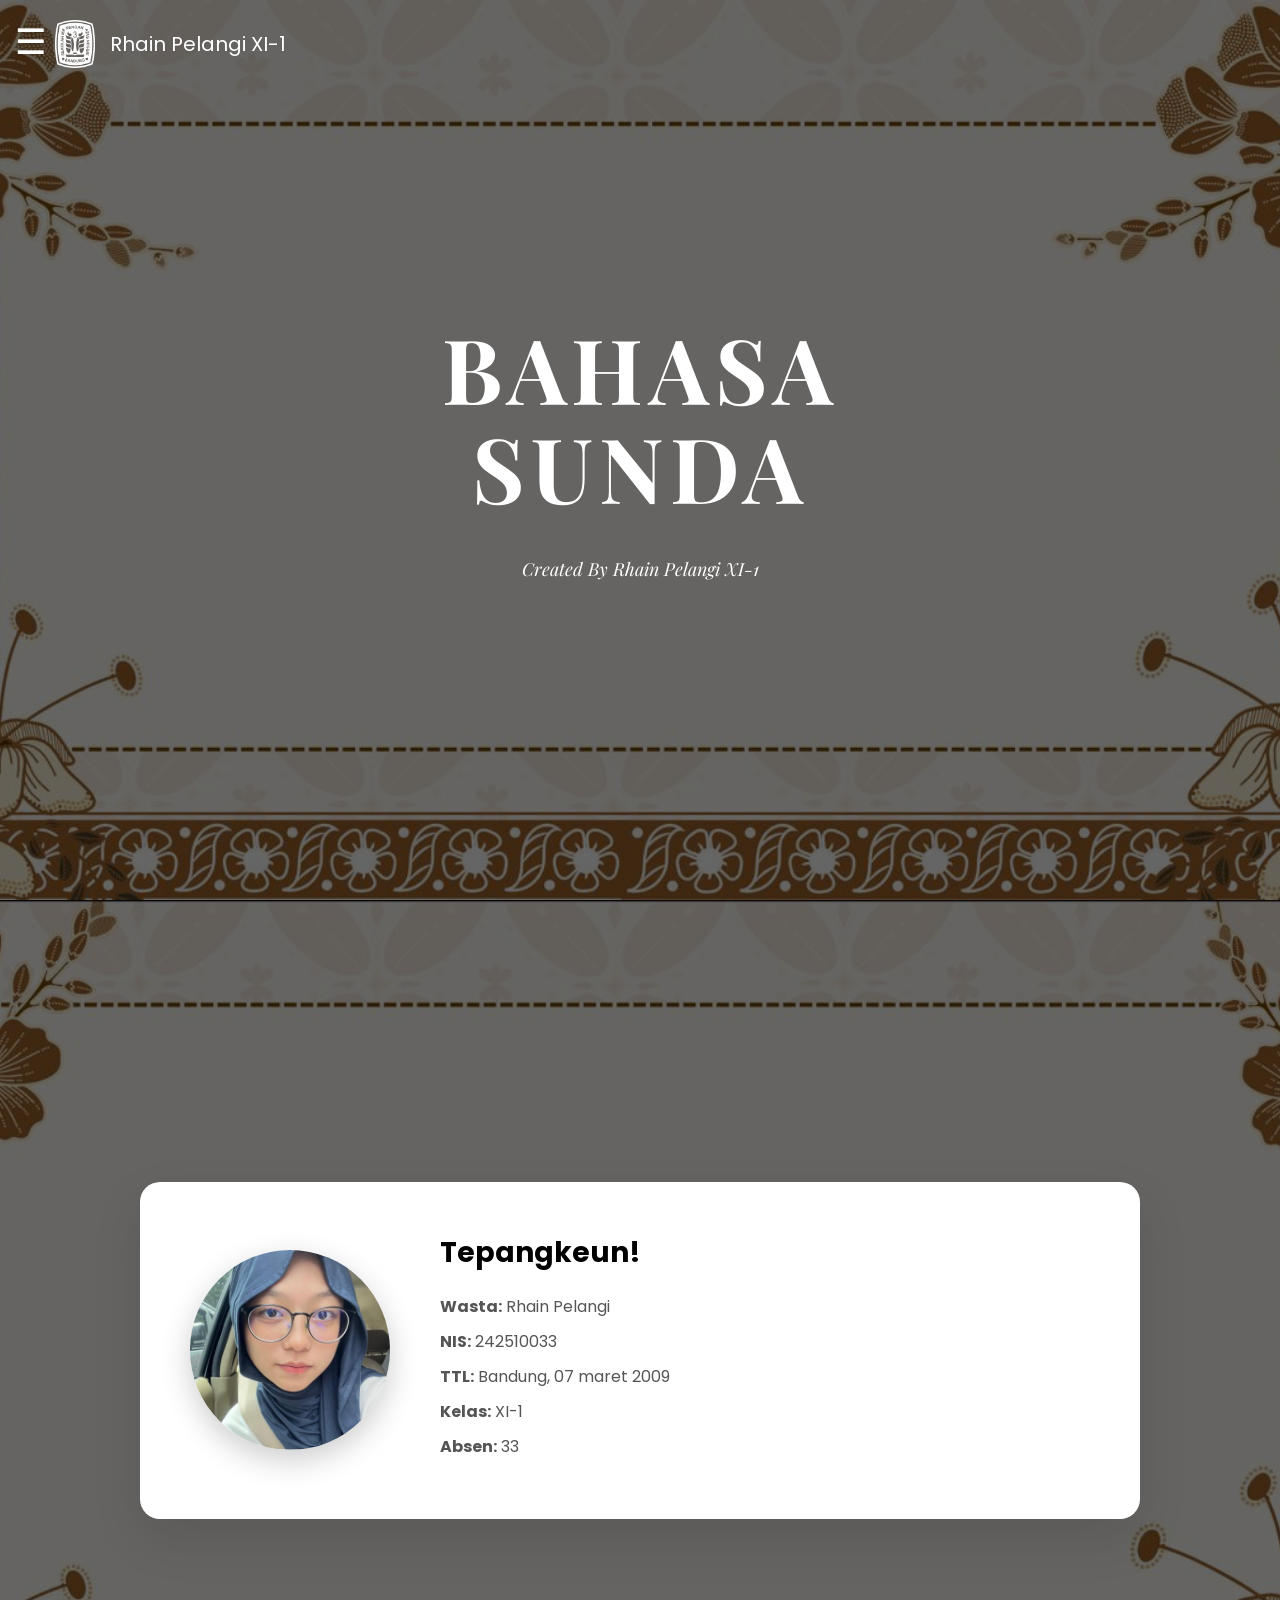
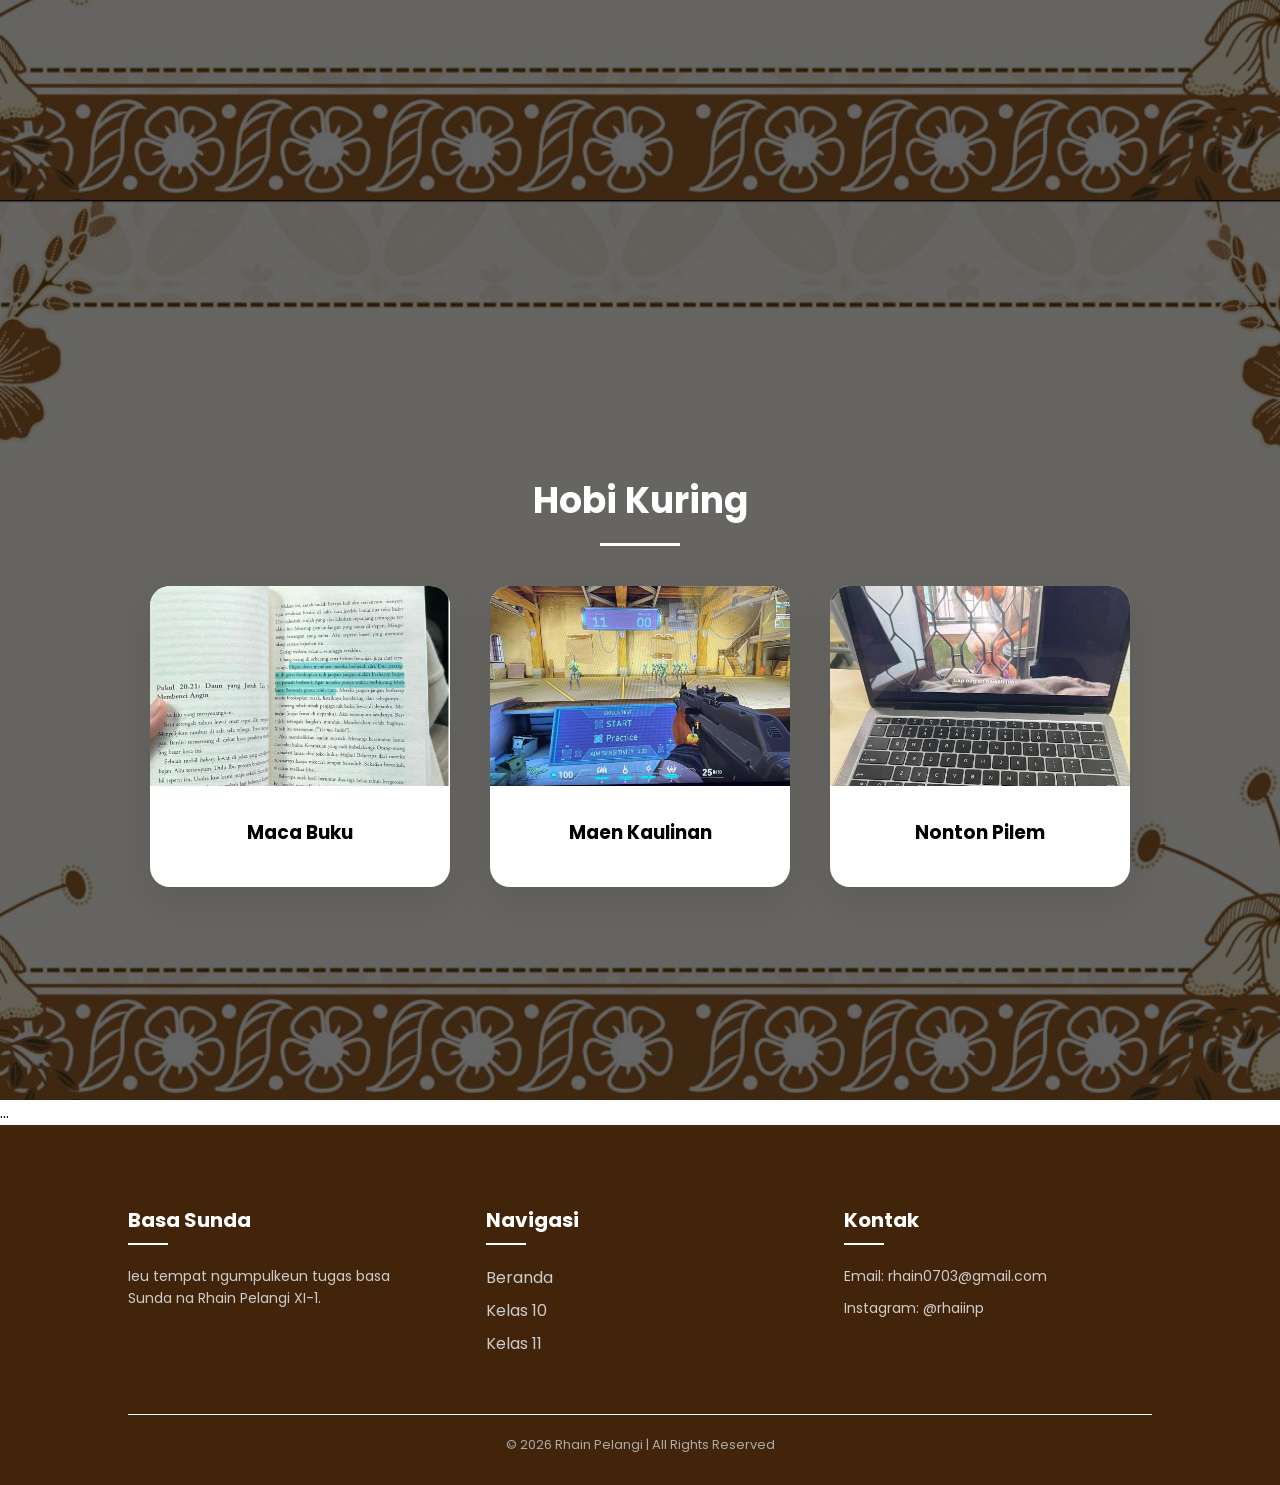
<file: index.html>
<!DOCTYPE html>
<html lang="id">
<head>
<meta charset="UTF-8">
<meta name="viewport" content="width=device-width, initial-scale=1.0">
<title>Bahasa Sunda</title>
<link rel="icon" type="image/png" href="futu/logosmant copy.png">
<link rel="stylesheet" href="style.css">
<link href="https://fonts.googleapis.com/css2?family=Playfair+Display:wght@600&family=Poppins:wght@300;400;500&display=swap" rel="stylesheet">

</head>

<body>

<!-- NAVBAR -->
<div class="navbar" id="navbar">
    <div class="hamburger" onclick="toggleMenu()">☰</div>
    <img src="futu/logosmant copy.png" class="logo">
    <div class="school-name">Rhain Pelangi XI-1</div>
</div>


<!-- Hamburger -->
<div class="hamburger" onclick="toggleSidebar()">
    ☰
</div>

<!-- Sidebar -->
<div class="sidebar" id="sidebar">
    <div class="beranda-item">
        <a href="index.html">Beranda</a>
    </div>
    
    <div class="menu-item" onclick="toggleMenu(this)">
        Kelas 10
        <span class="arrow">▼</span>
    </div>
    <div class="submenu">
        <a href="10budsund.html"> Budaya Sunda</a>
        <a href="10kawih.html"> Kawih </a>
        <a href="10sajak.html"> Sajak </a>
        <a href="10biantara.html"> Biantara</a>
    </div>

    <div class="menu-item" onclick="toggleMenu(this)">
        Kelas 11 
        <span class="arrow">▼</span>
    </div>

    <div class="submenu">
        <a href="11carpon.html"> Carita Pondok</a>
        <a href="11biografi.html"> Biografi </a>
        <a href="11warta.html"> Warta</a>
    </div>


</div>


<!-- HERO -->
<section class="banner">
    <div class="border-box"></div>
    <div class="text-content">
        <h1>BAHASA<br>SUNDA</h1>
        <div class="small-text">Created By Rhain Pelangi XI-1</div>
    </div>
</section>

<!-- PROFIL -->
<section class="profile-section">
    <div class="profile-card">
        <img src="futu/mukame.jpeg" class="profile-img">
        <div class="profile-info">
            <h2>Tepangkeun!</h2>
            <p><strong>Wasta:</strong> Rhain Pelangi</p>
            <p><strong>NIS:</strong> 242510033 </p>
            <p><strong>TTL:</strong>  Bandung, 07 maret 2009 </p>
            <p><strong>Kelas:</strong> XI-1</p>
            <p><strong>Absen:</strong> 33</p>
        </div>
    </div>
</section>

<section class="materi-section">
    <h2 class="section-title">Hobi Kuring</h2>

    <div class="card-container">
        
        <div class="materi-card">
            <img src="futu/buku.jpeg" alt="">
            <div class="card-content">
                <h3>Maca Buku</h3>
            </div>
        </div>

        <div class="materi-card">
            <img src="futu/kaulinan.jpeg" alt="">
            <div class="card-content">
                <h3>Maen Kaulinan</h3>
            </div>
        </div>

        <div class="materi-card">
            <img src="futu/pilem.jpeg" alt="">
            <div class="card-content">
                <h3>Nonton Pilem</h3>
            </div>
        </div>

    </div>
</section>

...
</section> <!-- akhir materi -->

<script>
function toggleMenu() {
    const sidebar = document.getElementById("sidebar");
    sidebar.style.left = sidebar.style.left === "0px" ? "-250px" : "0px";
}

window.addEventListener("scroll", function() {
    const navbar = document.getElementById("navbar");
    navbar.classList.toggle("scrolled", window.scrollY > 50);
});

function toggleSubmenu(id) {
    const submenu = document.getElementById(id);
    submenu.classList.toggle("active");
}

function toggleSidebar() {
    document.getElementById("sidebar").classList.toggle("active");
}

function toggleMenu(element) {
    element.classList.toggle("active");
    let submenu = element.nextElementSibling;
    submenu.classList.toggle("active");
}
</script>



<!-- FOOTER -->
<footer class="footer">
    <div class="footer-container">
        
        <div class="footer-col">
            <h3>Basa Sunda</h3>
            <p>
                Ieu tempat ngumpulkeun tugas basa Sunda na Rhain Pelangi XI-1.
            </p>
        </div>

        <div class="footer-col">
            <h3>Navigasi</h3>
            <a href="index.html">Beranda</a>
            <a href="10budsund.html">Kelas 10</a>
            <a href="11carpon.html">Kelas 11</a>
        </div>

        <div class="footer-col">
            <h3>Kontak</h3>
            <p>Email: rhain0703@gmail.com</p>
            <p>Instagram: @rhaiinp</p>
        </div>

    </div>

    <div class="footer-bottom">
        © 2026 Rhain Pelangi | All Rights Reserved
    </div>
</footer>


</body>
</html>
</file>
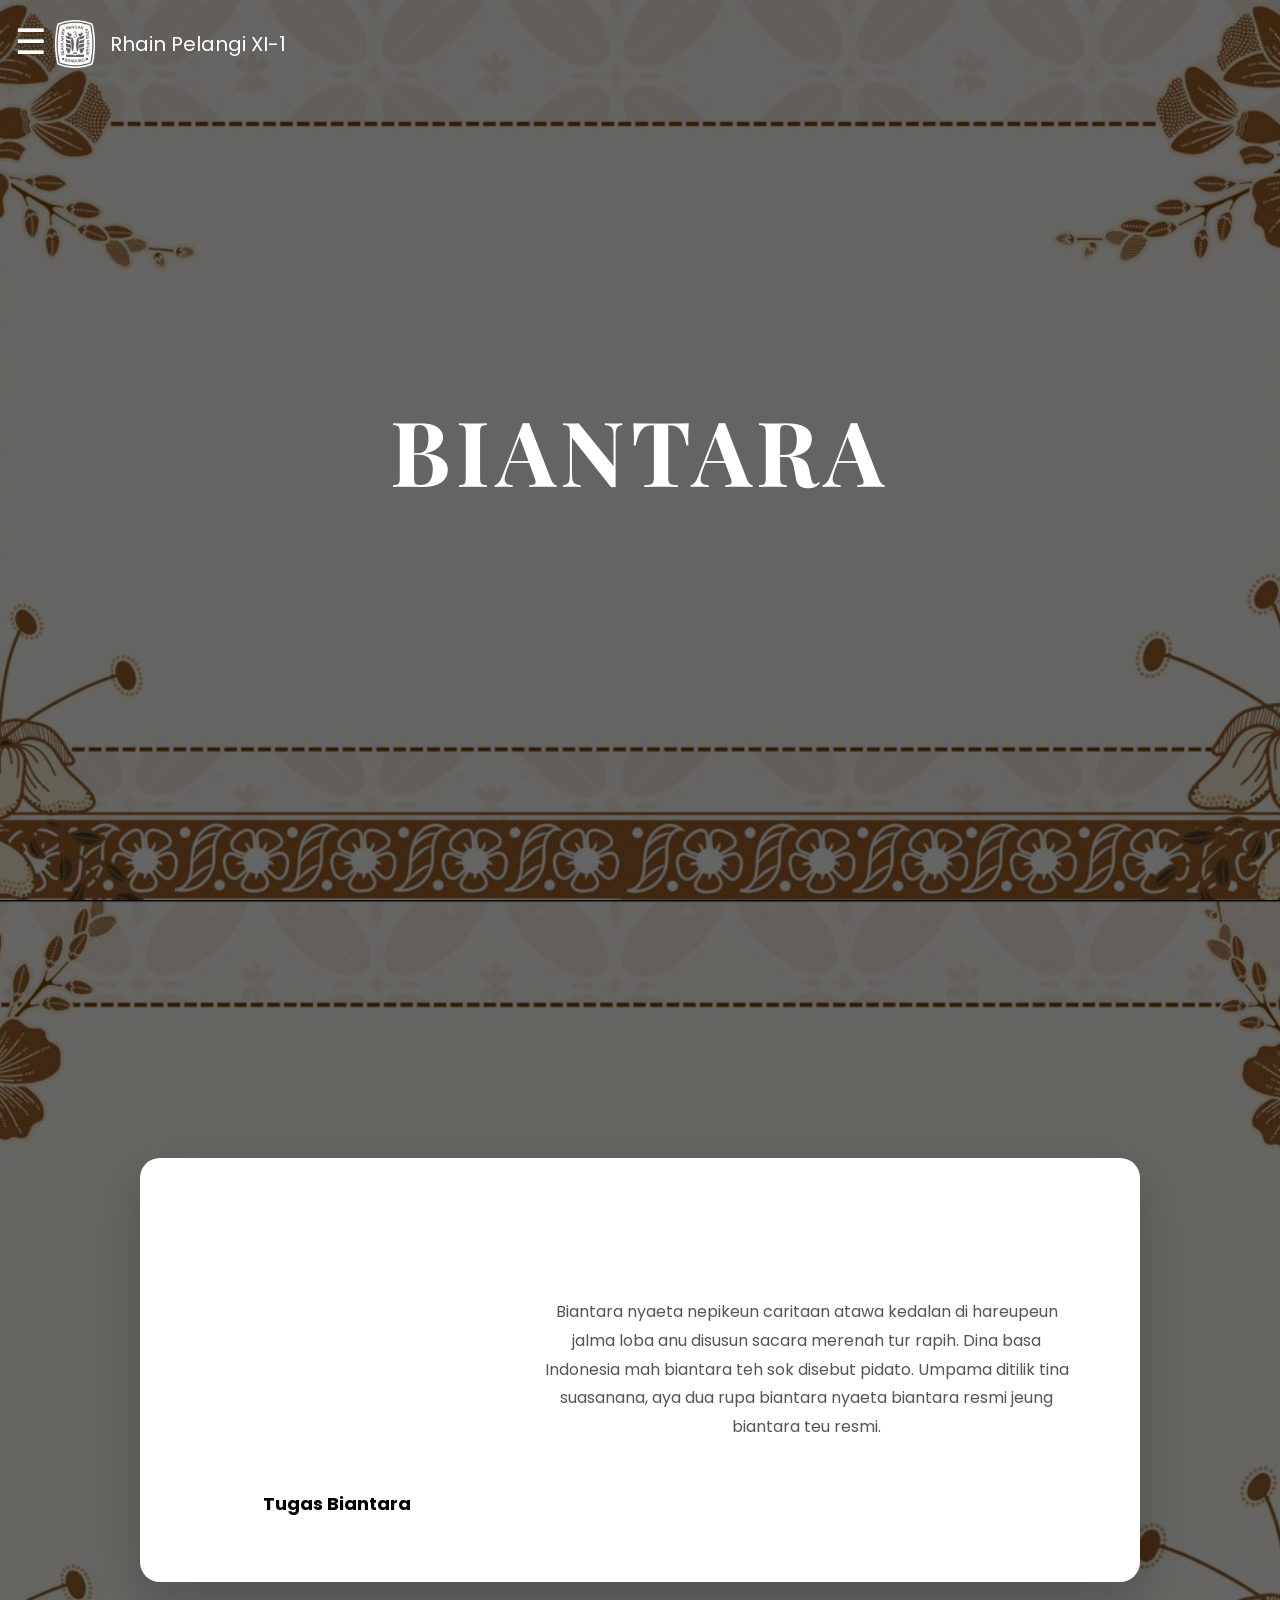
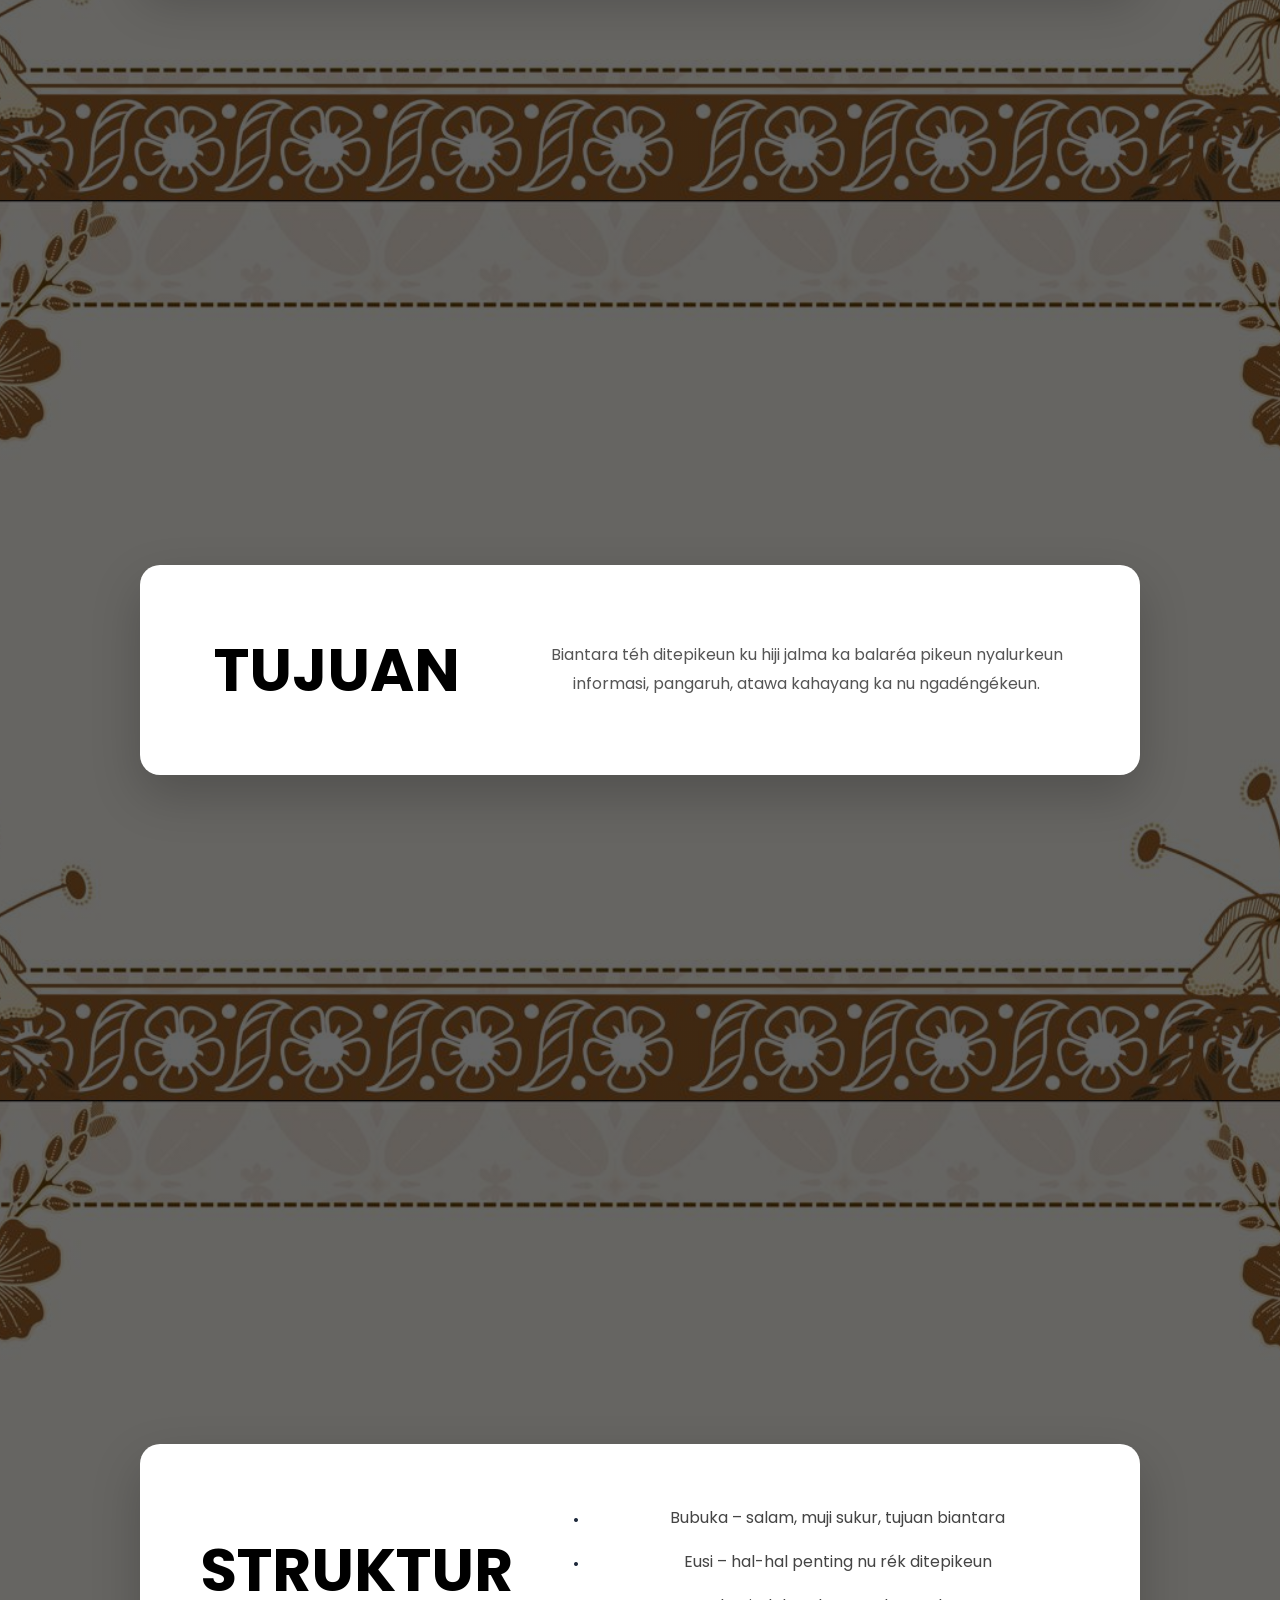
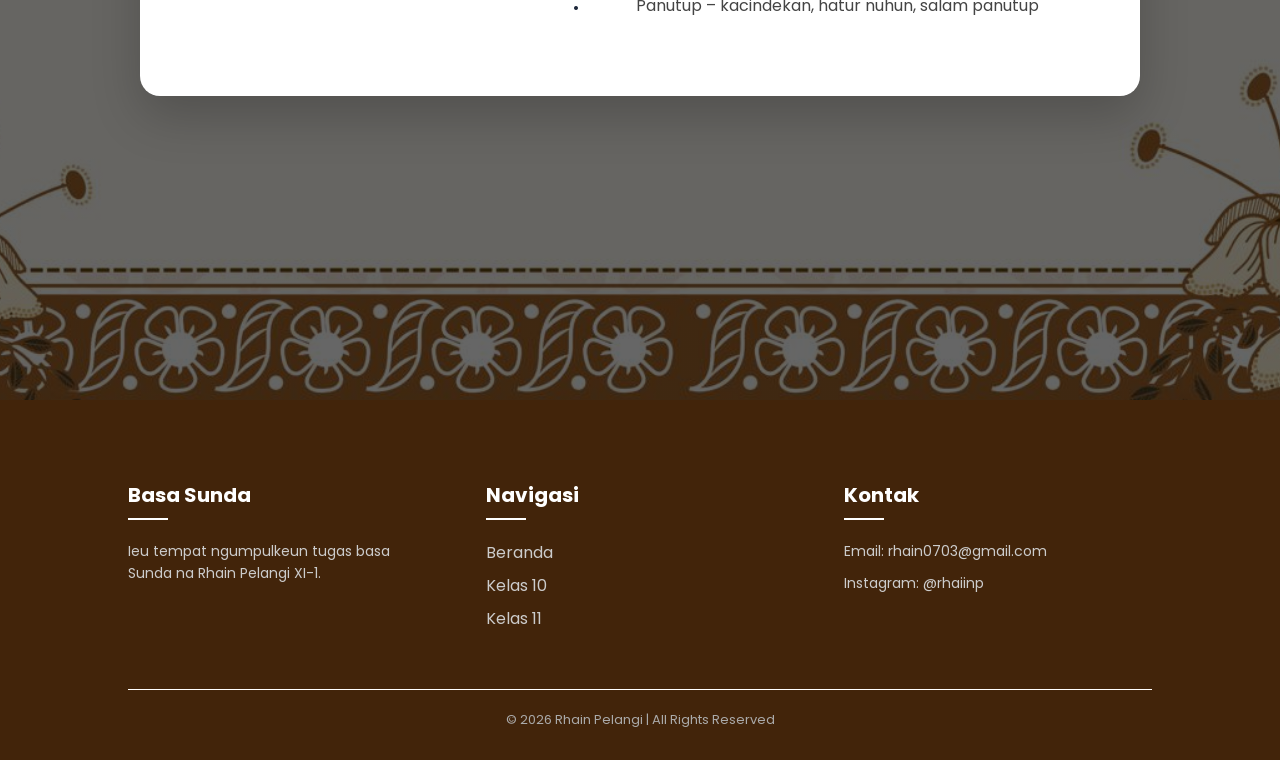
<file: 10biantara.html>
<!DOCTYPE html>
<html lang="id">
<head>
<meta charset="UTF-8">
<meta name="viewport" content="width=device-width, initial-scale=1.0">
<title>Kelas 10 - Biantara </title>
<link rel="icon" type="image/png" href="futu/logosmant copy.png">
<link rel="stylesheet" href="style.css">
<link href="https://fonts.googleapis.com/css2?family=Playfair+Display:wght@600&family=Poppins:wght@300;400;500&display=swap" rel="stylesheet">

</head>

<body>

<!-- NAVBAR -->
<div class="navbar" id="navbar">
    <div class="hamburger" onclick="toggleMenu()">☰</div>
    <img src="futu/logosmant copy.png" class="logo">
    <div class="school-name">Rhain Pelangi XI-1</div>
</div>


<!-- Hamburger -->
<div class="hamburger" onclick="toggleSidebar()">
    ☰
</div>

<!-- Sidebar -->
<div class="sidebar" id="sidebar">
    <div class="beranda-item">
        <a href="index.html">Beranda</a>
    </div>
    
    <div class="menu-item" onclick="toggleMenu(this)">
        Kelas 10
        <span class="arrow">▼</span>
    </div>
    <div class="submenu">
        <a href="10budsund.html"> Budaya Sunda</a>
        <a href="10kawih.html"> Kawih </a>
        <a href="10sajak.html"> Sajak </a>
        <a href="10biantara.html"> Biantara</a>
    </div>

    <div class="menu-item" onclick="toggleMenu(this)">
        Kelas 11 
        <span class="arrow">▼</span>
    </div>

    <div class="submenu">
        <a href="11carpon.html"> Carita Pondok</a>
        <a href="11biografi.html"> Biografi </a>
        <a href="11warta.html"> Warta</a>
    </div>


</div>


<!-- HERO -->
<section class="banner">
    <div class="border-box"></div>
    <div class="text-content">
        <h1>BIANTARA </h1>
    </div>
</section>

<!-- MATERI -->

<section class="materi-section">
    <div class="materi-box-dua">

        <div class="box-left">
            <div class="video-item">
                <iframe 
                src="https://www.youtube.com/embed/JBluPeroI3Q"
                frameborder="0"
                allow="accelerometer; autoplay; clipboard-write; encrypted-media; gyroscope; picture-in-picture"
                allowfullscreen>
            </iframe>            
                <h3 class="video-judul">Tugas Biantara</h3>
            </div>
        </div>

        <div class="box-right">
            <p>
                Biantara nyaeta nepikeun caritaan atawa kedalan di hareupeun 
                jalma loba anu disusun sacara merenah tur rapih. Dina basa Indonesia mah 
                biantara teh sok disebut pidato. Umpama ditilik tina suasanana, aya dua rupa 
                biantara nyaeta biantara resmi jeung biantara teu resmi. 
            </p>
        </div>

    </div>
</section>

<section class="materi-section">
    <div class="materi-box-dua">

        <div class="box-left">
            <h1>TUJUAN</h1>
        </div>

        <div class="box-right">
            <p>               
                Biantara téh ditepikeun ku hiji jalma ka balaréa pikeun nyalurkeun informasi, 
                pangaruh, atawa kahayang ka nu ngadéngékeun.
            </p>
        </div>

    </div>
</section>

<section class="materi-section">
    <div class="materi-box-dua">

        <div class="box-left">
            <h1>STRUKTUR</h1>
        </div>

        <div class="box-right">
            <ol class="materi-list">
                <li>Bubuka – salam, muji sukur, tujuan biantara                </li>
                <li>Eusi – hal-hal penting nu rék ditepikeun
                </li>
                <li>Panutup – kacindekan, hatur nuhun, salam panutup
                </li>
            </ol>
        </div>
    </div>
</section>

<script>
function toggleMenu() {
    const sidebar = document.getElementById("sidebar");
    sidebar.style.left = sidebar.style.left === "0px" ? "-250px" : "0px";
}

window.addEventListener("scroll", function() {
    const navbar = document.getElementById("navbar");
    navbar.classList.toggle("scrolled", window.scrollY > 50);
});

function toggleSubmenu(id) {
    const submenu = document.getElementById(id);
    submenu.classList.toggle("active");
}

function toggleSidebar() {
    document.getElementById("sidebar").classList.toggle("active");
}

function toggleMenu(element) {
    element.classList.toggle("active");
    let submenu = element.nextElementSibling;
    submenu.classList.toggle("active");
}
</script>



<!-- FOOTER -->
<footer class="footer">
    <div class="footer-container">
        
        <div class="footer-col">
            <h3>Basa Sunda</h3>
            <p>
                Ieu tempat ngumpulkeun tugas basa Sunda na Rhain Pelangi XI-1.
            </p>
        </div>

        <div class="footer-col">
            <h3>Navigasi</h3>
            <a href="index.html">Beranda</a>
            <a href="10budsund.html">Kelas 10</a>
            <a href="11carpon.html">Kelas 11</a>
        </div>

        <div class="footer-col">
            <h3>Kontak</h3>
            <p>Email: rhain0703@gmail.com</p>
            <p>Instagram: @rhaiinp</p>
        </div>

    </div>

    <div class="footer-bottom">
        © 2026 Rhain Pelangi | All Rights Reserved
    </div>
</footer>


</body>
</html>
</file>
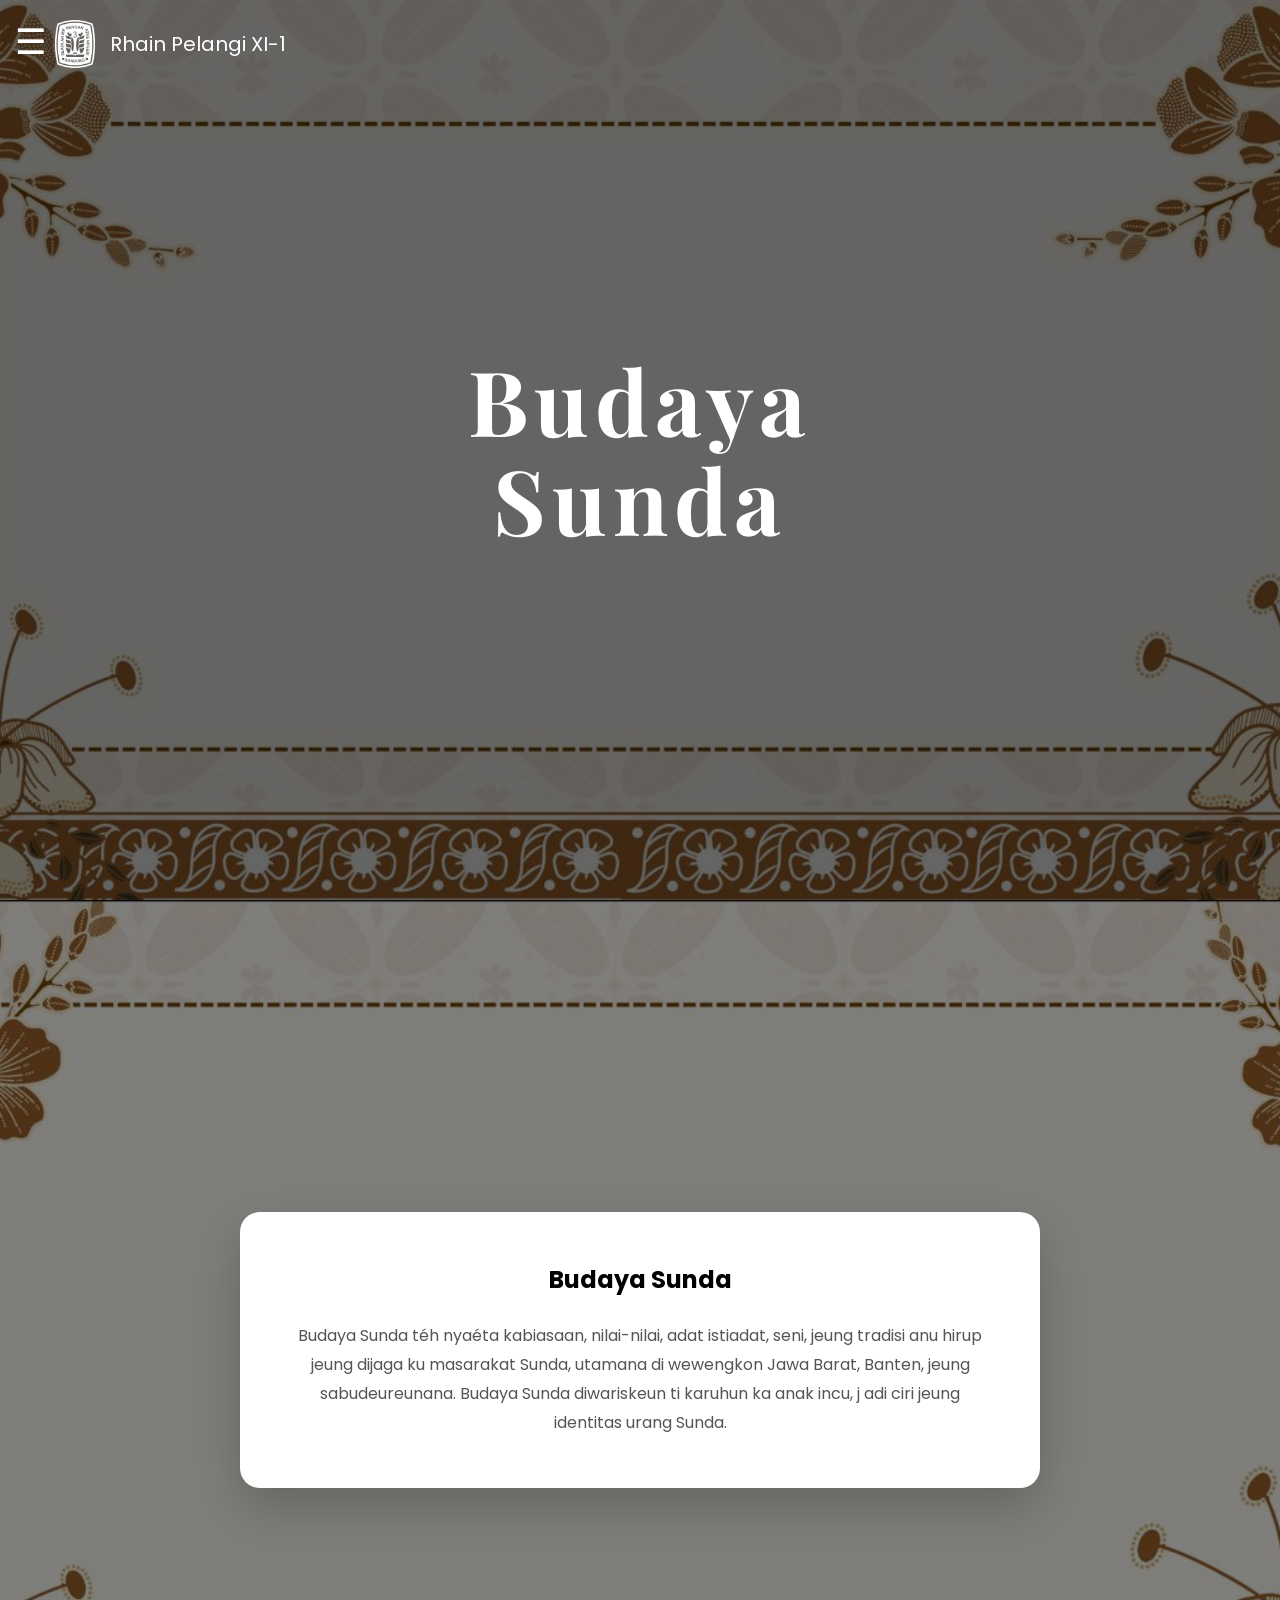
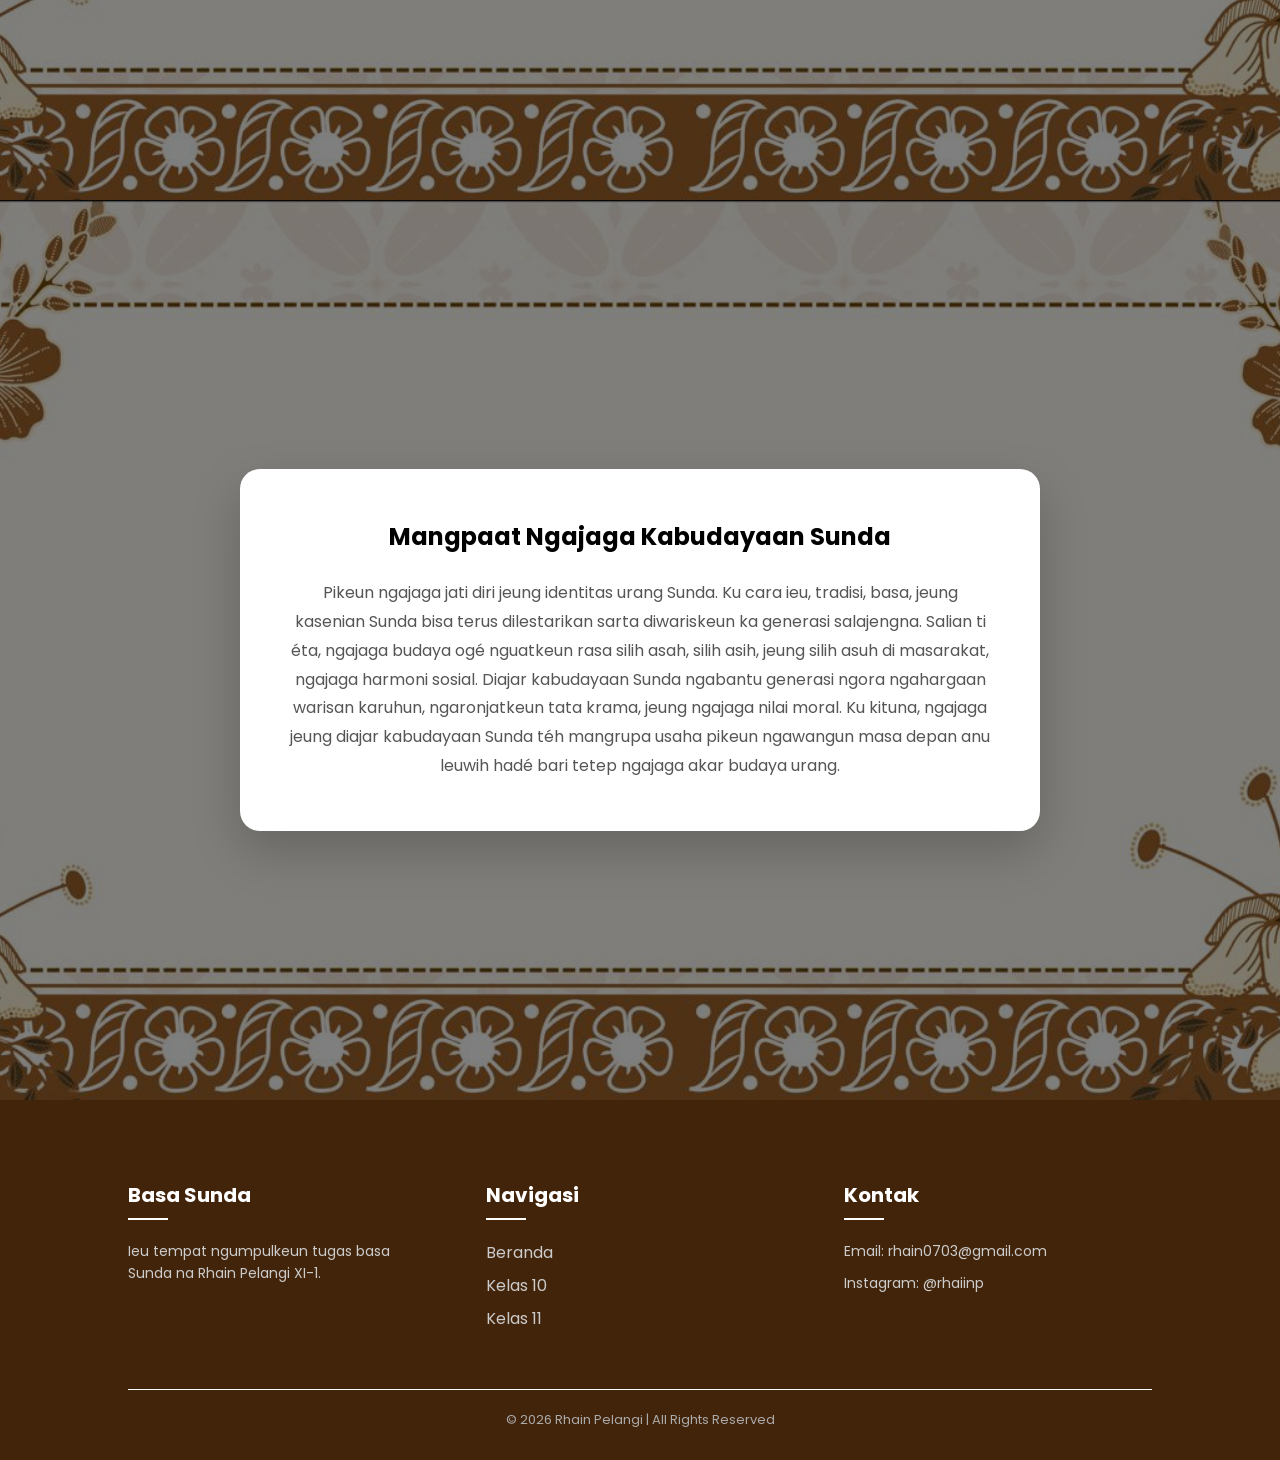
<file: 10budsund.html>
<!DOCTYPE html>
<html lang="id">
<head>
<meta charset="UTF-8">
<meta name="viewport" content="width=device-width, initial-scale=1.0">
<title>Kelas 10 - Budaya Sunda</title>
<link rel="icon" type="image/png" href="futu/logosmant copy.png">
<link rel="stylesheet" href="style.css">
<link href="https://fonts.googleapis.com/css2?family=Playfair+Display:wght@600&family=Poppins:wght@300;400;500&display=swap" rel="stylesheet">

</head>

<body>

<!-- NAVBAR -->
<div class="navbar" id="navbar">
    <div class="hamburger" onclick="toggleMenu()">☰</div>
    <img src="futu/logosmant copy.png" class="logo">
    <div class="school-name">Rhain Pelangi XI-1</div>
</div>


<!-- Hamburger -->
<div class="hamburger" onclick="toggleSidebar()">
    ☰
</div>

<!-- Sidebar -->
<div class="sidebar" id="sidebar">
    <div class="beranda-item">
        <a href="index.html">Beranda</a>
    </div>
    
    <div class="menu-item" onclick="toggleMenu(this)">
        Kelas 10
        <span class="arrow">▼</span>
    </div>
    <div class="submenu">
        <a href="10budsund.html"> Budaya Sunda</a>
        <a href="10kawih.html"> Kawih </a>
        <a href="10sajak.html"> Sajak </a>
        <a href="10biantara.html"> Biantara</a>
    </div>

    <div class="menu-item" onclick="toggleMenu(this)">
        Kelas 11 
        <span class="arrow">▼</span>
    </div>

    <div class="submenu">
        <a href="11carpon.html"> Carita Pondok</a>
        <a href="11biografi.html"> Biografi </a>
        <a href="11warta.html"> Warta</a>
    </div>


</div>


<!-- HERO -->
<section class="banner">
    <div class="border-box"></div>
    <div class="text-content">
        <h1>Budaya<br>Sunda</h1>
    </div>
</section>

<!-- MATERI -->

<section class="materi-page">
    <div class="materi-box">
        <h1>Budaya Sunda</h1>
        <p>
            Budaya Sunda téh nyaéta kabiasaan, 
            nilai-nilai, adat istiadat, seni, jeung tradisi anu 
            hirup jeung dijaga ku masarakat Sunda, utamana di wewengkon Jawa Barat, 
            Banten, jeung sabudeureunana. Budaya Sunda diwariskeun ti karuhun ka anak incu, j
            adi ciri jeung identitas urang Sunda. 

        </p>
    </div>
</section>

<section class="materi-page">
    <div class="materi-box">
        <h1>Mangpaat Ngajaga Kabudayaan Sunda</h1>
        <p>
            Pikeun ngajaga jati diri jeung identitas urang Sunda. 
            Ku cara ieu, tradisi, basa, jeung kasenian Sunda bisa terus dilestarikan sarta 
            diwariskeun ka generasi salajengna. Salian ti éta, ngajaga budaya ogé nguatkeun rasa silih asah, 
            silih asih, jeung silih asuh di masarakat, ngajaga harmoni sosial. Diajar kabudayaan Sunda ngabantu 
            generasi ngora ngahargaan warisan karuhun, ngaronjatkeun tata krama, jeung ngajaga nilai moral. 
            Ku kituna, ngajaga jeung diajar kabudayaan Sunda téh mangrupa usaha pikeun ngawangun masa depan anu 
            leuwih hadé bari tetep ngajaga akar budaya urang.
        </p>
    </div>
</section>

<script>
function toggleMenu() {
    const sidebar = document.getElementById("sidebar");
    sidebar.style.left = sidebar.style.left === "0px" ? "-250px" : "0px";
}

window.addEventListener("scroll", function() {
    const navbar = document.getElementById("navbar");
    navbar.classList.toggle("scrolled", window.scrollY > 50);
});

function toggleSubmenu(id) {
    const submenu = document.getElementById(id);
    submenu.classList.toggle("active");
}

function toggleSidebar() {
    document.getElementById("sidebar").classList.toggle("active");
}

function toggleMenu(element) {
    element.classList.toggle("active");
    let submenu = element.nextElementSibling;
    submenu.classList.toggle("active");
}
</script>



<!-- FOOTER -->
<footer class="footer">
    <div class="footer-container">
        
        <div class="footer-col">
            <h3>Basa Sunda</h3>
            <p>
                Ieu tempat ngumpulkeun tugas basa Sunda na Rhain Pelangi XI-1.
            </p>
        </div>

        <div class="footer-col">
            <h3>Navigasi</h3>
            <a href="index.html">Beranda</a>
            <a href="10budsund.html">Kelas 10</a>
            <a href="11carpon.html">Kelas 11</a>
        </div>

        <div class="footer-col">
            <h3>Kontak</h3>
            <p>Email: rhain0703@gmail.com</p>
            <p>Instagram: @rhaiinp</p>
        </div>

    </div>

    <div class="footer-bottom">
        © 2026 Rhain Pelangi | All Rights Reserved
    </div>
</footer>


</body>
</html>
</file>
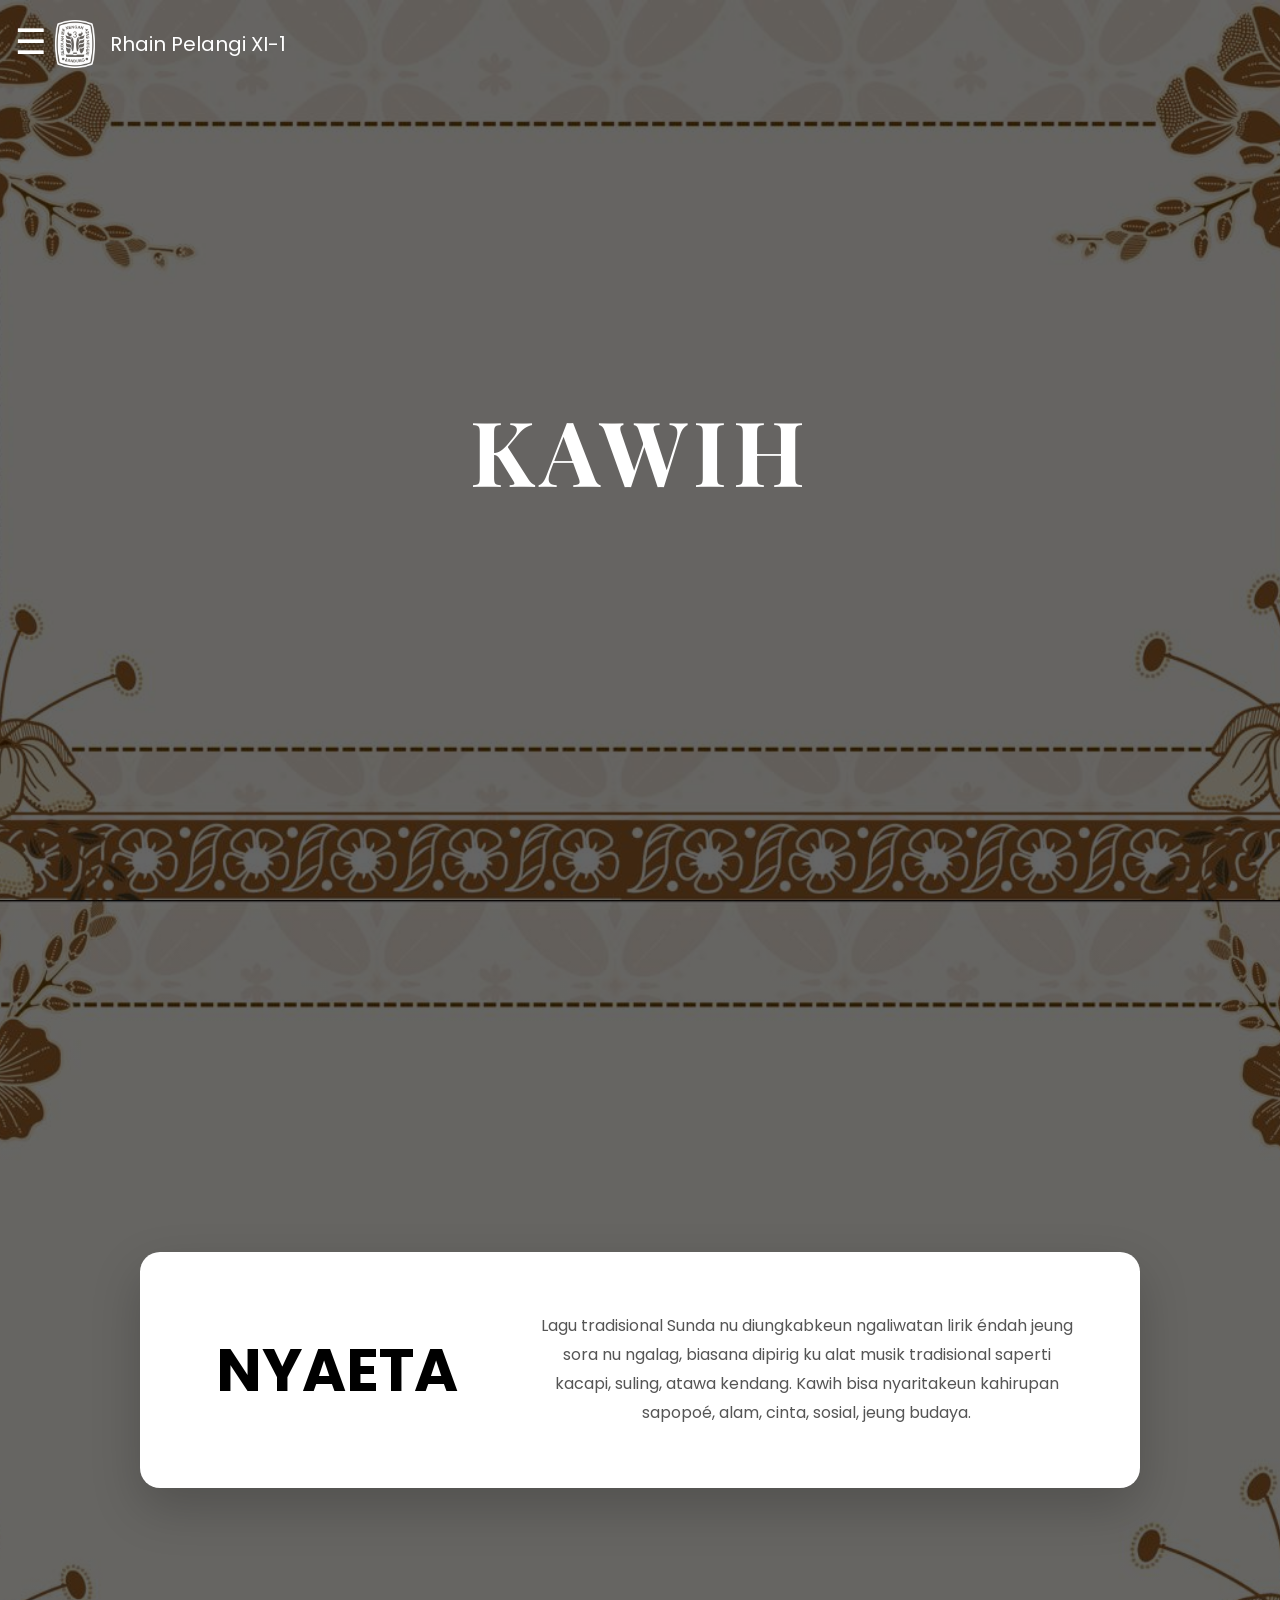
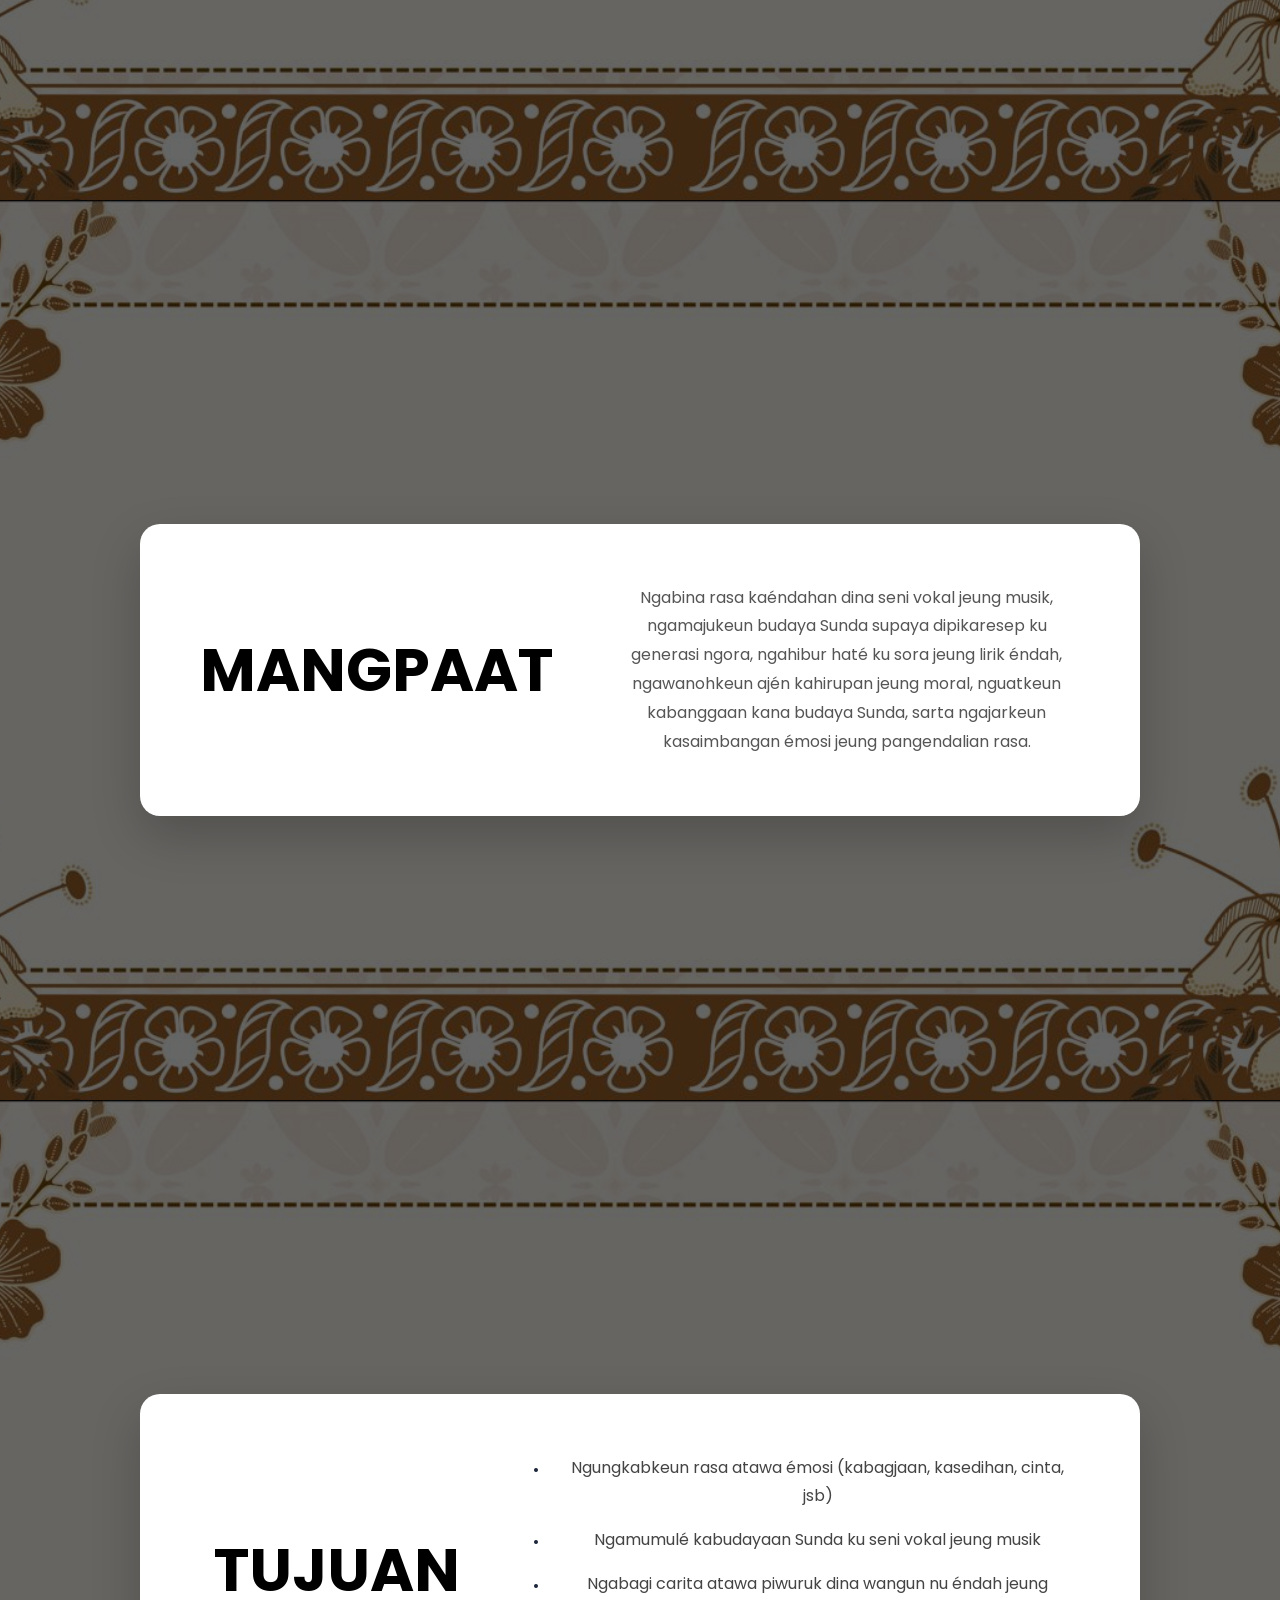
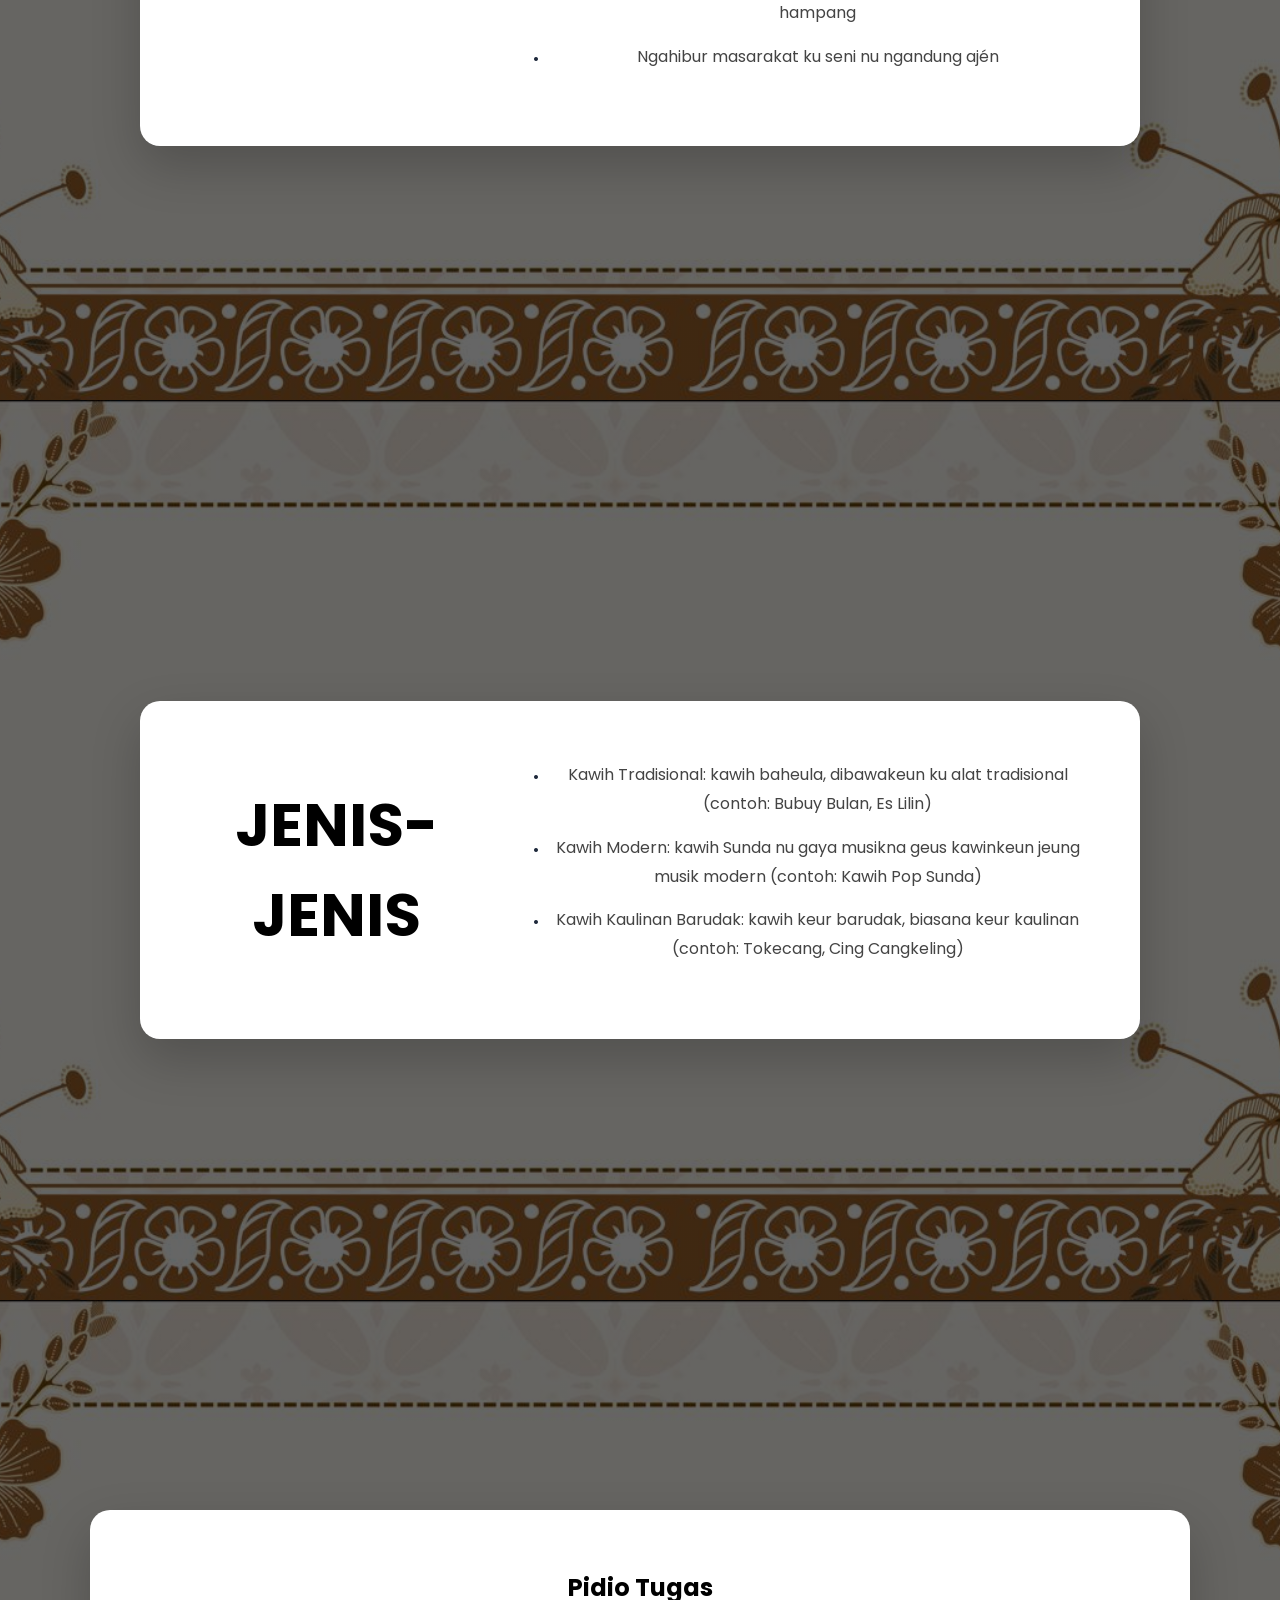
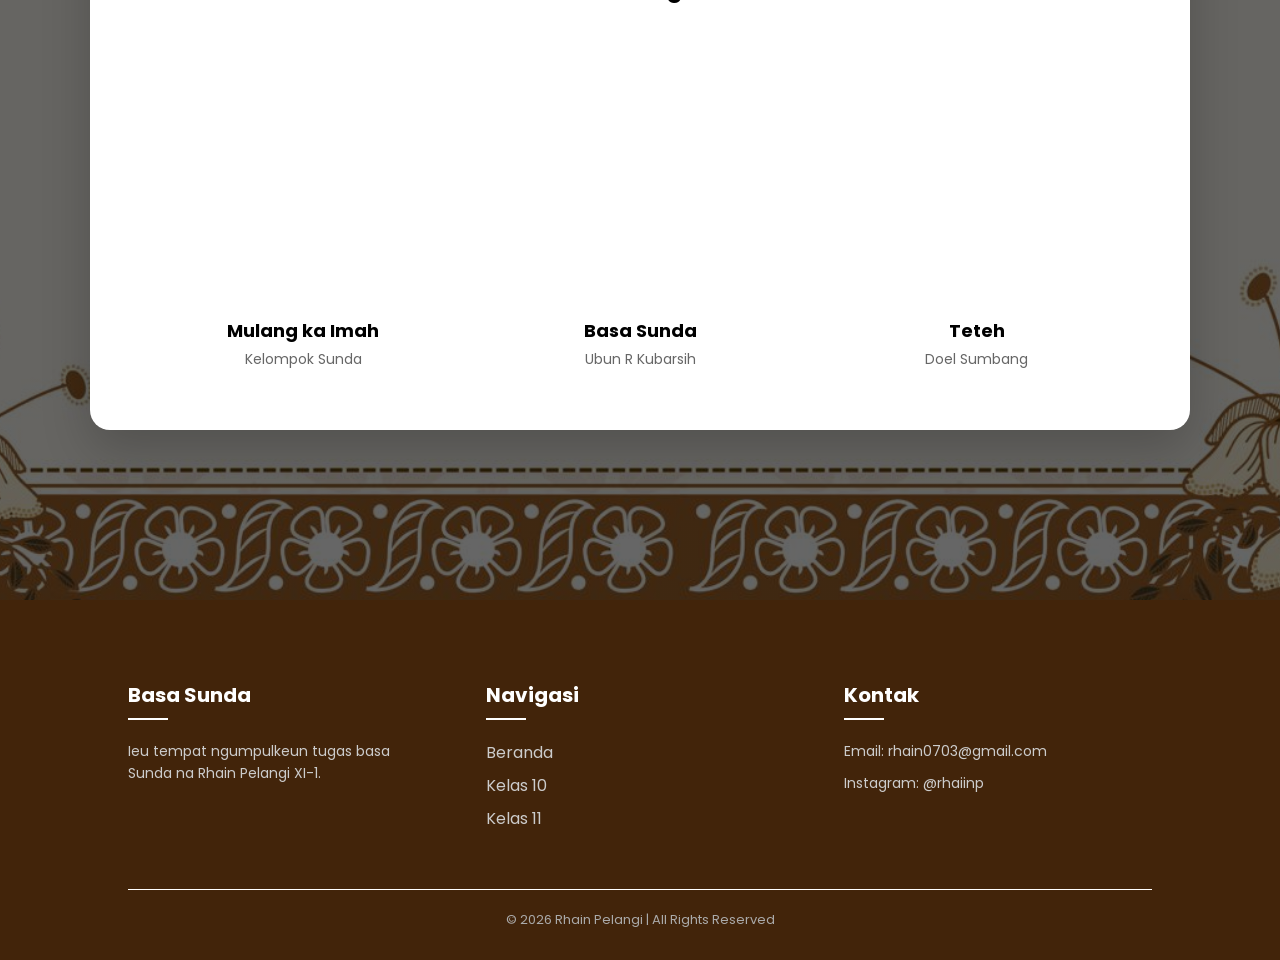
<file: 10kawih.html>
<!DOCTYPE html>
<html lang="id">
<head>
<meta charset="UTF-8">
<meta name="viewport" content="width=device-width, initial-scale=1.0">
<title>Kelas 10 - Kawih </title>
<link rel="icon" type="image/png" href="futu/logosmant copy.png">
<link rel="stylesheet" href="style.css">
<link href="https://fonts.googleapis.com/css2?family=Playfair+Display:wght@600&family=Poppins:wght@300;400;500&display=swap" rel="stylesheet">

</head>

<body>

<!-- NAVBAR -->
<div class="navbar" id="navbar">
    <div class="hamburger" onclick="toggleMenu()">☰</div>
    <img src="futu/logosmant copy.png" class="logo">
    <div class="school-name">Rhain Pelangi XI-1</div>
</div>


<!-- Hamburger -->
<div class="hamburger" onclick="toggleSidebar()">
    ☰
</div>

<!-- Sidebar -->
<div class="sidebar" id="sidebar">
    <div class="beranda-item">
        <a href="index.html">Beranda</a>
    </div>
    
    <div class="menu-item" onclick="toggleMenu(this)">
        Kelas 10
        <span class="arrow">▼</span>
    </div>
    <div class="submenu">
        <a href="10budsund.html"> Budaya Sunda</a>
        <a href="10kawih.html"> Kawih </a>
        <a href="10sajak.html"> Sajak </a>
        <a href="10biantara.html"> Biantara</a>
    </div>

    <div class="menu-item" onclick="toggleMenu(this)">
        Kelas 11 
        <span class="arrow">▼</span>
    </div>

    <div class="submenu">
        <a href="11carpon.html"> Carita Pondok</a>
        <a href="11biografi.html"> Biografi </a>
        <a href="11warta.html"> Warta</a>
    </div>


</div>


<!-- HERO -->
<section class="banner">
    <div class="border-box"></div>
    <div class="text-content">
        <h1>KAWIH </h1>
    </div>
</section>

<!-- MATERI -->

<section class="materi-section">
    <div class="materi-box-dua">

        <div class="box-left">
            <h1>NYAETA</h1>
        </div>

        <div class="box-right">
            <p>
                Lagu tradisional Sunda nu diungkabkeun ngaliwatan lirik 
                éndah jeung sora nu ngalag, biasana dipirig ku alat musik tradisional saperti
                kacapi, suling, atawa kendang. Kawih bisa nyaritakeun kahirupan sapopoé,
                alam, cinta, sosial, jeung budaya.
            </p>
        </div>

    </div>
</section>

<section class="materi-section">
    <div class="materi-box-dua">

        <div class="box-left">
            <h1>MANGPAAT</h1>
        </div>

        <div class="box-right">
            <p>               
                Ngabina rasa kaéndahan dina seni vokal jeung musik, 
                ngamajukeun budaya Sunda supaya dipikaresep ku generasi ngora, 
                ngahibur haté ku sora jeung lirik éndah, ngawanohkeun ajén kahirupan jeung moral, 
                nguatkeun kabanggaan kana budaya Sunda, sarta ngajarkeun kasaimbangan émosi jeung pangendalian rasa.
            </p>
        </div>

    </div>
</section>

<section class="materi-section">
    <div class="materi-box-dua">

        <div class="box-left">
            <h1>TUJUAN</h1>
        </div>

        <div class="box-right">
            <ul class="materi-list">
                <li>Ngungkabkeun rasa atawa émosi (kabagjaan, kasedihan, cinta, jsb)</li>
                <li>Ngamumulé kabudayaan Sunda ku seni vokal jeung musik</li>
                <li>Ngabagi carita atawa piwuruk dina wangun nu éndah jeung hampang</li>
                <li>Ngahibur masarakat ku seni nu ngandung ajén</li>
            </ul>
        </div>
    </div>
</section>

<section class="materi-section">
    <div class="materi-box-dua">

        <div class="box-left">
            <h1>JENIS-JENIS</h1>
        </div>

        <div class="box-right">
            <ul class="materi-list">
                <li>Kawih Tradisional: kawih baheula, dibawakeun ku alat tradisional (contoh: Bubuy Bulan, Es Lilin)</li>
                <li>Kawih Modern: kawih Sunda nu gaya musikna geus kawinkeun jeung musik modern (contoh: Kawih Pop Sunda)</li>
                <li>Kawih Kaulinan Barudak: kawih keur barudak, biasana keur kaulinan (contoh: Tokecang, Cing Cangkeling)
                </li>
            </ul>
        </div>
    </div>
</section>

<section class="materi-section">
    <div class="materi-box-video">

        <h2 class="video-title">Pidio Tugas</h2>

        <div class="video-container">

            <div class="video-item">
                <iframe 
                src="https://www.youtube.com/embed/-pr5bOurWJI"
                frameborder="0"
                allow="accelerometer; autoplay; clipboard-write; encrypted-media; gyroscope; picture-in-picture"
                allowfullscreen>
            </iframe>            
                <h3 class="video-judul">Mulang ka Imah</h3>
                <p class="video-penyanyi">Kelompok Sunda</p>
            </div>

            
        
            <div class="video-item">
                <iframe 
                    src="https://www.youtube.com/embed/VIDEO_ID_2" 
                    frameborder="0" 
                    allowfullscreen>
                </iframe>
                <h3 class="video-judul">Basa Sunda</h3>
                <p class="video-penyanyi">Ubun R Kubarsih</p>
            </div>
        
            <div class="video-item">
                <iframe 
                    src="https://www.youtube.com/embed/EfP3eFkSCQw" 
                    frameborder="0" 
                    allow="accelerometer; autoplay; clipboard-write; encrypted-media; gyroscope; picture-in-picture"
                    allowfullscreen>
                </iframe>
                <h3 class="video-judul">Teteh</h3>
                <p class="video-penyanyi">Doel Sumbang</p>
            </div>
        
        </div>
        

        </div>

    </div>
</section>


<script>
function toggleMenu() {
    const sidebar = document.getElementById("sidebar");
    sidebar.style.left = sidebar.style.left === "0px" ? "-250px" : "0px";
}

window.addEventListener("scroll", function() {
    const navbar = document.getElementById("navbar");
    navbar.classList.toggle("scrolled", window.scrollY > 50);
});

function toggleSubmenu(id) {
    const submenu = document.getElementById(id);
    submenu.classList.toggle("active");
}

function toggleSidebar() {
    document.getElementById("sidebar").classList.toggle("active");
}

function toggleMenu(element) {
    element.classList.toggle("active");
    let submenu = element.nextElementSibling;
    submenu.classList.toggle("active");
}
</script>



<!-- FOOTER -->
<footer class="footer">
    <div class="footer-container">
        
        <div class="footer-col">
            <h3>Basa Sunda</h3>
            <p>
                Ieu tempat ngumpulkeun tugas basa Sunda na Rhain Pelangi XI-1.
            </p>
        </div>

        <div class="footer-col">
            <h3>Navigasi</h3>
            <a href="index.html">Beranda</a>
            <a href="10budsund.html">Kelas 10</a>
            <a href="11carpon.html">Kelas 11</a>
        </div>

        <div class="footer-col">
            <h3>Kontak</h3>
            <p>Email: rhain0703@gmail.com</p>
            <p>Instagram: @rhaiinp</p>
        </div>

    </div>

    <div class="footer-bottom">
        © 2026 Rhain Pelangi | All Rights Reserved
    </div>
</footer>


</body>
</html>
</file>
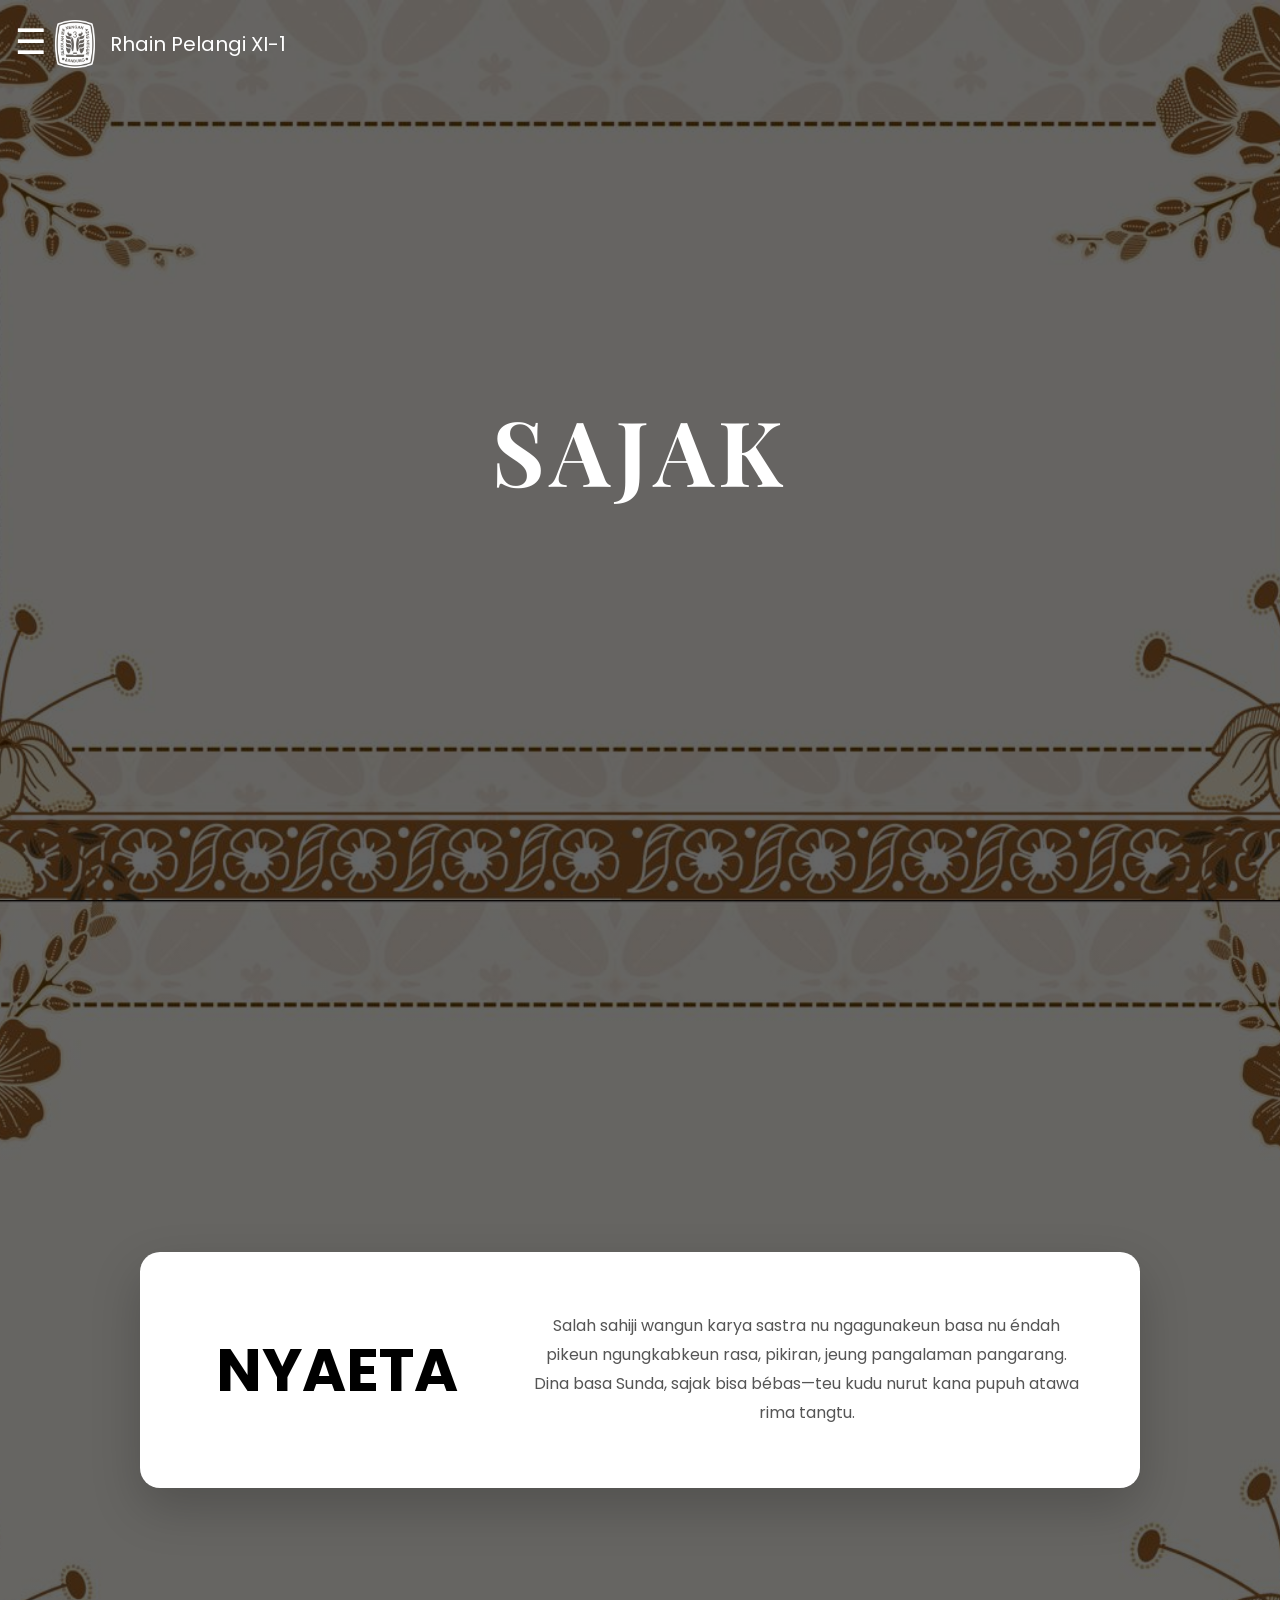
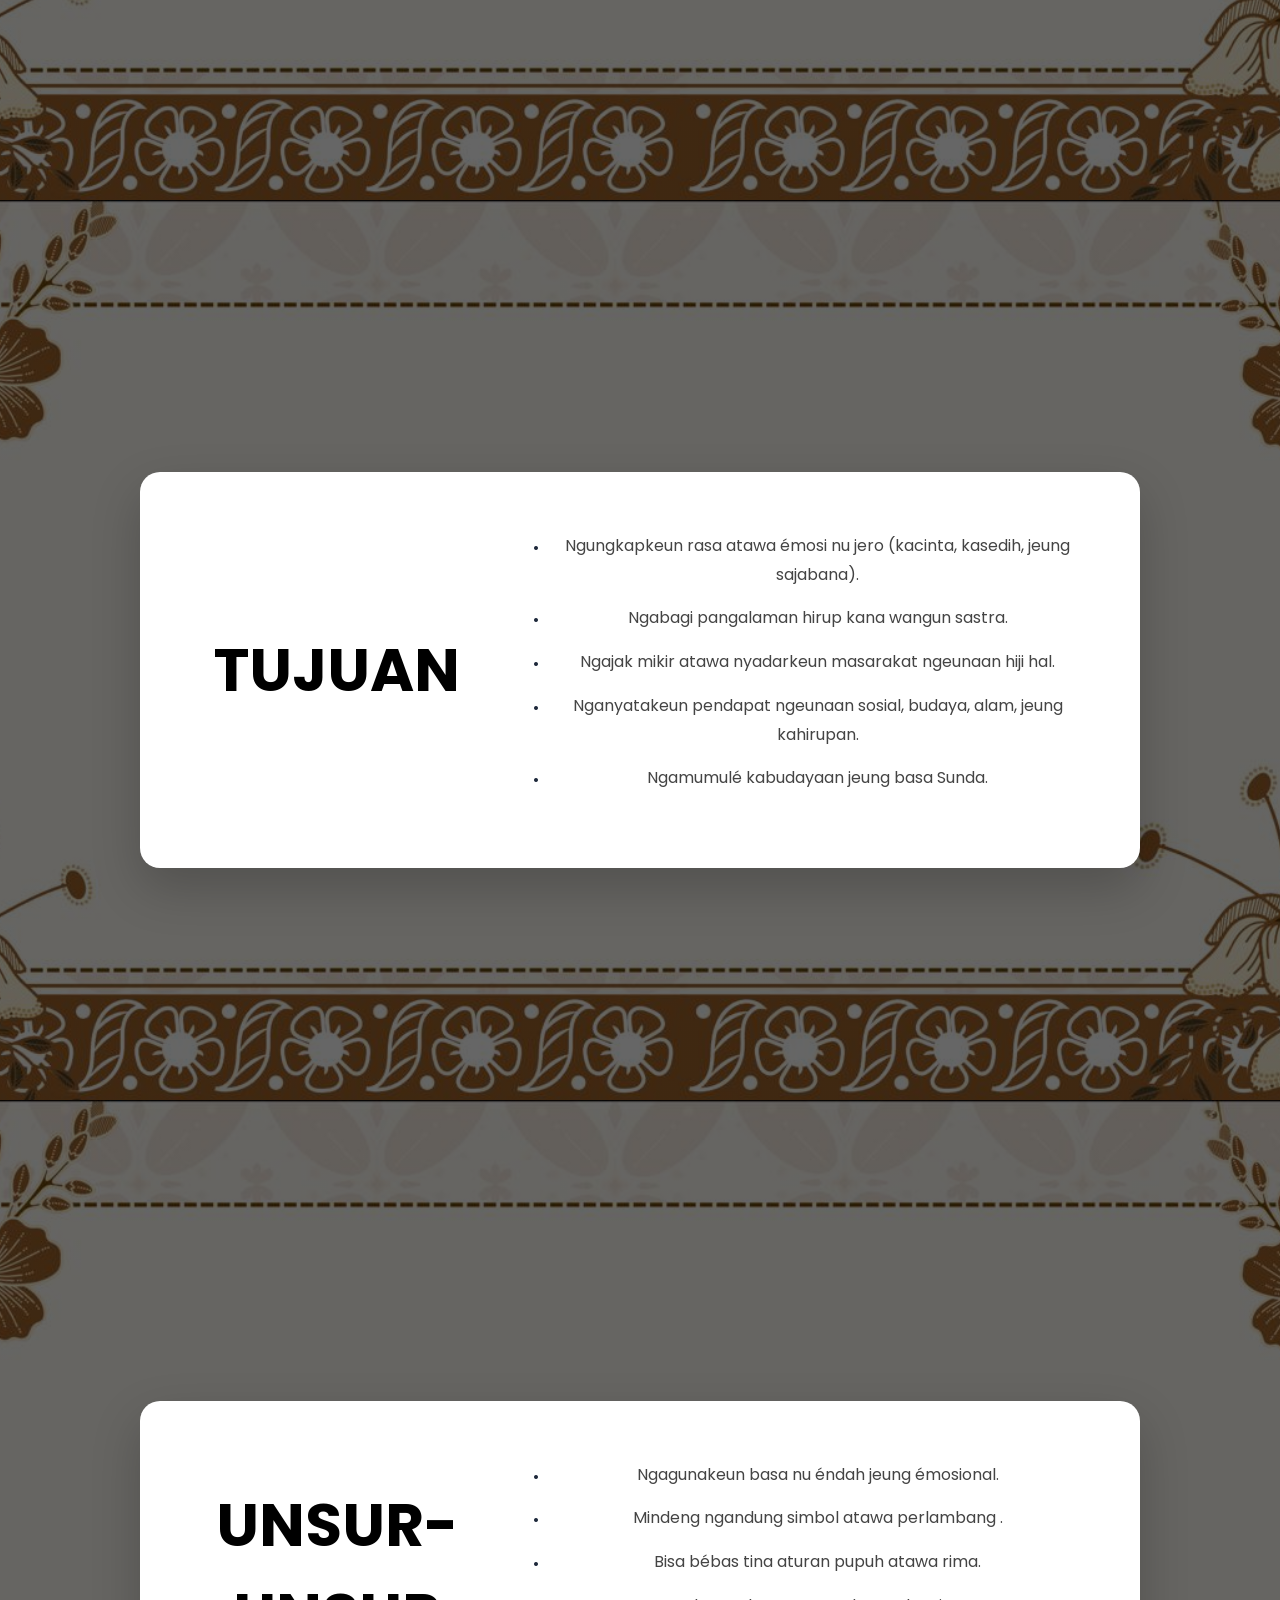
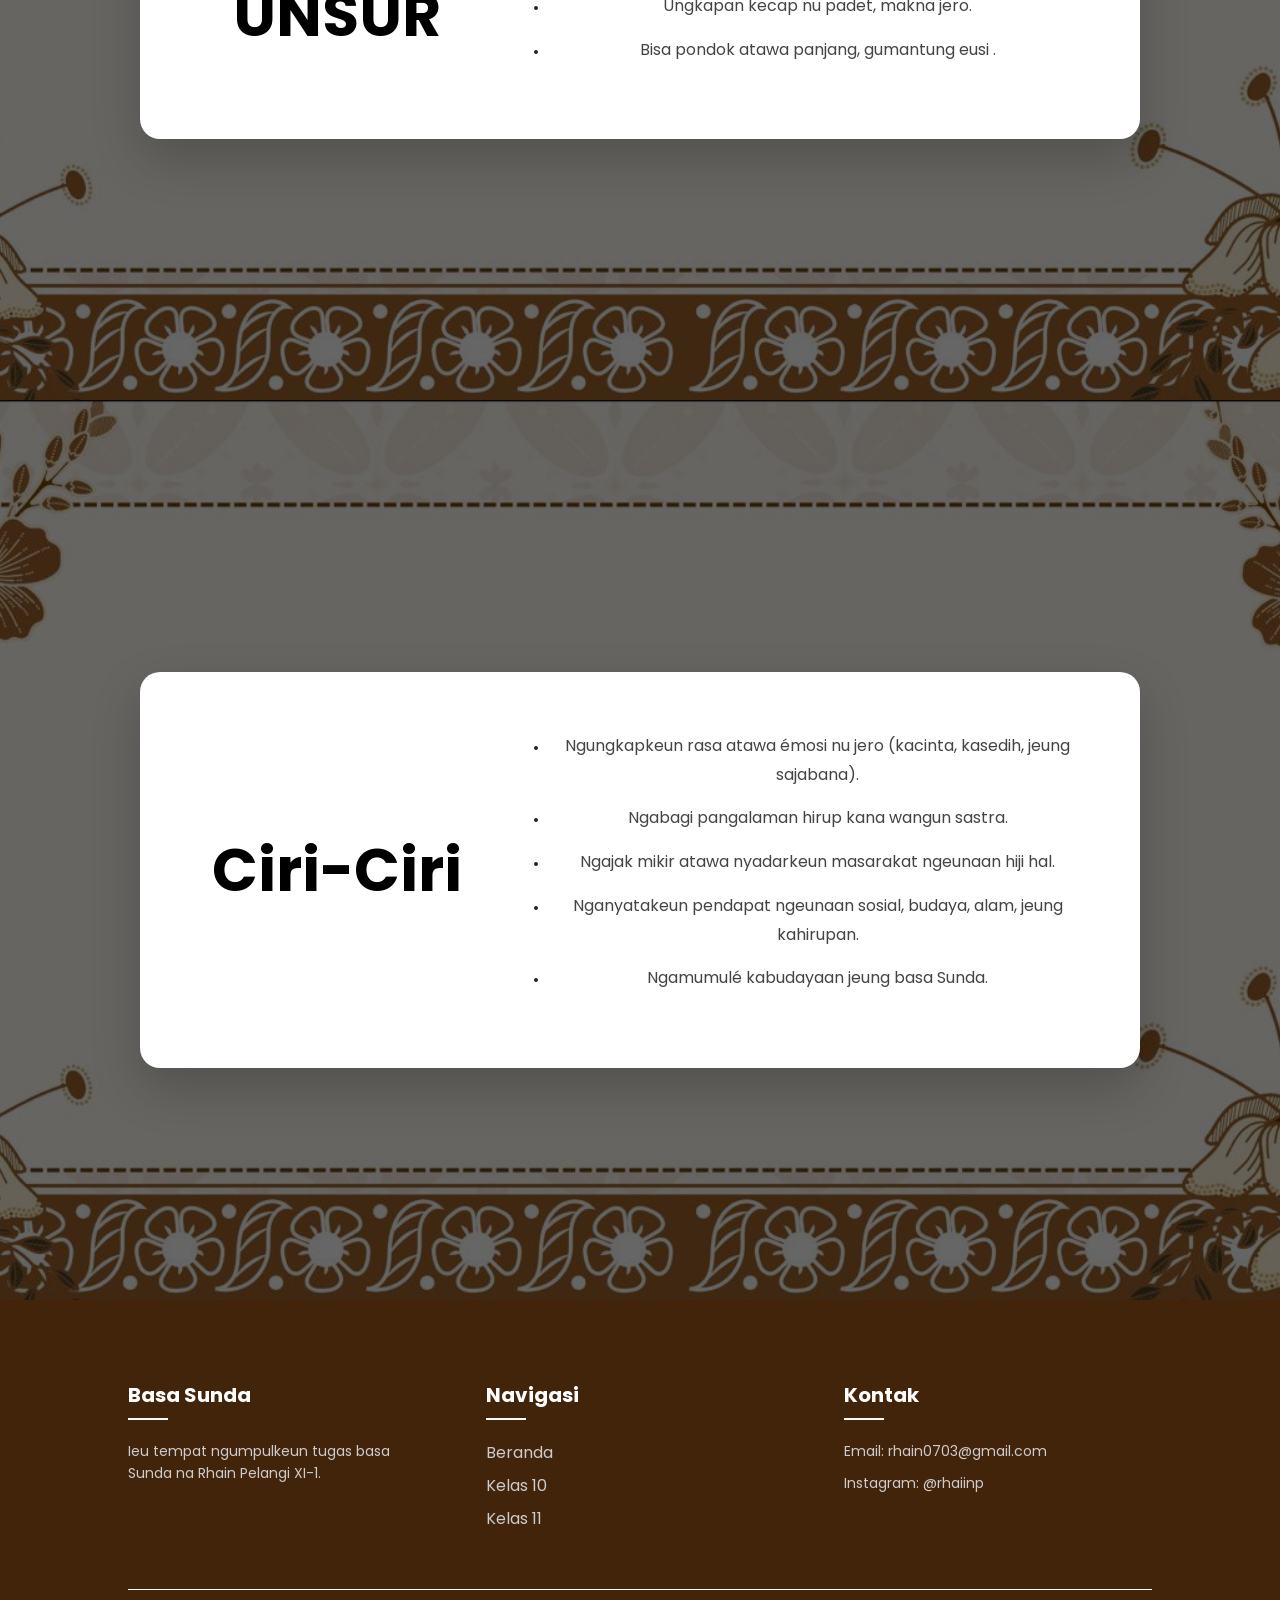
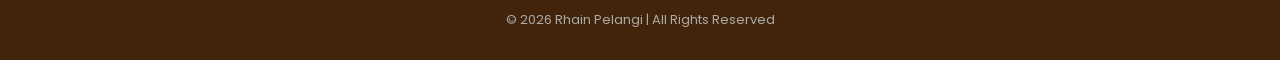
<file: 10sajak.html>
<!DOCTYPE html>
<html lang="id">
<head>
<meta charset="UTF-8">
<meta name="viewport" content="width=device-width, initial-scale=1.0">
<title>Kelas 10 - Sajak </title>
<link rel="icon" type="image/png" href="futu/logosmant copy.png">
<link rel="stylesheet" href="style.css">
<link href="https://fonts.googleapis.com/css2?family=Playfair+Display:wght@600&family=Poppins:wght@300;400;500&display=swap" rel="stylesheet">

</head>

<body>

<!-- NAVBAR -->
<div class="navbar" id="navbar">
    <div class="hamburger" onclick="toggleMenu()">☰</div>
    <img src="futu/logosmant copy.png" class="logo">
    <div class="school-name">Rhain Pelangi XI-1</div>
</div>


<!-- Hamburger -->
<div class="hamburger" onclick="toggleSidebar()">
    ☰
</div>

<!-- Sidebar -->
<div class="sidebar" id="sidebar">
    <div class="beranda-item">
        <a href="index.html">Beranda</a>
    </div>
    
    <div class="menu-item" onclick="toggleMenu(this)">
        Kelas 10
        <span class="arrow">▼</span>
    </div>
    <div class="submenu">
        <a href="10budsund.html"> Budaya Sunda</a>
        <a href="10kawih.html"> Kawih </a>
        <a href="10sajak.html"> Sajak </a>
        <a href="10biantara.html"> Biantara</a>
    </div>

    <div class="menu-item" onclick="toggleMenu(this)">
        Kelas 11 
        <span class="arrow">▼</span>
    </div>

    <div class="submenu">
        <a href="11carpon.html"> Carita Pondok</a>
        <a href="11biografi.html"> Biografi </a>
        <a href="11warta.html"> Warta</a>
    </div>


</div>


<!-- HERO -->
<section class="banner">
    <div class="border-box"></div>
    <div class="text-content">
        <h1>SAJAK </h1>
    </div>
</section>

<!-- MATERI -->

<section class="materi-section">
    <div class="materi-box-dua">

        <div class="box-left">
            <h1>NYAETA</h1>
        </div>

        <div class="box-right">
            <p>
                Salah sahiji wangun karya sastra nu ngagunakeun basa nu 
                éndah pikeun ngungkabkeun rasa, pikiran, jeung pangalaman pangarang. 
                Dina basa Sunda, sajak bisa bébas—teu kudu nurut kana pupuh atawa rima tangtu.

            </p>
        </div>

    </div>
</section>

<section class="materi-section">
    <div class="materi-box-dua">

        <div class="box-left">
            <h1>TUJUAN</h1>
        </div>

        <div class="box-right">
            <ul class="materi-list">
                <li>Ngungkapkeun rasa atawa émosi nu jero (kacinta, kasedih, jeung sajabana).                </li>
                <li>Ngabagi pangalaman hirup kana wangun sastra.
                </li>
                <li>Ngajak mikir atawa nyadarkeun masarakat ngeunaan hiji hal.
                </li>
                <li>Nganyatakeun pendapat ngeunaan sosial, budaya, alam, jeung kahirupan.
                </li>
                <li>Ngamumulé kabudayaan jeung basa Sunda. </li>
            </ul>
        </div>
    </div>
</section>

<section class="materi-section">
    <div class="materi-box-dua">

        <div class="box-left">
            <h1>UNSUR-UNSUR</h1>
        </div>

        <div class="box-right">
            <ul class="materi-list">
                <li>Ngagunakeun basa nu éndah jeung émosional.</li>
                <li> Mindeng ngandung simbol atawa perlambang                    .</li>
                <li>Bisa bébas tina aturan pupuh atawa rima.                </li>
                <li> Ungkapan kecap nu padet, makna jero.                </li>
                <li>Bisa pondok atawa panjang, gumantung eusi                    .</li>
            </ul>
        </div>
    </div>
</section>

<section class="materi-section">
    <div class="materi-box-dua">

        <div class="box-left">
            <h1>Ciri-Ciri</h1>
        </div>

        <div class="box-right">
            <ul class="materi-list">
                <li>Ngungkapkeun rasa atawa émosi nu jero (kacinta, kasedih, jeung sajabana).                </li>
                <li>Ngabagi pangalaman hirup kana wangun sastra.
                </li>
                <li>Ngajak mikir atawa nyadarkeun masarakat ngeunaan hiji hal.
                </li>
                <li>Nganyatakeun pendapat ngeunaan sosial, budaya, alam, jeung kahirupan.
                </li>
                <li>Ngamumulé kabudayaan jeung basa Sunda. </li>
            </ul>
        </div>
    </div>
</section>
    

<script>
function toggleMenu() {
    const sidebar = document.getElementById("sidebar");
    sidebar.style.left = sidebar.style.left === "0px" ? "-250px" : "0px";
}

window.addEventListener("scroll", function() {
    const navbar = document.getElementById("navbar");
    navbar.classList.toggle("scrolled", window.scrollY > 50);
});

function toggleSubmenu(id) {
    const submenu = document.getElementById(id);
    submenu.classList.toggle("active");
}

function toggleSidebar() {
    document.getElementById("sidebar").classList.toggle("active");
}

function toggleMenu(element) {
    element.classList.toggle("active");
    let submenu = element.nextElementSibling;
    submenu.classList.toggle("active");
}
</script>



<!-- FOOTER -->
<footer class="footer">
    <div class="footer-container">
        
        <div class="footer-col">
            <h3>Basa Sunda</h3>
            <p>
                Ieu tempat ngumpulkeun tugas basa Sunda na Rhain Pelangi XI-1.
            </p>
        </div>

        <div class="footer-col">
            <h3>Navigasi</h3>
            <a href="index.html">Beranda</a>
            <a href="10budsund.html">Kelas 10</a>
            <a href="11carpon.html">Kelas 11</a>
        </div>

        <div class="footer-col">
            <h3>Kontak</h3>
            <p>Email: rhain0703@gmail.com</p>
            <p>Instagram: @rhaiinp</p>
        </div>

    </div>

    <div class="footer-bottom">
        © 2026 Rhain Pelangi | All Rights Reserved
    </div>
</footer>


</body>
</html>
</file>
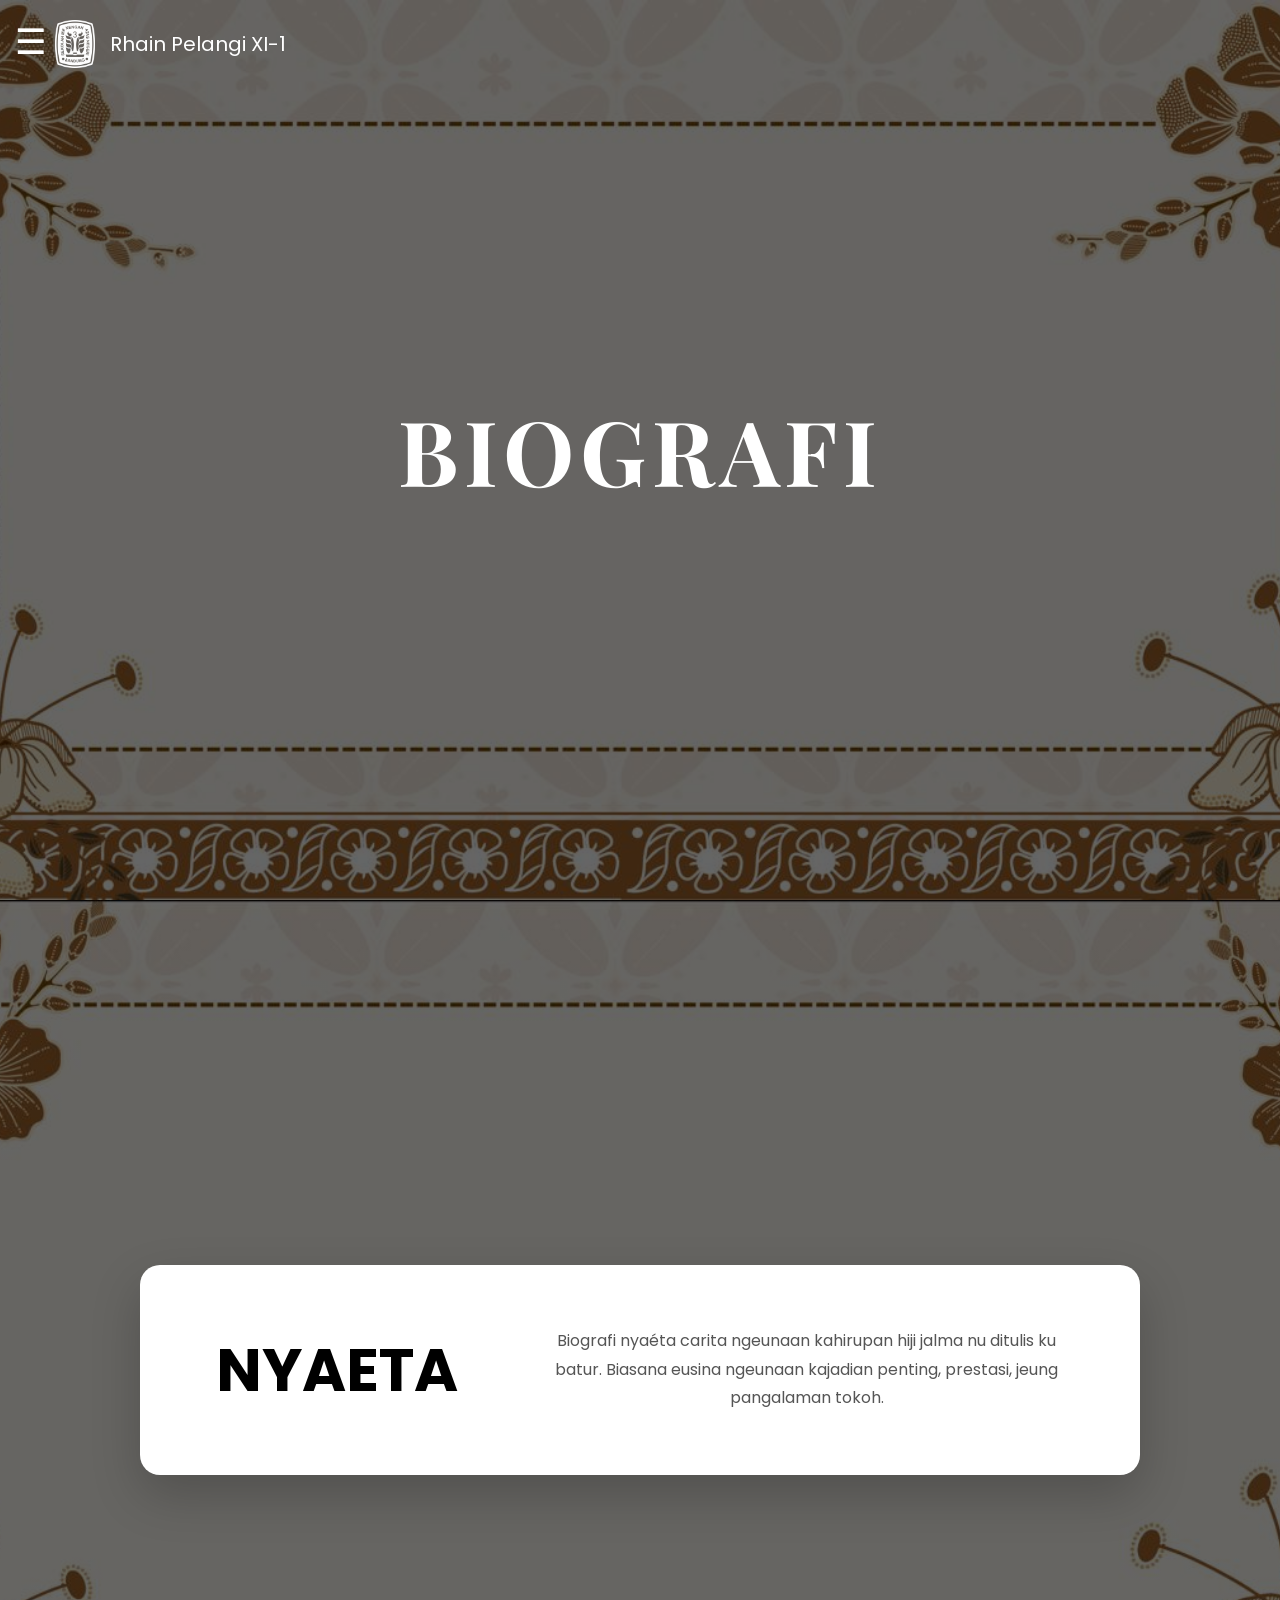
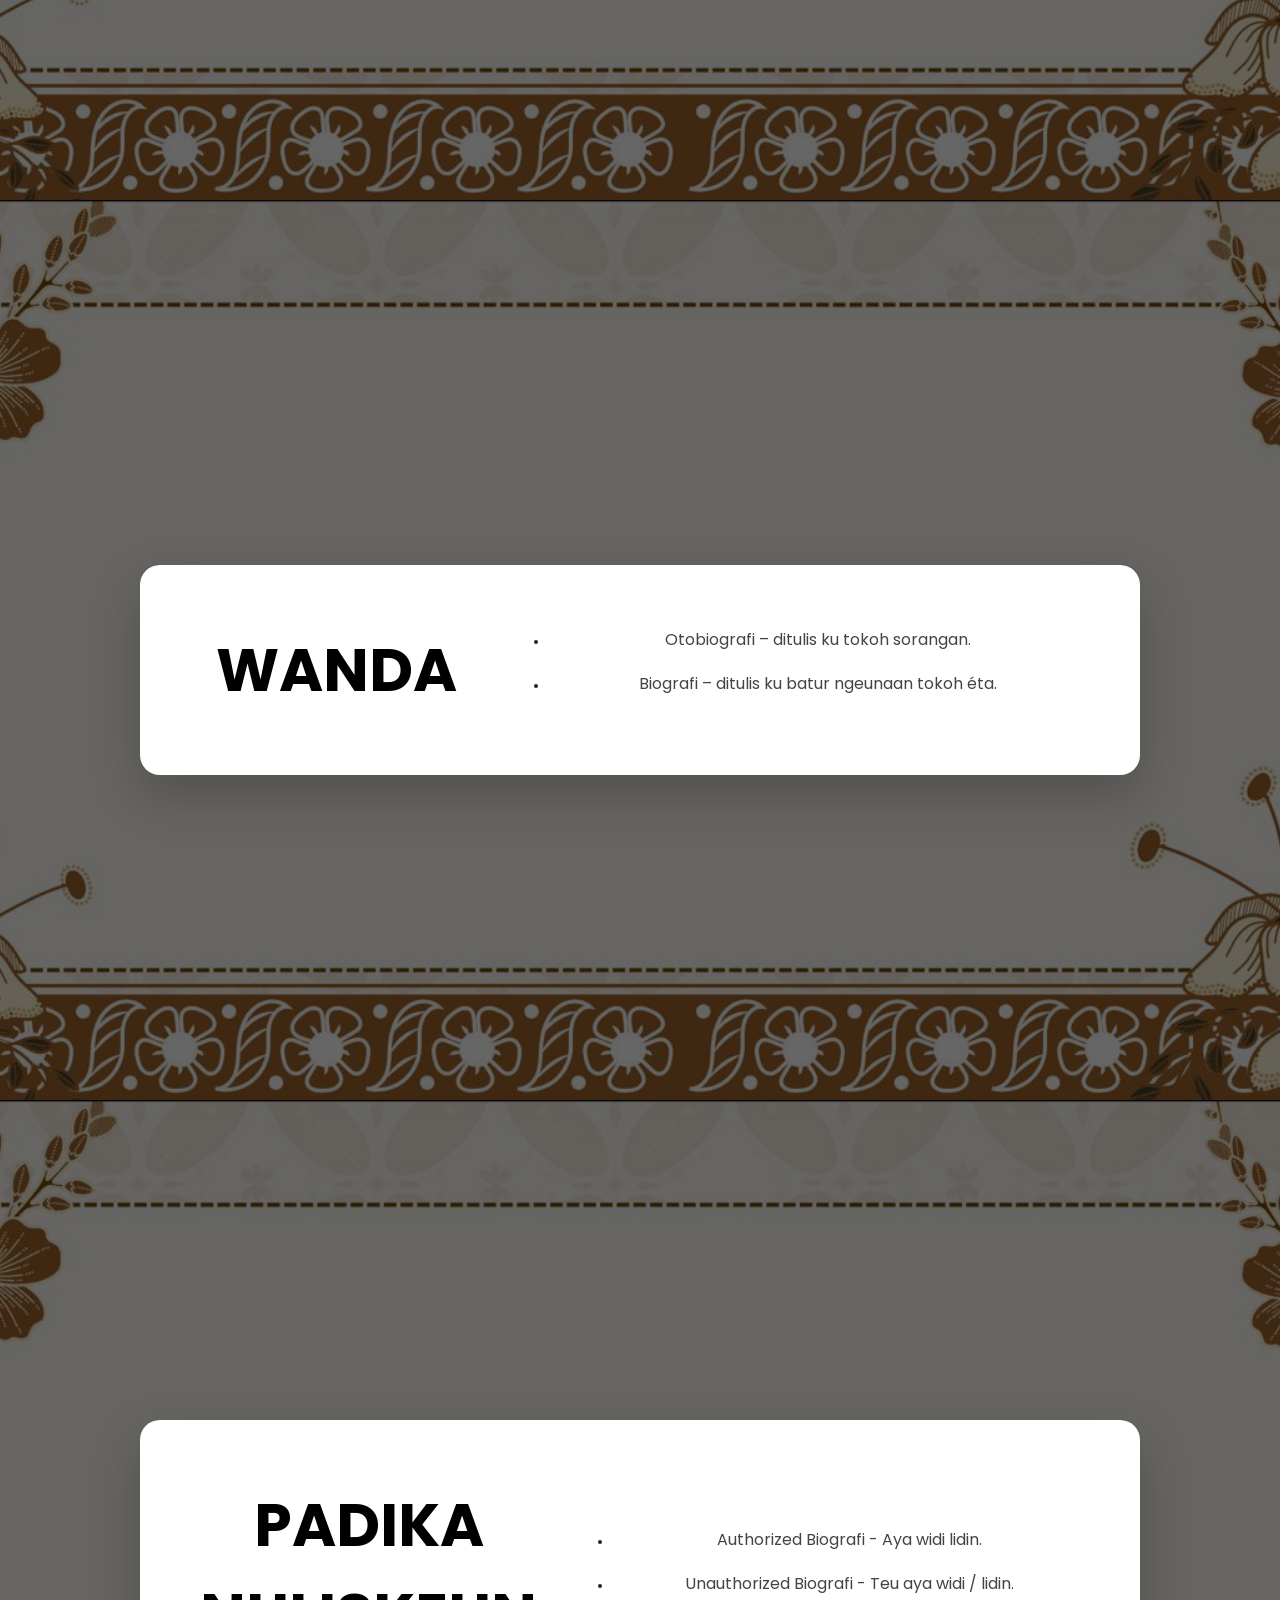
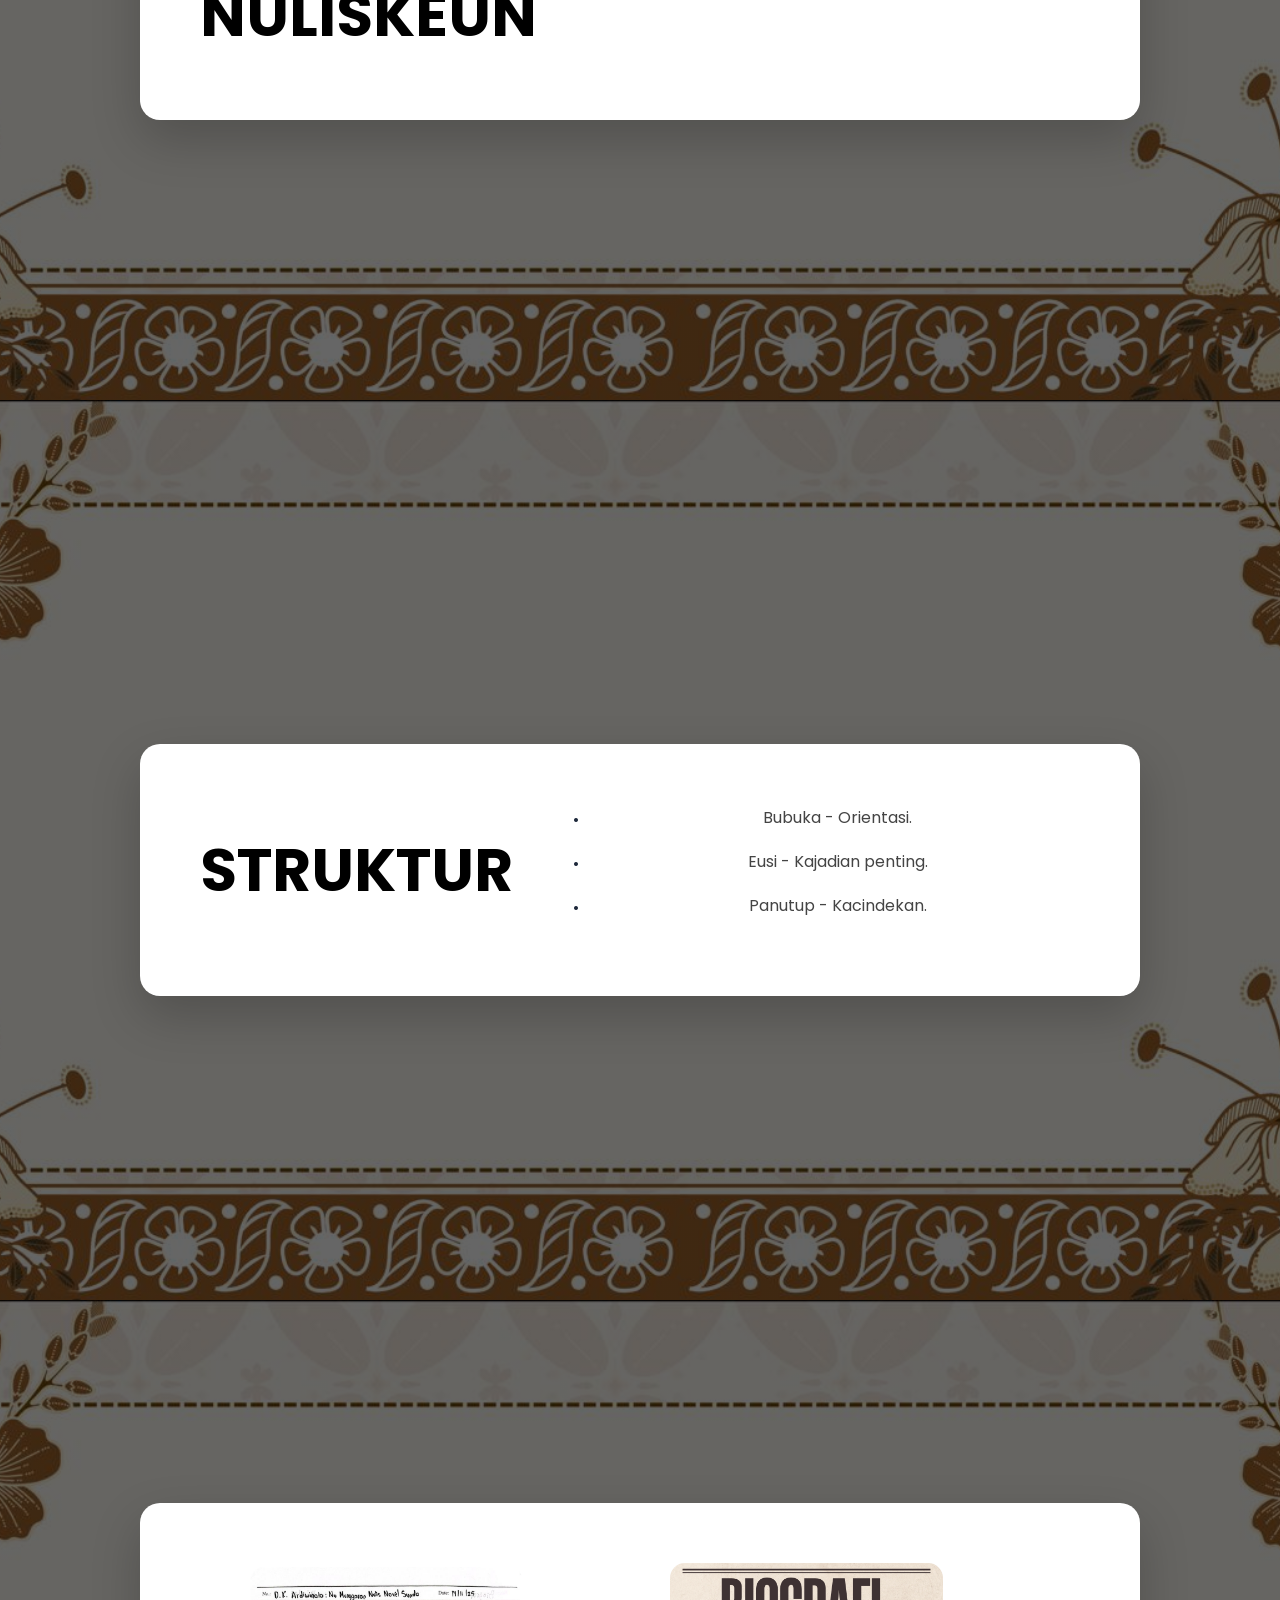
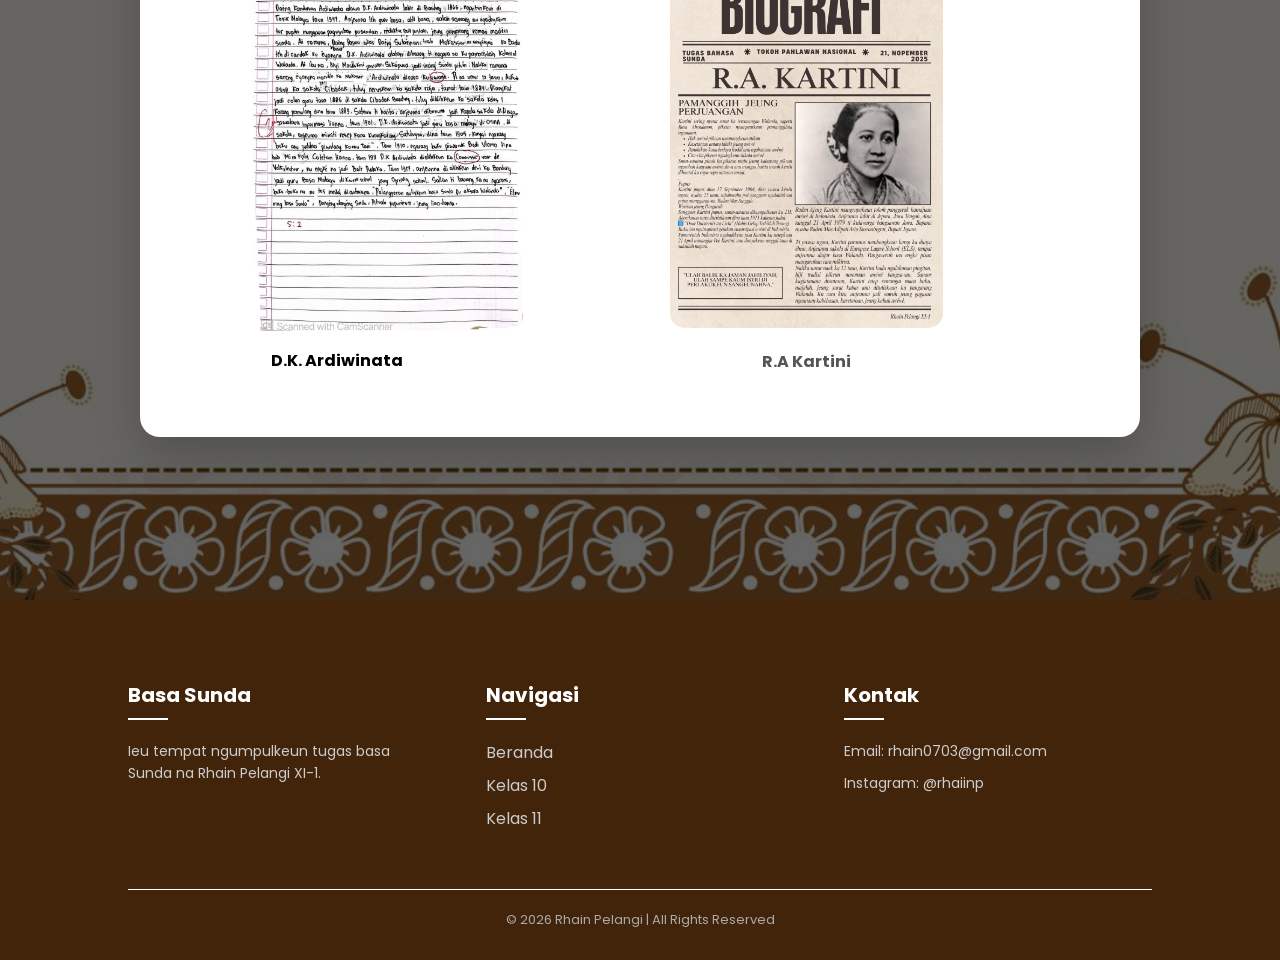
<file: 11biografi.html>
<!DOCTYPE html>
<html lang="id">
<head>
<meta charset="UTF-8">
<meta name="viewport" content="width=device-width, initial-scale=1.0">
<title>Kelas 11 - Biografi </title>
<link rel="icon" type="image/png" href="futu/logosmant copy.png">
<link rel="stylesheet" href="style.css">
<link href="https://fonts.googleapis.com/css2?family=Playfair+Display:wght@600&family=Poppins:wght@300;400;500&display=swap" rel="stylesheet">

</head>

<body>

<!-- NAVBAR -->
<div class="navbar" id="navbar">
    <div class="hamburger" onclick="toggleMenu()">☰</div>
    <img src="futu/logosmant copy.png" class="logo">
    <div class="school-name">Rhain Pelangi XI-1</div>
</div>


<!-- Hamburger -->
<div class="hamburger" onclick="toggleSidebar()">
    ☰
</div>

<!-- Sidebar -->
<div class="sidebar" id="sidebar">
    <div class="beranda-item">
        <a href="index.html">Beranda</a>
    </div>
    
    <div class="menu-item" onclick="toggleMenu(this)">
        Kelas 10
        <span class="arrow">▼</span>
    </div>
    <div class="submenu">
        <a href="10budsund.html"> Budaya Sunda</a>
        <a href="10kawih.html"> Kawih </a>
        <a href="10sajak.html"> Sajak </a>
        <a href="10biantara.html"> Biantara</a>
    </div>

    <div class="menu-item" onclick="toggleMenu(this)">
        Kelas 11 
        <span class="arrow">▼</span>
    </div>

    <div class="submenu">
        <a href="11carpon.html"> Carita Pondok</a>
        <a href="11biografi.html"> Biografi </a>
        <a href="11warta.html"> Warta</a>
    </div>


</div>


<!-- HERO -->
<section class="banner">
    <div class="border-box"></div>
    <div class="text-content">
        <h1> BIOGRAFI </h1>
    </div>
</section>

<!-- MATERI -->

<section class="materi-section">
    <div class="materi-box-dua">
        <div class="box-left">
            <h1>NYAETA</h1>
        </div>
        <div class="box-right">
            <p>
                Biografi nyaéta carita ngeunaan kahirupan hiji jalma nu ditulis ku batur. 
                Biasana eusina ngeunaan kajadian penting, prestasi, jeung pangalaman tokoh.
            </p>
        </div>
    </div>
</section>

<section class="materi-section">
    <div class="materi-box-dua">
        <div class="box-left">
            <h1> WANDA</h1>
        </div>
        <div class="box-right">
            <ul class="materi-list">
                <li>Otobiografi – ditulis ku tokoh sorangan.</li>
                <li>Biografi – ditulis ku batur ngeunaan tokoh éta.</li>
            </ul>
        </div>
    </div>
</section>

<section class="materi-section">
    <div class="materi-box-dua">
        <div class="box-left">
            <h1>PADIKA NULISKEUN</h1>
        </div>
        <div class="box-right">
            <ul class="materi-list">
                <li>Authorized Biografi -  Aya widi lidin.</li>
                <li>Unauthorized Biografi - Teu aya widi / lidin.</li>
            </ul>
        </div>
    </div>
</section>

<section class="materi-section">
    <div class="materi-box-dua">
        <div class="box-left">
            <h1>STRUKTUR</h1>
        </div>
        <div class="box-right">
            <ul class="materi-list">
                <li>Bubuka - Orientasi.</li>
                <li>Eusi - Kajadian penting.</li>
                <li>Panutup - Kacindekan.</li>
            </ul>
        </div>
    </div>
</section>

<section class="materi-section">
    <div class="materi-box-dua">
        <div class="box-left">
            <div class="tugas-box">
                <img src="futu/dkardiwinata.jpeg" alt="Tugas Kiri" style="width:100%; aspect-ratio:3/4; object-fit:cover; border-radius:15px; margin-left: 50px;">
                <p style="text-align:center; margin-top:10px; font-weight:bold;">D.K. Ardiwinata </p>
            </div>
        </div>
        <div class="box-right">
            <div class="tugas-box">
                <img src="futu/kartini.png" alt="Tugas Kanan" style="width:50%; aspect-ratio:3/4; object-fit:cover; border-radius:15px;">
                <p style="text-align:center; margin-top:10px; font-weight:bold;"> R.A Kartini </p>
            </div>
        </div>
    </div>
</section>

<script>
function toggleMenu() {
    const sidebar = document.getElementById("sidebar");
    sidebar.style.left = sidebar.style.left === "0px" ? "-250px" : "0px";
}

window.addEventListener("scroll", function() {
    const navbar = document.getElementById("navbar");
    navbar.classList.toggle("scrolled", window.scrollY > 50);
});

function toggleSubmenu(id) {
    const submenu = document.getElementById(id);
    submenu.classList.toggle("active");
}

function toggleSidebar() {
    document.getElementById("sidebar").classList.toggle("active");
}

function toggleMenu(element) {
    element.classList.toggle("active");
    let submenu = element.nextElementSibling;
    submenu.classList.toggle("active");
}
</script>



<!-- FOOTER -->
<footer class="footer">
    <div class="footer-container">
        
        <div class="footer-col">
            <h3>Basa Sunda</h3>
            <p>
                Ieu tempat ngumpulkeun tugas basa Sunda na Rhain Pelangi XI-1.
            </p>
        </div>

        <div class="footer-col">
            <h3>Navigasi</h3>
            <a href="index.html">Beranda</a>
            <a href="10budsund.html">Kelas 10</a>
            <a href="11carpon.html">Kelas 11</a>
        </div>

        <div class="footer-col">
            <h3>Kontak</h3>
            <p>Email: rhain0703@gmail.com</p>
            <p>Instagram: @rhaiinp</p>
        </div>

    </div>

    <div class="footer-bottom">
        © 2026 Rhain Pelangi | All Rights Reserved
    </div>
</footer>


</body>
</html>
</file>
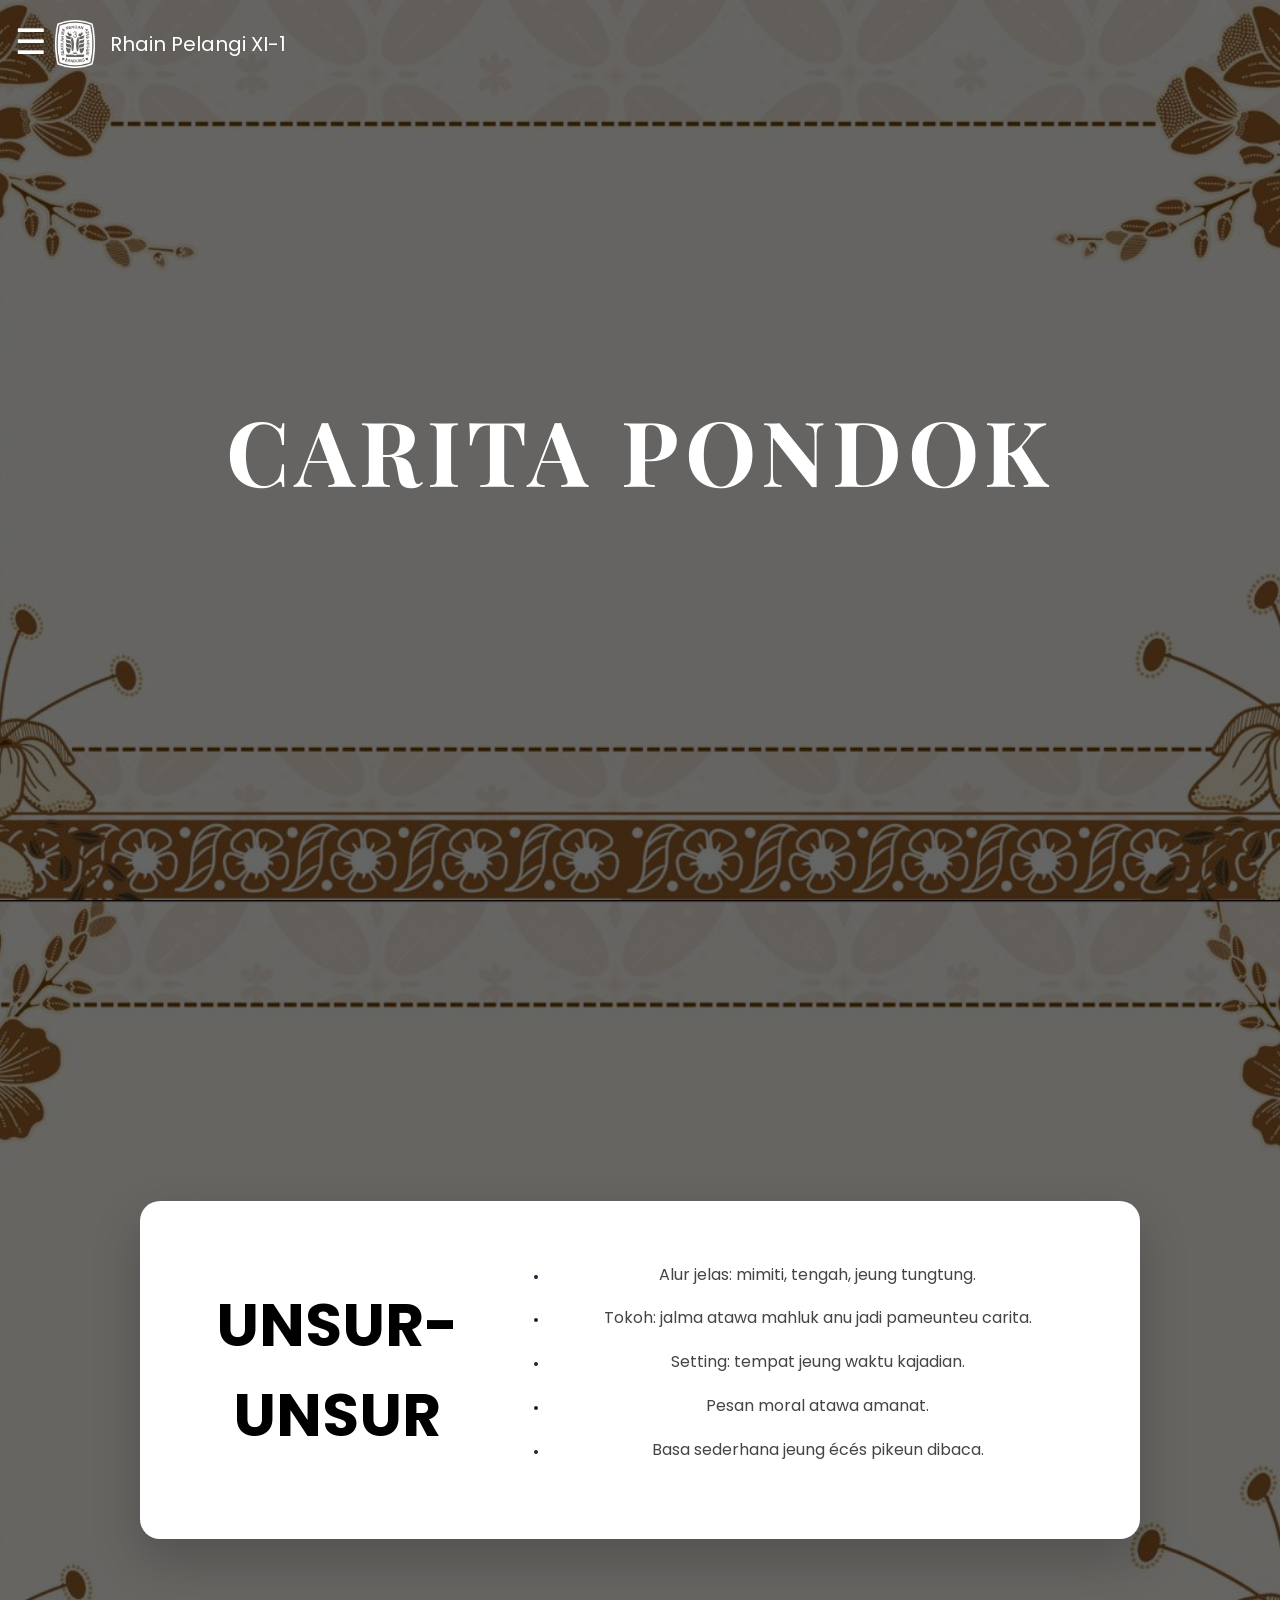
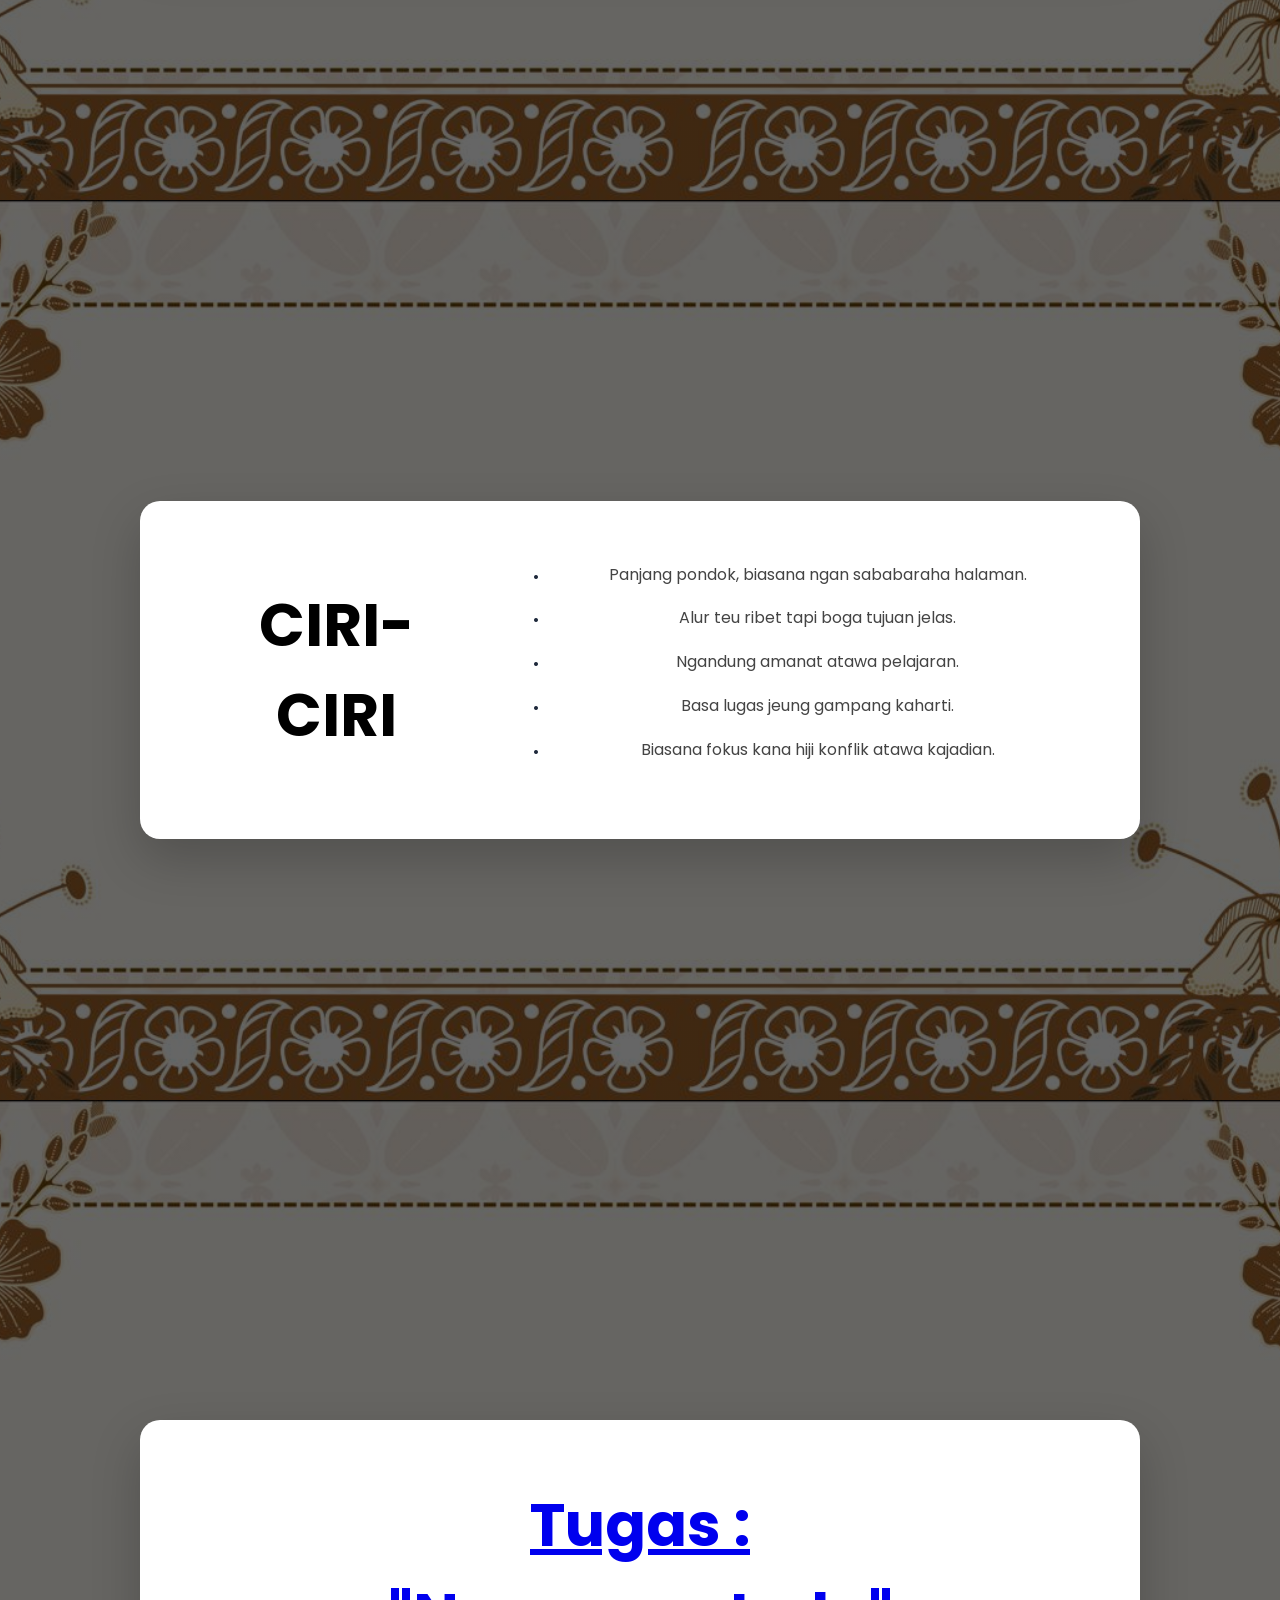
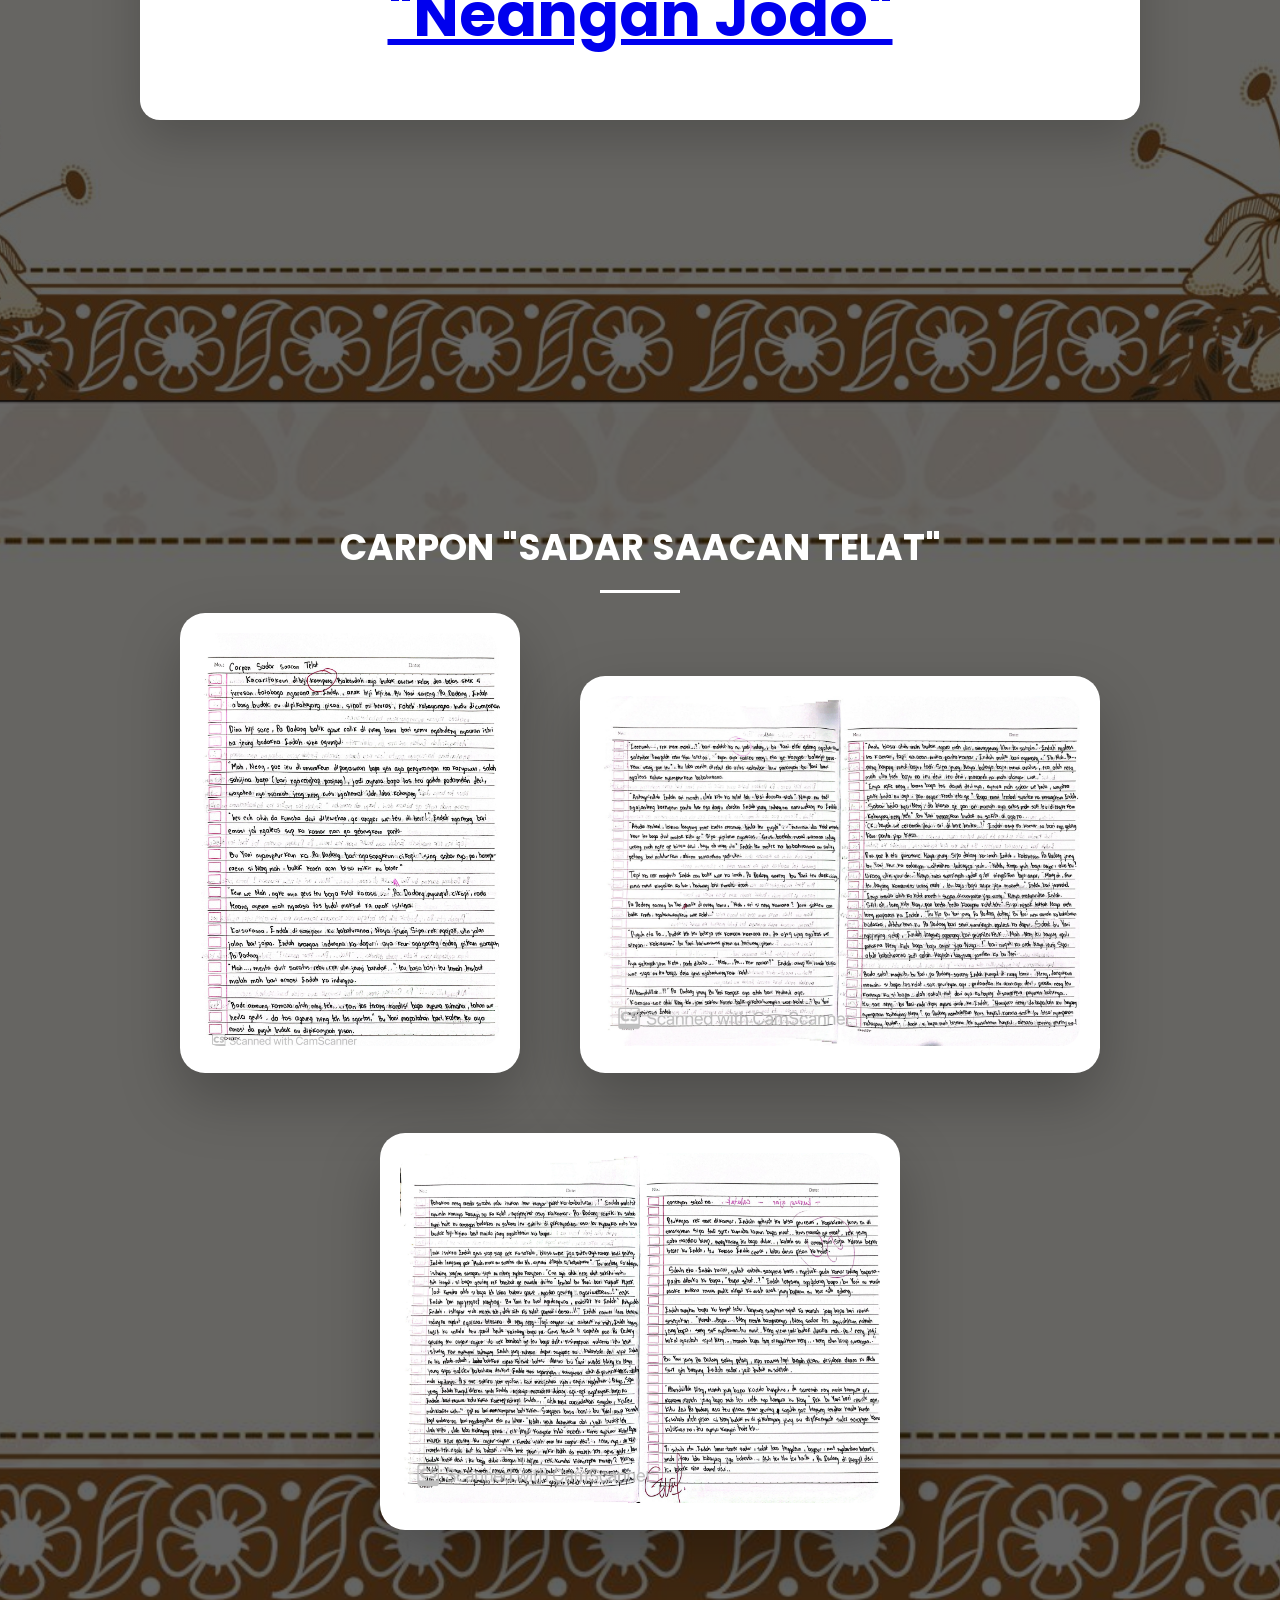
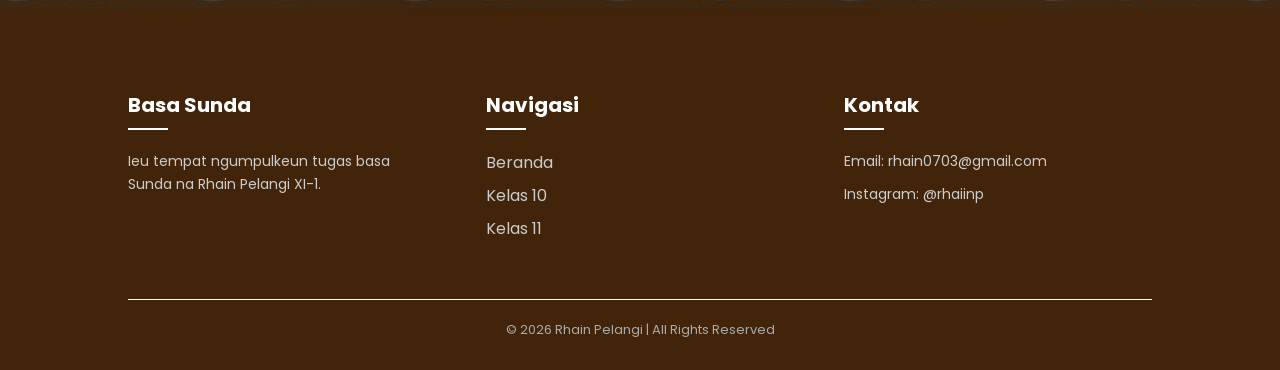
<file: 11carpon.html>
<!DOCTYPE html>
<html lang="id">
<head>
<meta charset="UTF-8">
<meta name="viewport" content="width=device-width, initial-scale=1.0">
<title>Kelas 11 - Carita Pondok </title>
<link rel="icon" type="image/png" href="futu/logosmant copy.png">
<link rel="stylesheet" href="style.css">
<link href="https://fonts.googleapis.com/css2?family=Playfair+Display:wght@600&family=Poppins:wght@300;400;500&display=swap" rel="stylesheet">

</head>

<body>

<!-- NAVBAR -->
<div class="navbar" id="navbar">
    <div class="hamburger" onclick="toggleMenu()">☰</div>
    <img src="futu/logosmant copy.png" class="logo">
    <div class="school-name">Rhain Pelangi XI-1</div>
</div>


<!-- Hamburger -->
<div class="hamburger" onclick="toggleSidebar()">
    ☰
</div>

<!-- Sidebar -->
<div class="sidebar" id="sidebar">
    <div class="beranda-item">
        <a href="index.html">Beranda</a>
    </div>
    
    <div class="menu-item" onclick="toggleMenu(this)">
        Kelas 10
        <span class="arrow">▼</span>
    </div>
    <div class="submenu">
        <a href="10budsund.html"> Budaya Sunda</a>
        <a href="10kawih.html"> Kawih </a>
        <a href="10sajak.html"> Sajak </a>
        <a href="10biantara.html"> Biantara</a>
    </div>

    <div class="menu-item" onclick="toggleMenu(this)">
        Kelas 11 
        <span class="arrow">▼</span>
    </div>

    <div class="submenu">
        <a href="11carpon.html"> Carita Pondok</a>
        <a href="11biografi.html"> Biografi </a>
        <a href="11warta.html"> Warta</a>
    </div>


</div>


<!-- HERO -->
<section class="banner">
    <div class="border-box"></div>
    <div class="text-content">
        <h1> CARITA PONDOK </h1>
    </div>
</section>

<!-- MATERI -->


<section class="materi-section">
    <div class="materi-box-dua">

        <div class="box-left">
            <h1>UNSUR-UNSUR</h1>
        </div>

        <div class="box-right">
            <ul class="materi-list">
                <li>Alur jelas: mimiti, tengah, jeung tungtung.</li>
                <li>Tokoh: jalma atawa mahluk anu jadi pameunteu carita.</li>
                <li>Setting: tempat jeung waktu kajadian.</li>
                <li>Pesan moral atawa amanat.</li>
                <li>Basa sederhana jeung écés pikeun dibaca.</li>
            </ul>
        </div>

    </div>
</section>

<section class="materi-section">
    <div class="materi-box-dua">

        <div class="box-left">
            <h1>CIRI-CIRI</h1>
        </div>

        <div class="box-right">
            <ul class="materi-list">
                <li>Panjang pondok, biasana ngan sababaraha halaman.</li>
                <li>Alur teu ribet tapi boga tujuan jelas.</li>
                <li>Ngandung amanat atawa pelajaran.</li>
                <li>Basa lugas jeung gampang kaharti.</li>
                <li>Biasana fokus kana hiji konflik atawa kajadian.</li>
            </ul>
        </div>

    </div>
</section>

<section class="materi-section">
    <div class="materi-box-dua">

        <div class="box-left">
            <h1><a href="Neangan Jodo.docx" target="_blank">Tugas : <br> "Neangan Jodo"</a></h1>
        </div>
    </div>
</section>

<section class="materi-section">
    <h2 class="section-title">CARPON "SADAR SAACAN TELAT" </h2>

    <div class="galeri-container">

        <div class="galeri-item portrait">
            <img src="futu/carpon.jpeg" alt="Foto Kiri">
        </div>

        <div class="galeri-item landscape">
            <img src="futu/carpon2.jpeg" alt="Foto Tengah">
        </div>

        <div class="galeri-item landscape">
            <img src="futu/carpon3.jpeg" alt="Foto Kanan">
        </div>

    </div>
</section>

<script>
function toggleMenu() {
    const sidebar = document.getElementById("sidebar");
    sidebar.style.left = sidebar.style.left === "0px" ? "-250px" : "0px";
}

window.addEventListener("scroll", function() {
    const navbar = document.getElementById("navbar");
    navbar.classList.toggle("scrolled", window.scrollY > 50);
});

function toggleSubmenu(id) {
    const submenu = document.getElementById(id);
    submenu.classList.toggle("active");
}

function toggleSidebar() {
    document.getElementById("sidebar").classList.toggle("active");
}

function toggleMenu(element) {
    element.classList.toggle("active");
    let submenu = element.nextElementSibling;
    submenu.classList.toggle("active");
}
</script>



<!-- FOOTER -->
<footer class="footer">
    <div class="footer-container">
        
        <div class="footer-col">
            <h3>Basa Sunda</h3>
            <p>
                Ieu tempat ngumpulkeun tugas basa Sunda na Rhain Pelangi XI-1.
            </p>
        </div>

        <div class="footer-col">
            <h3>Navigasi</h3>
            <a href="index.html">Beranda</a>
            <a href="10budsund.html">Kelas 10</a>
            <a href="11carpon.html">Kelas 11</a>
        </div>

        <div class="footer-col">
            <h3>Kontak</h3>
            <p>Email: rhain0703@gmail.com</p>
            <p>Instagram: @rhaiinp</p>
        </div>

    </div>

    <div class="footer-bottom">
        © 2026 Rhain Pelangi | All Rights Reserved
    </div>
</footer>


</body>
</html>
</file>
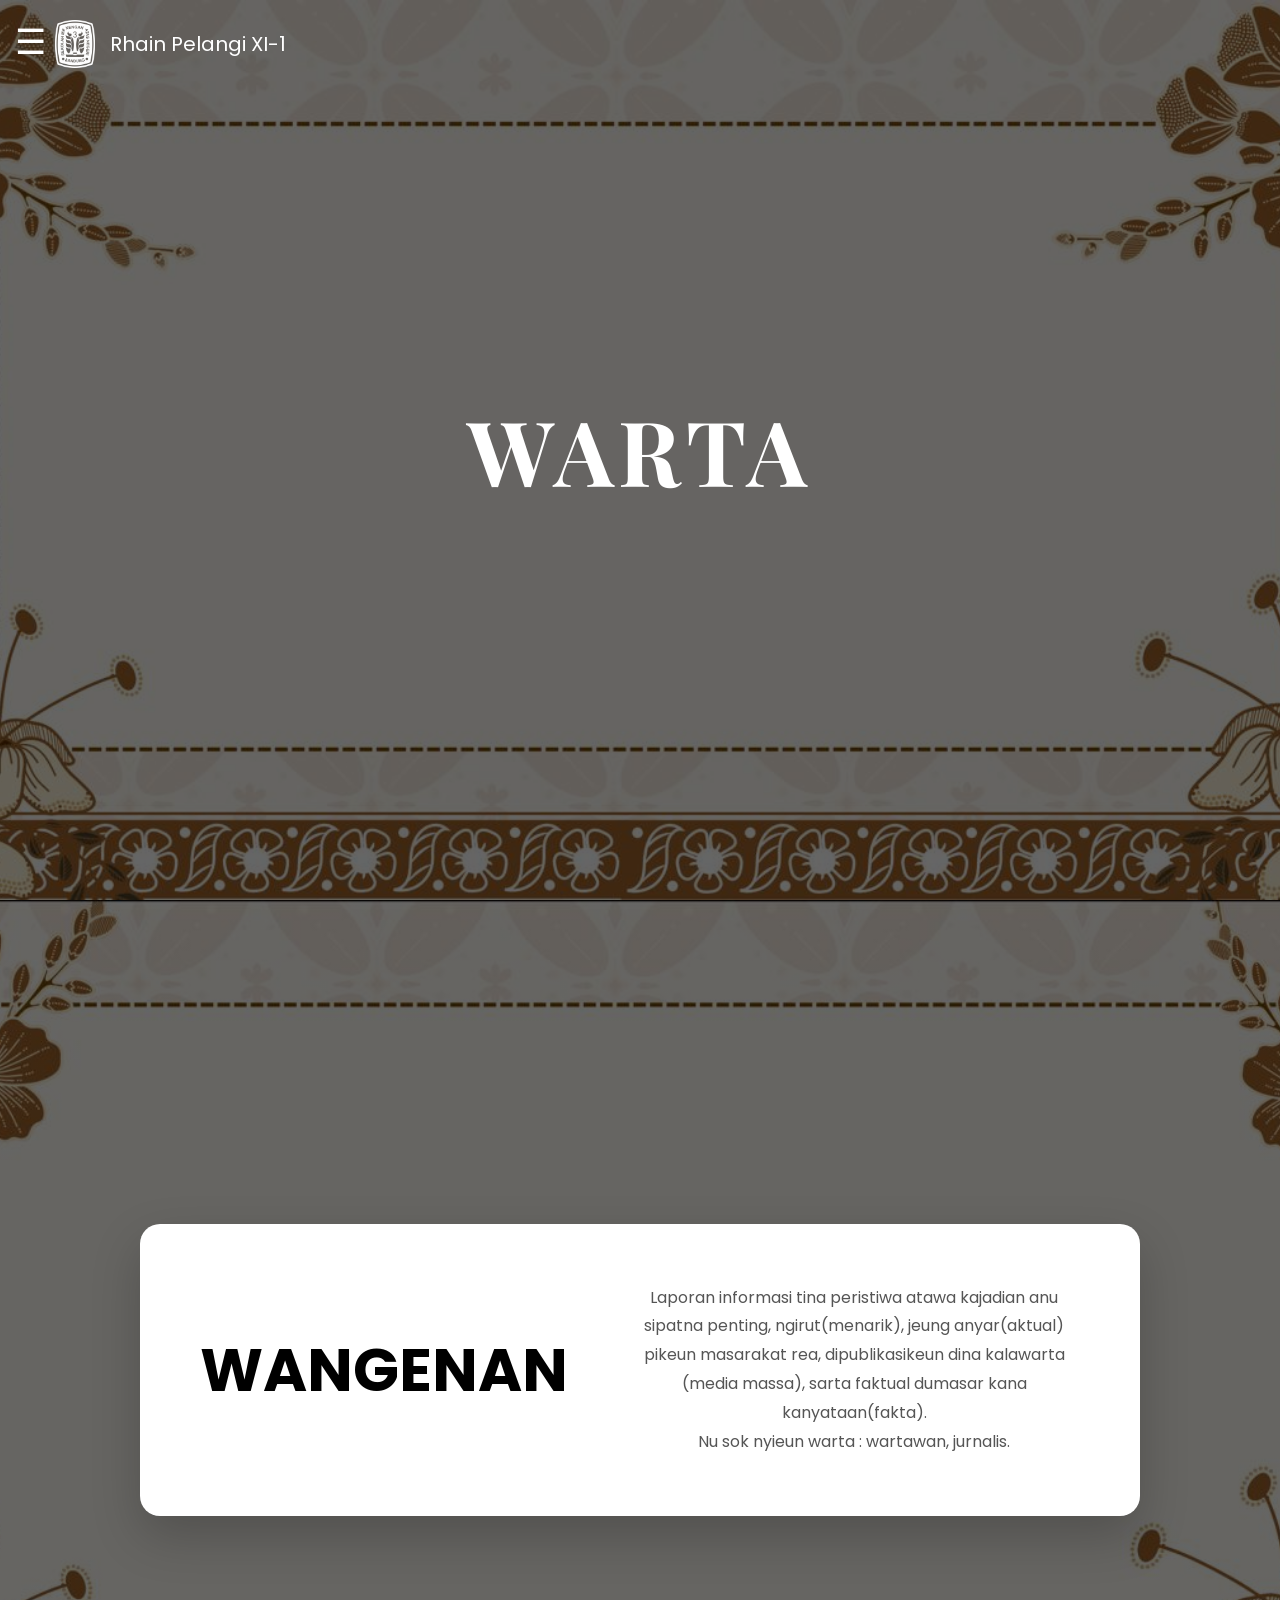
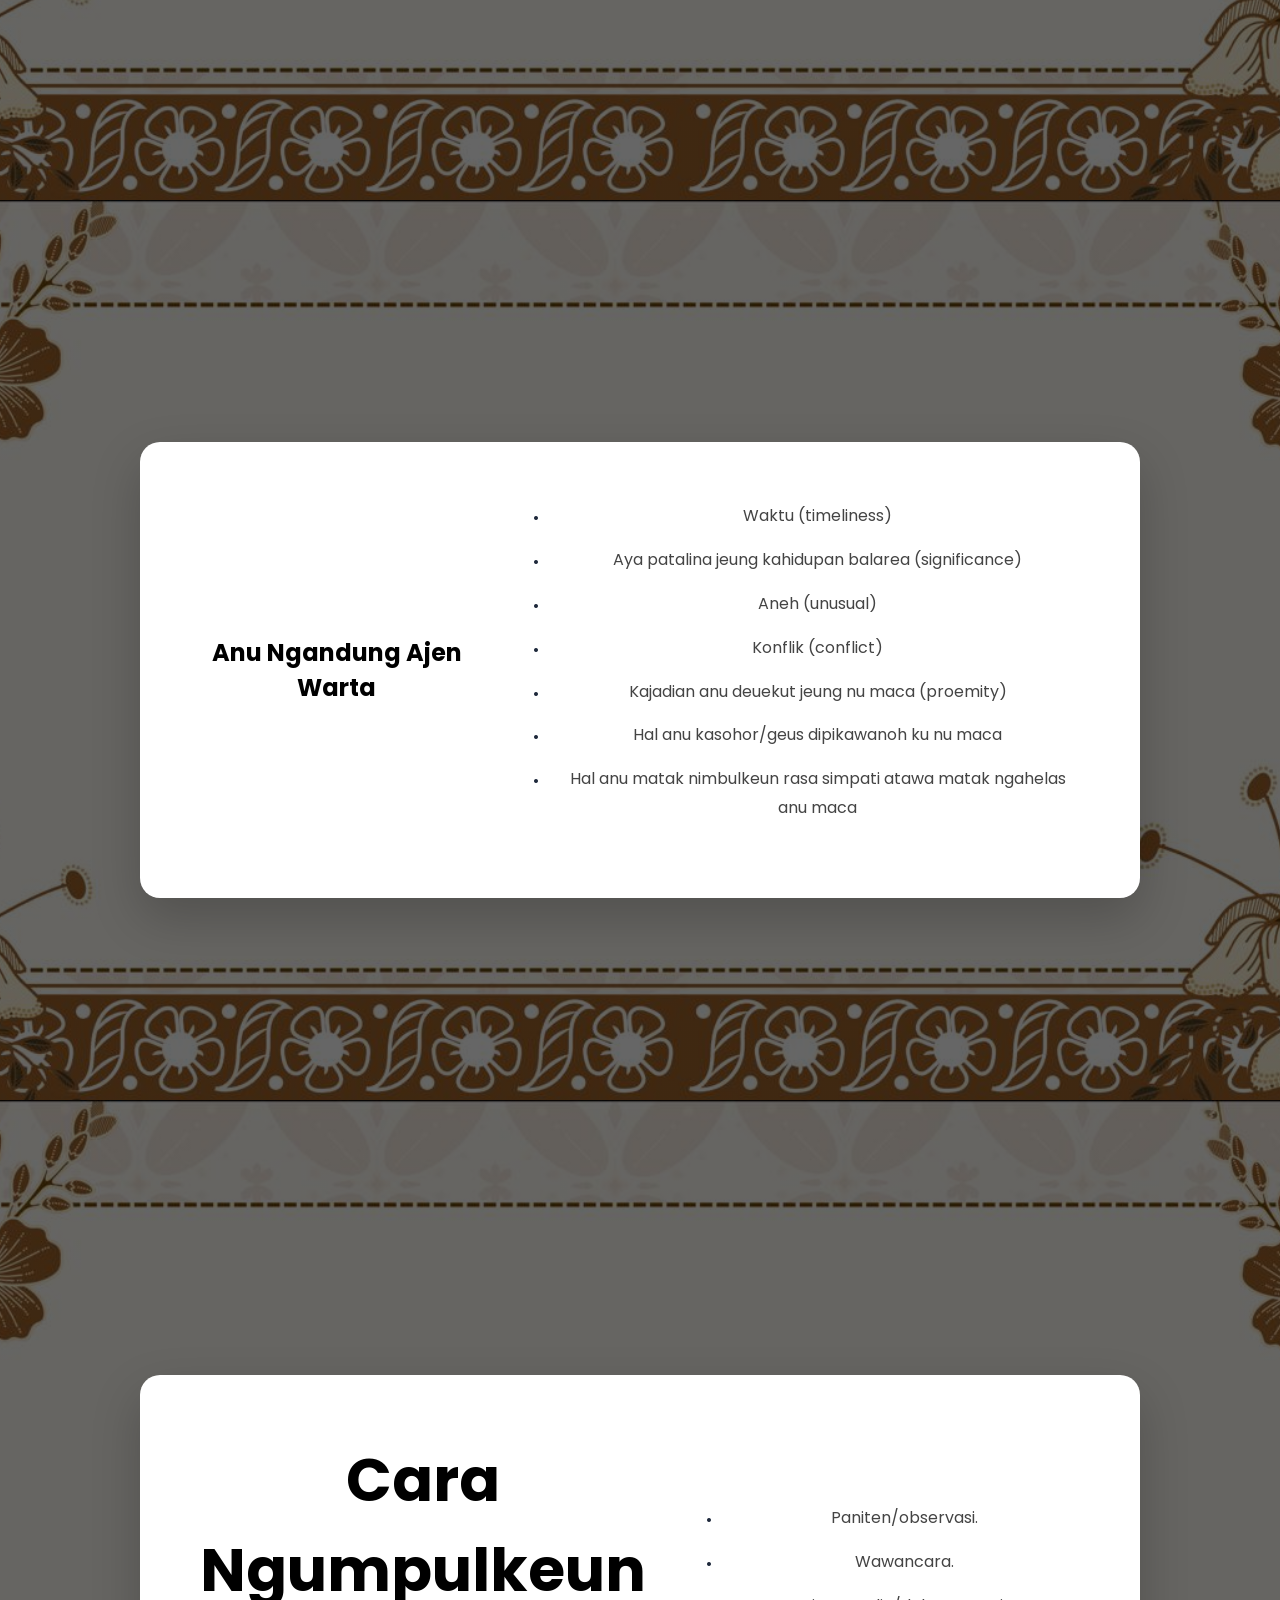
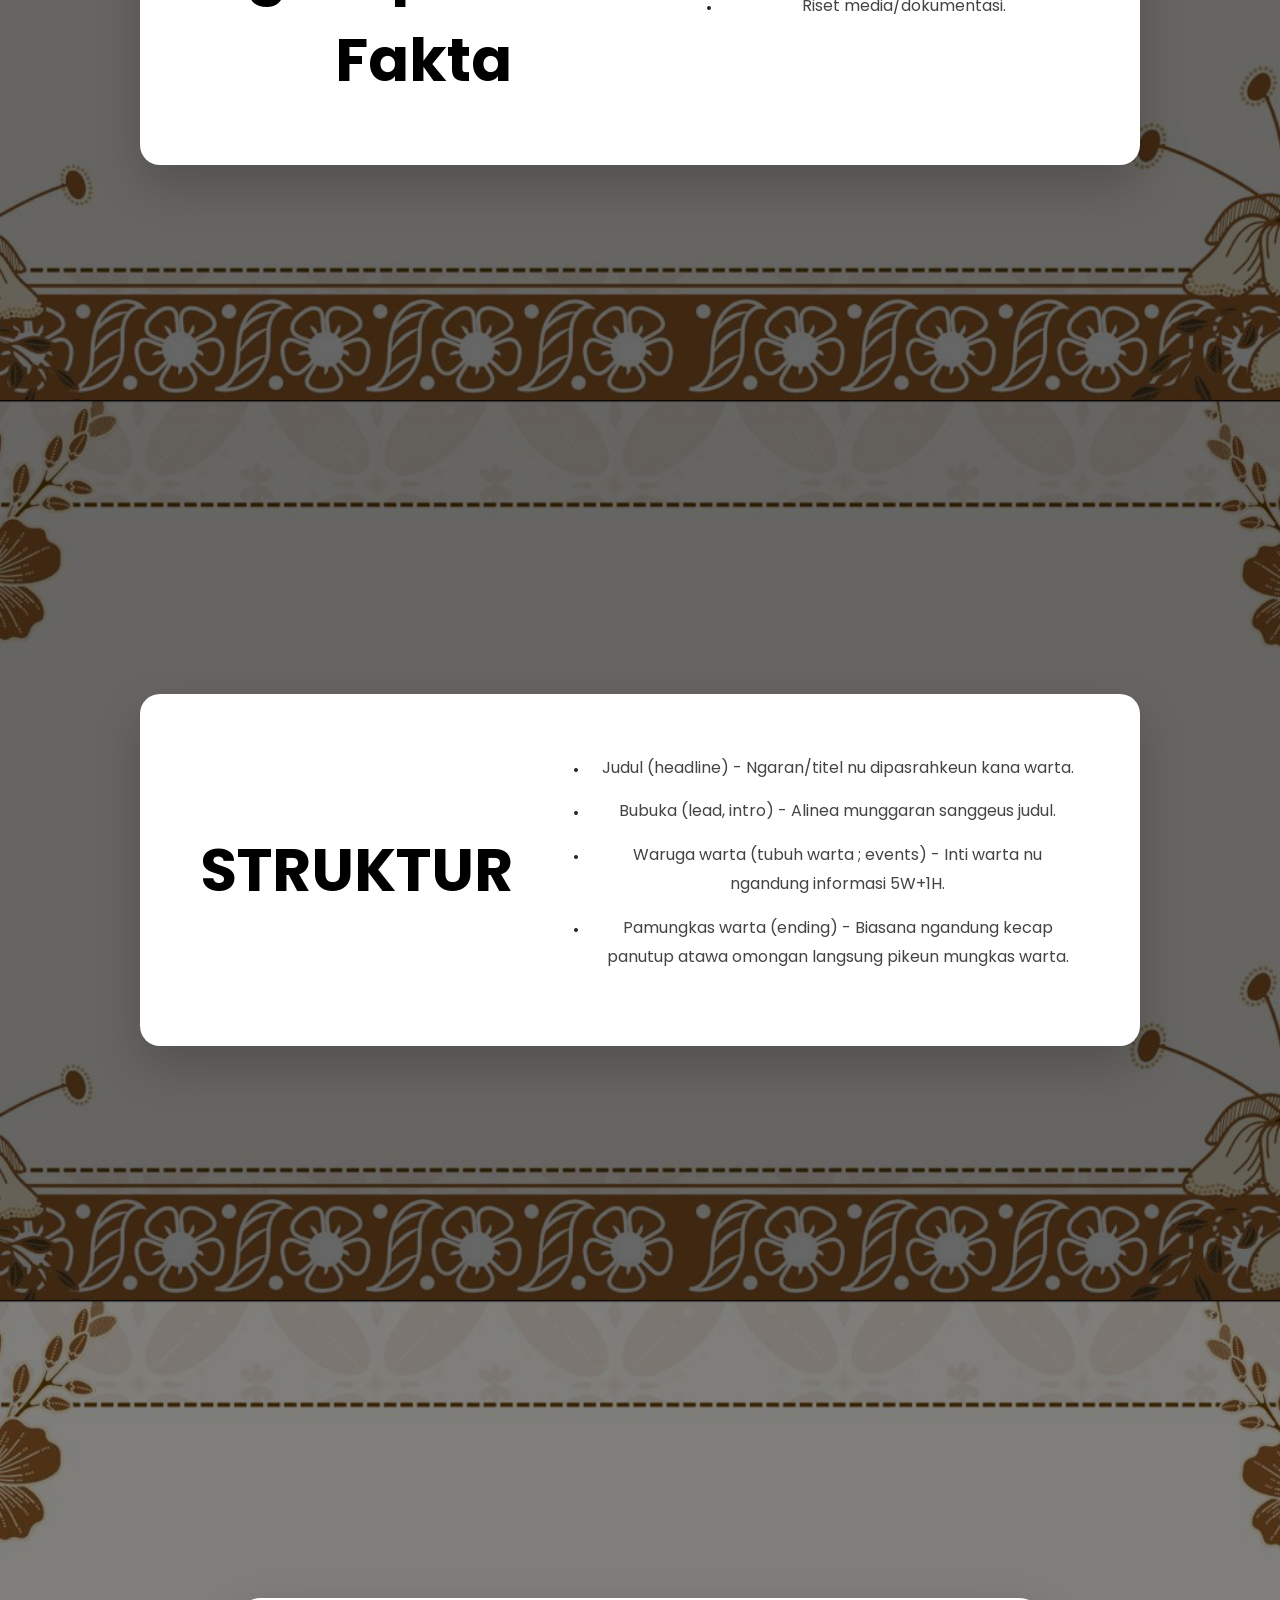
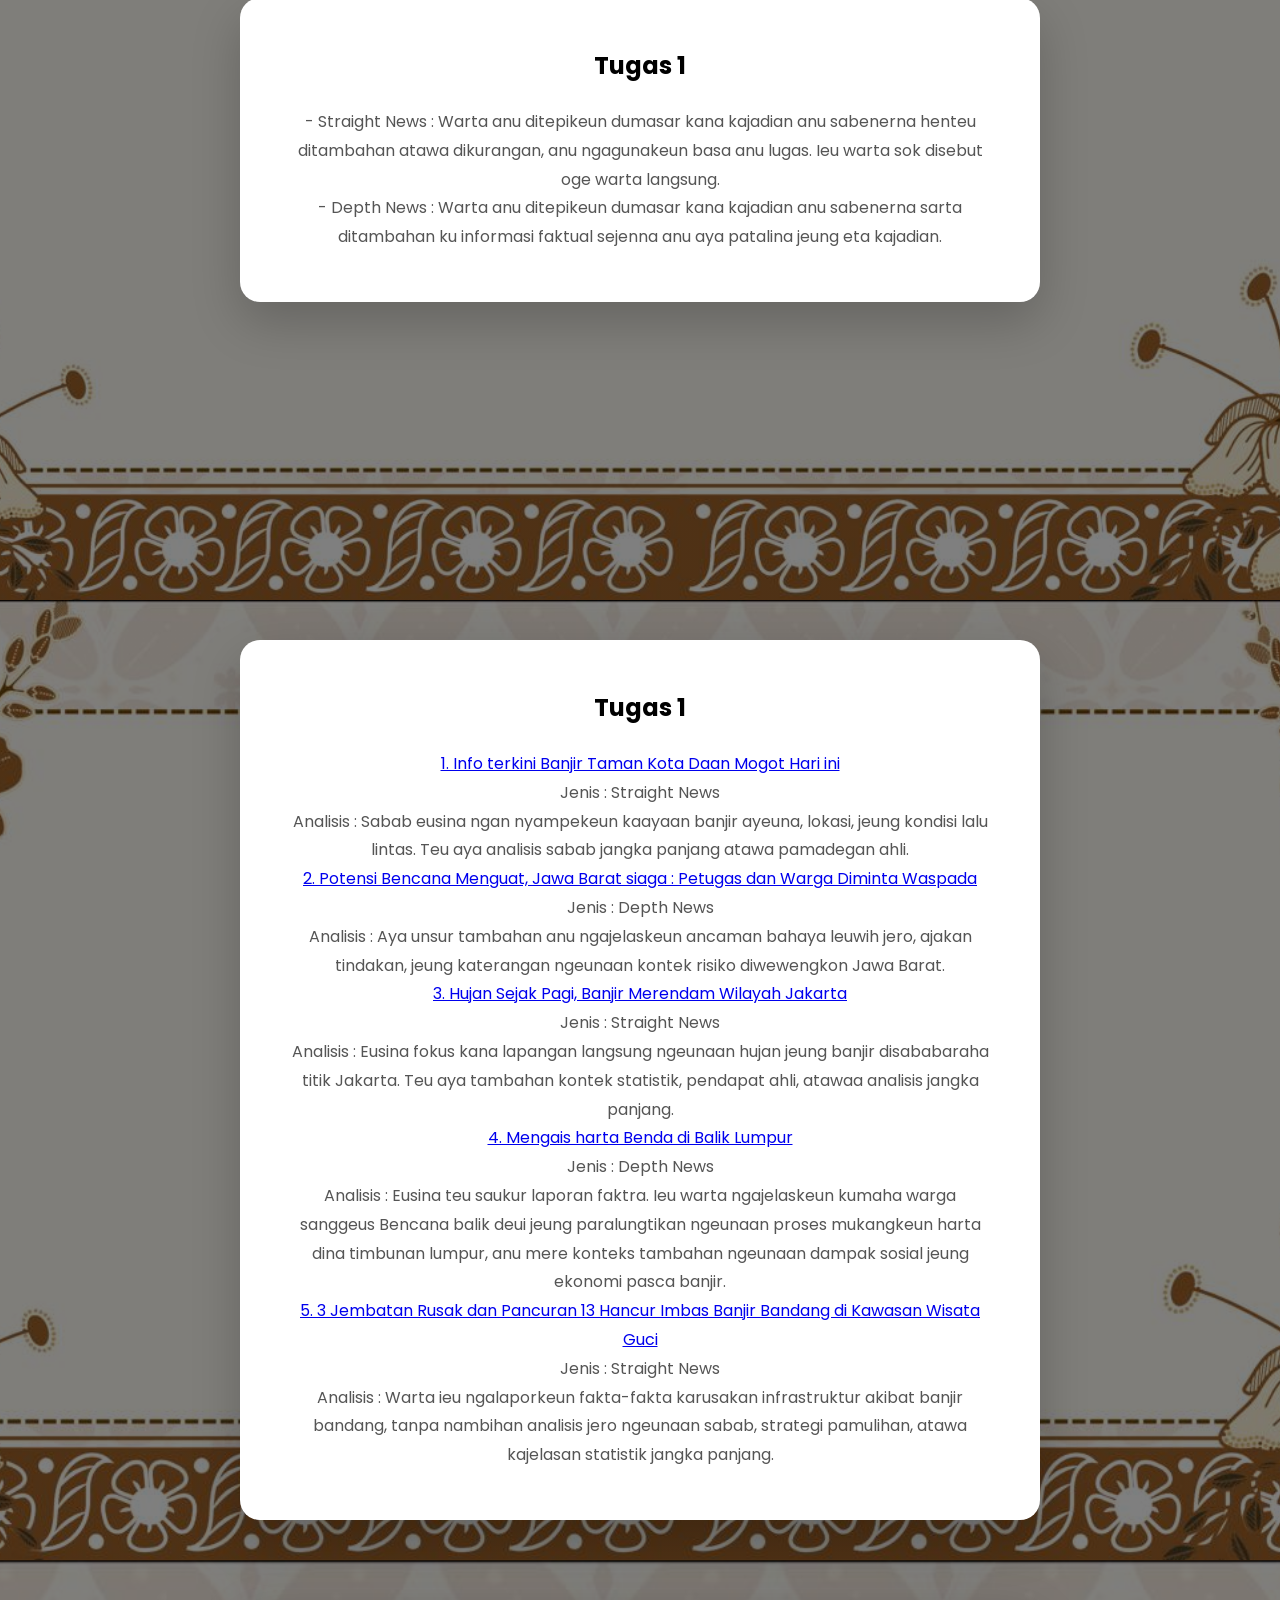
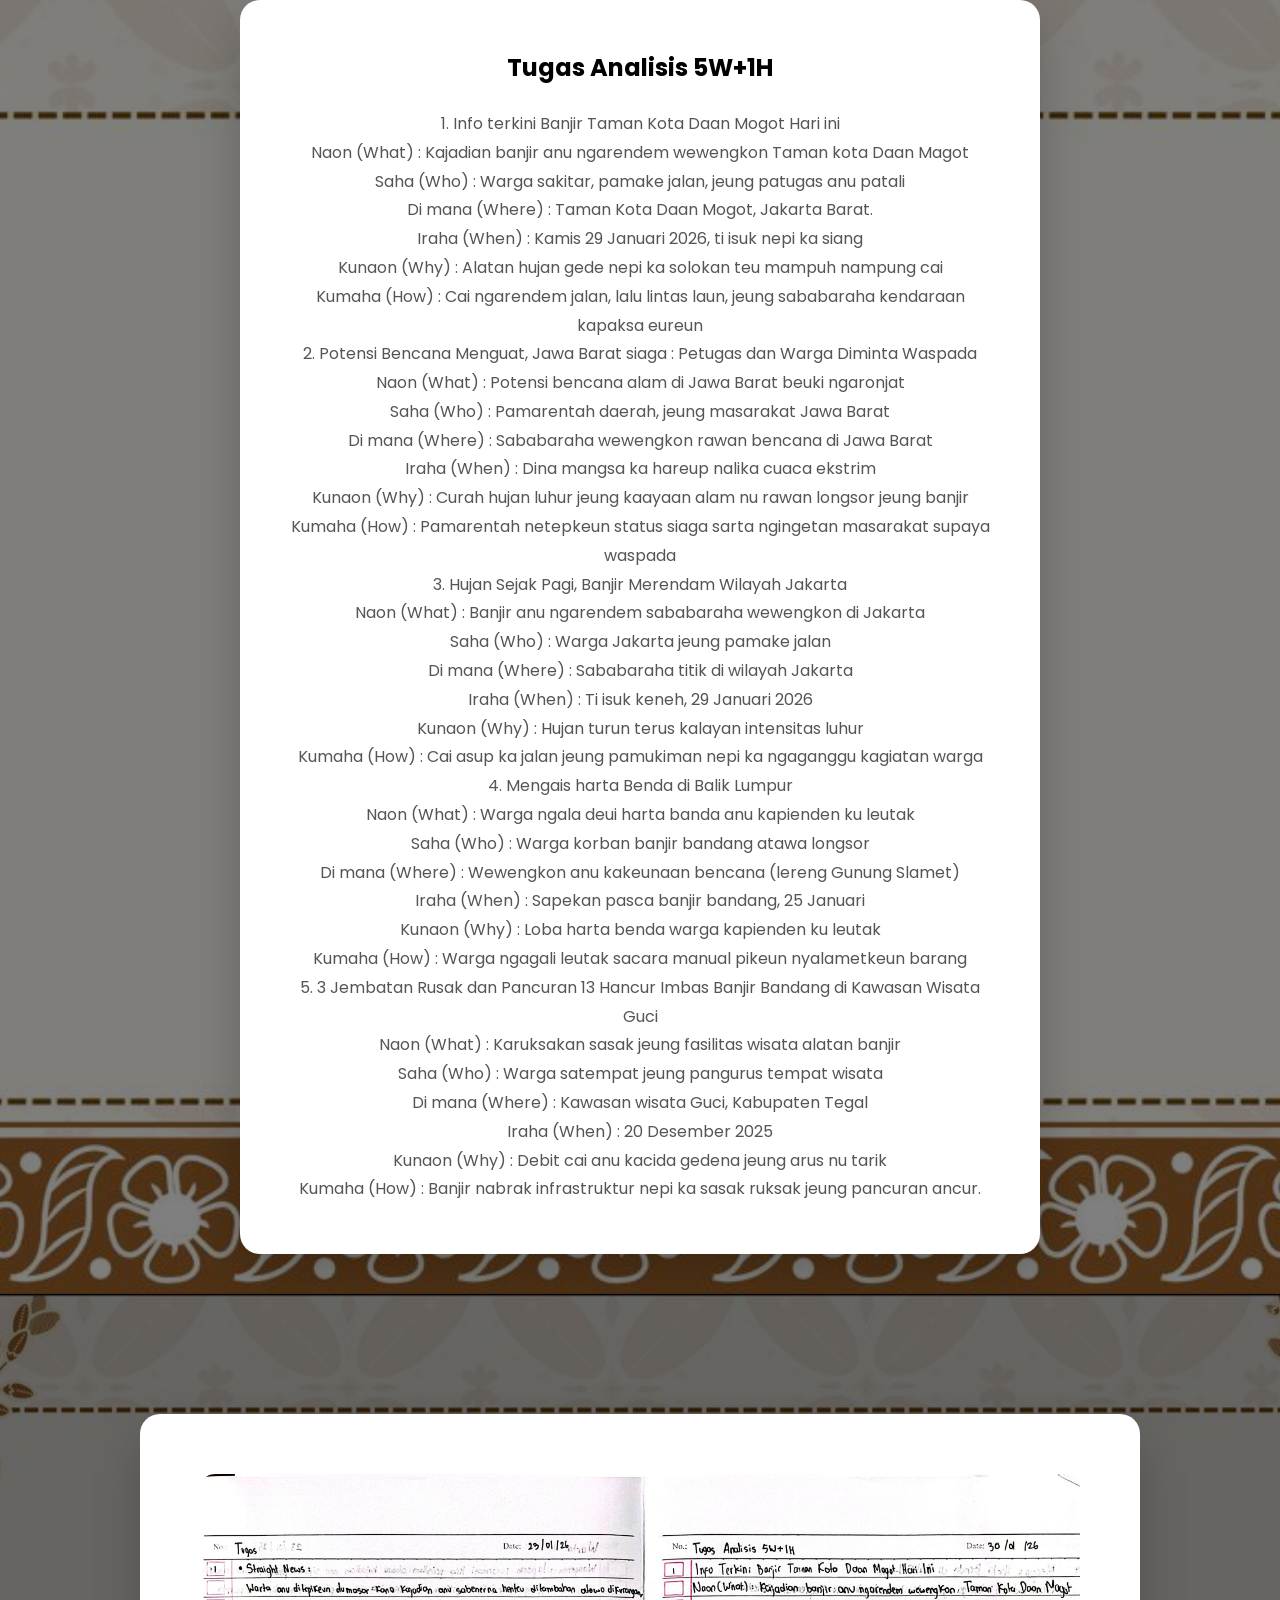
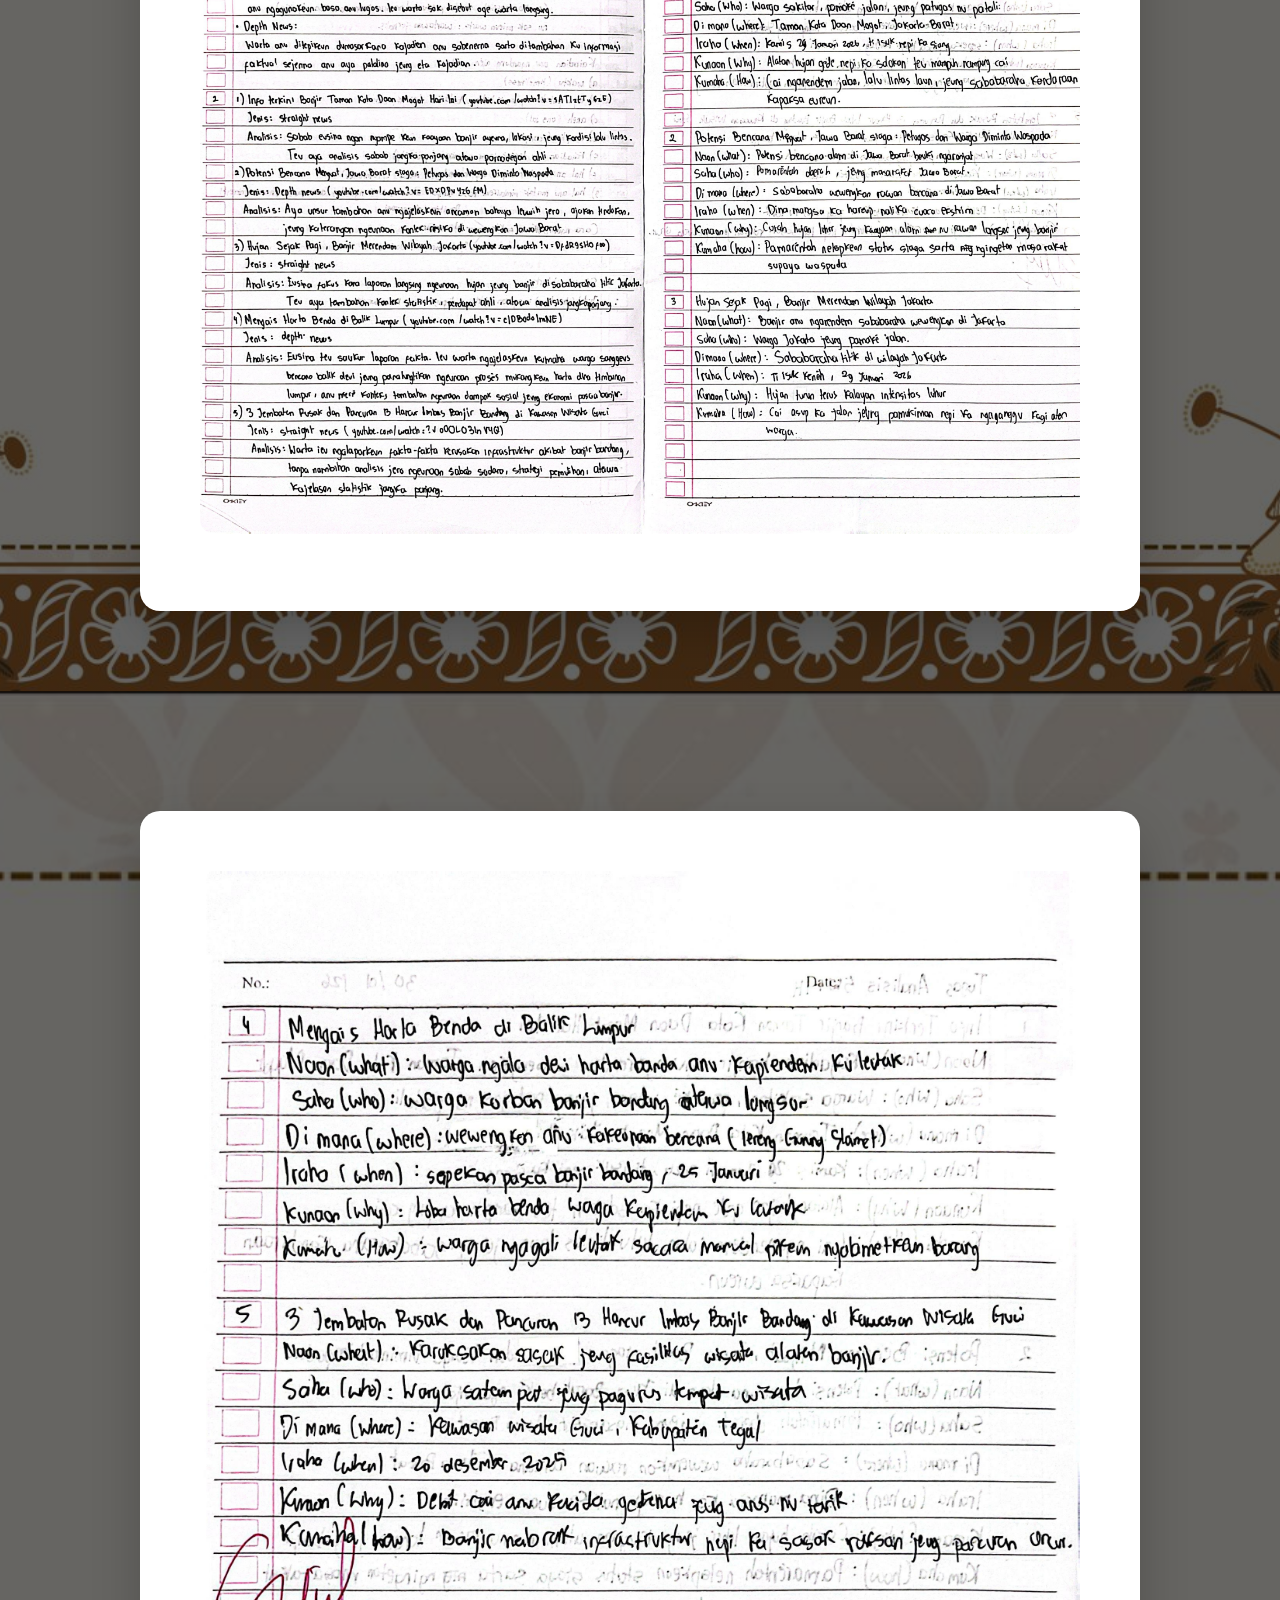
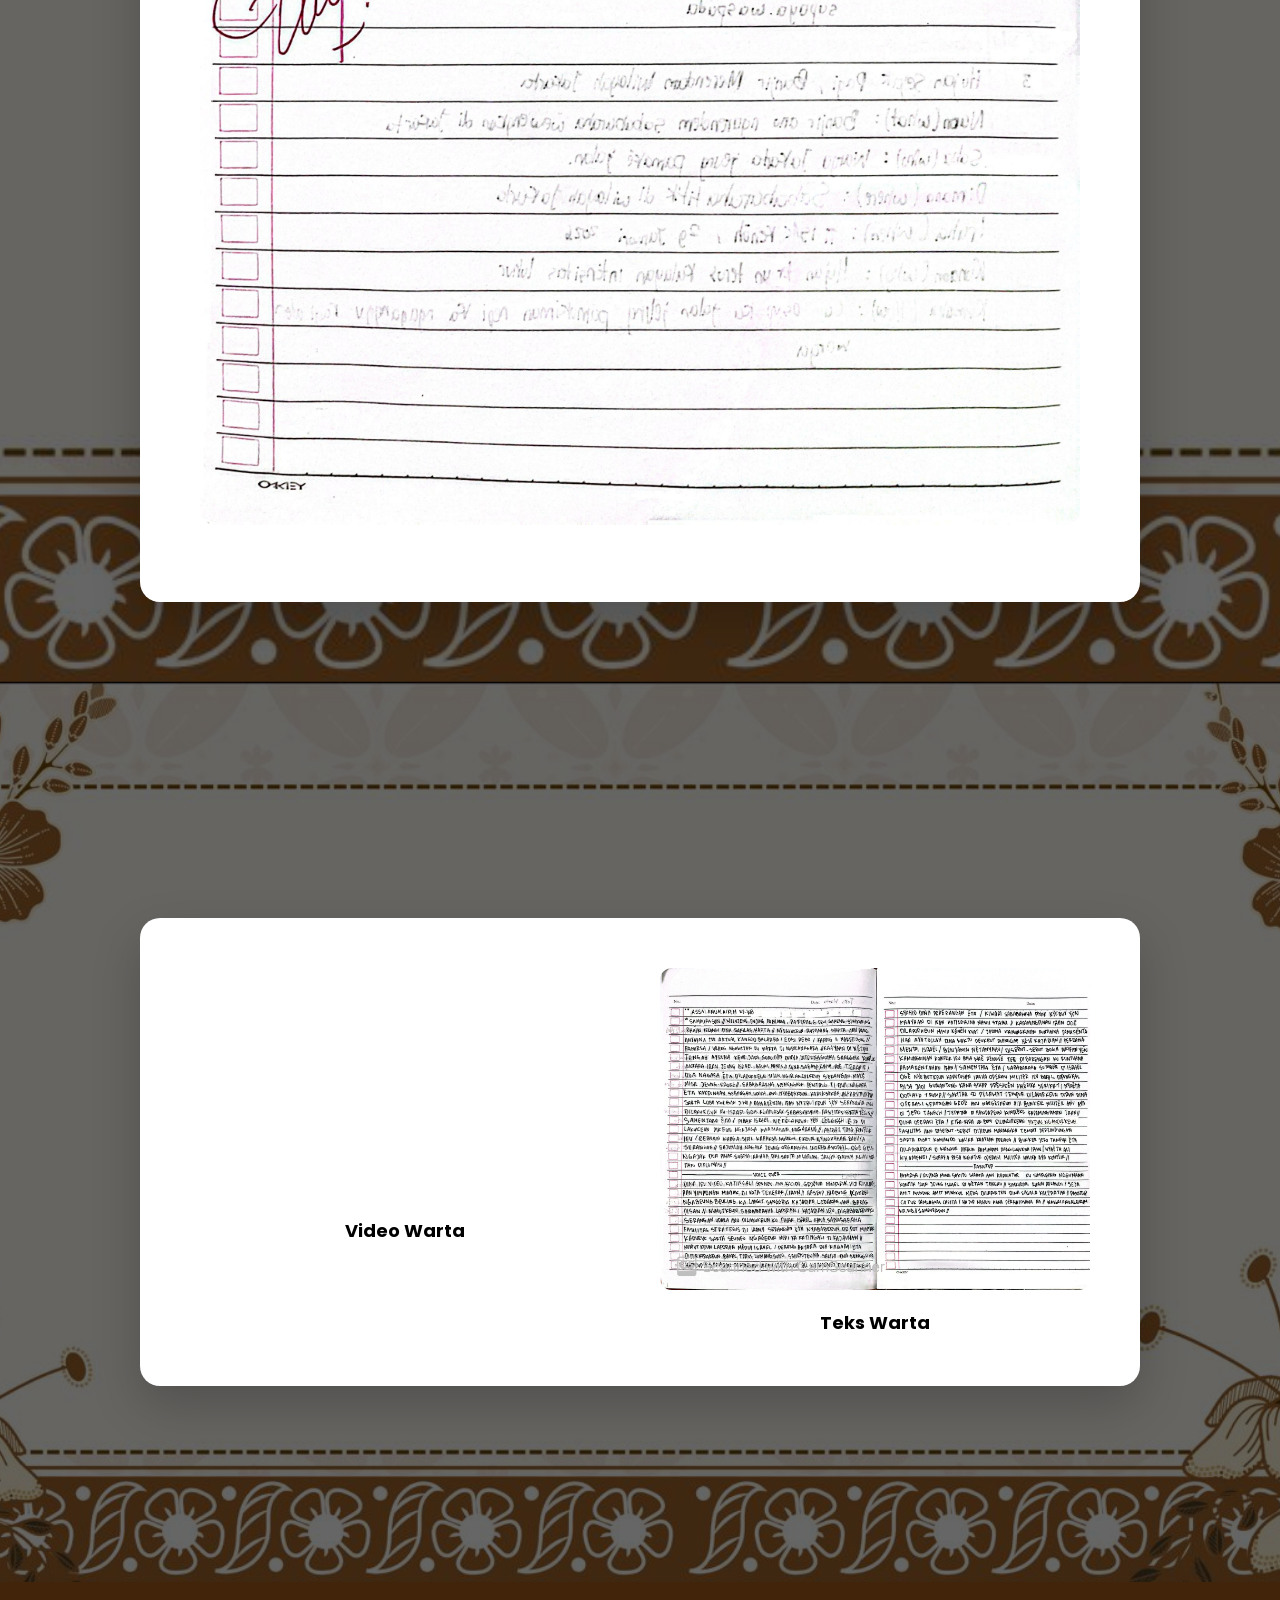
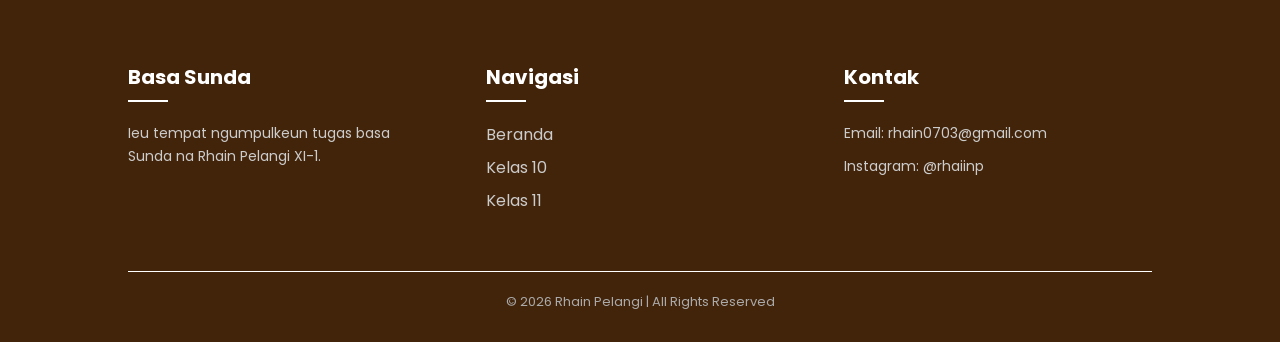
<file: 11warta.html>
<!DOCTYPE html>
<html lang="id">
<head>
<meta charset="UTF-8">
<meta name="viewport" content="width=device-width, initial-scale=1.0">
<title>Kelas 11 - Warta </title>
<link rel="icon" type="image/png" href="futu/logosmant copy.png">
<link rel="stylesheet" href="style.css">
<link href="https://fonts.googleapis.com/css2?family=Playfair+Display:wght@600&family=Poppins:wght@300;400;500&display=swap" rel="stylesheet">

</head>

<body>

<!-- NAVBAR -->
<div class="navbar" id="navbar">
    <img src="futu/logosmant copy.png" class="logo">
    <div class="school-name">Rhain Pelangi XI-1</div>
</div>


<!-- Hamburger -->
<div class="hamburger" onclick="toggleSidebar()">
    ☰
</div>

<!-- Sidebar -->
<div class="sidebar" id="sidebar">
    <div class="beranda-item">
        <a href="index.html">Beranda</a>
    </div>
    
    <div class="menu-item" onclick="toggleMenu(this)">
        Kelas 10
        <span class="arrow">▼</span>
    </div>
    <div class="submenu">
        <a href="10budsund.html"> Budaya Sunda</a>
        <a href="10kawih.html"> Kawih </a>
        <a href="10sajak.html"> Sajak </a>
        <a href="10biantara.html"> Biantara</a>
    </div>

    <div class="menu-item" onclick="toggleSidebarMenu(this)">
        Kelas 11 
        <span class="arrow">▼</span>
    </div>

    <div class="submenu">
        <a href="11carpon.html"> Carita Pondok</a>
        <a href="11biografi.html"> Biografi </a>
        <a href="11warta.html"> Warta</a>
    </div>


</div>


<!-- HERO -->
<section class="banner">
    <div class="border-box"></div>
    <div class="text-content">
        <h1> WARTA </h1>
    </div>
</section>

<!-- MATERI -->

<section class="materi-section">
    <div class="materi-box-dua">
        <div class="box-left">
            <h1>WANGENAN</h1>
        </div>
        <div class="box-right">
            <p>
                Laporan informasi tina peristiwa atawa kajadian anu sipatna penting,
                ngirut(menarik), jeung anyar(aktual) pikeun masarakat rea, dipublikasikeun dina kalawarta
                (media massa), sarta faktual dumasar kana kanyataan(fakta).<br>
                Nu sok nyieun warta : wartawan, jurnalis.
            </p>
        </div>
    </div>
</section>

<section class="materi-section">
    <div class="materi-box-dua">
        <div class="box-left">
            <h2>  Anu Ngandung Ajen Warta </h2>
        </div>
        <div class="box-right">
            <ul class="materi-list">
                <li>Waktu (timeliness) </li>
                <li>Aya patalina jeung kahidupan balarea (significance)</li>
                <li>Aneh (unusual) </li>
                <li>Konflik (conflict) </li>
                <li>Kajadian anu deuekut jeung nu maca (proemity) </li>
                <li>Hal anu kasohor/geus dipikawanoh ku nu maca</li>
                <li>Hal anu matak nimbulkeun rasa simpati atawa matak ngahelas anu maca</li>
            </ul>
        </div>
    </div>
</section>

<section class="materi-section">
    <div class="materi-box-dua">
        <div class="box-left">
            <h1>Cara Ngumpulkeun Fakta</h1>
        </div>
        <div class="box-right">
            <ul class="materi-list">
                <li>Paniten/observasi.</li>
                <li>Wawancara.</li>
                <li>Riset media/dokumentasi.</li>
            </ul>
        </div>
    </div>
</section>

<section class="materi-section">
    <div class="materi-box-dua">
        <div class="box-left">
            <h1>STRUKTUR</h1>
        </div>
        <div class="box-right">
            <ul class="materi-list">
                <li>Judul (headline) - Ngaran/titel nu dipasrahkeun kana warta.</li>
                <li>Bubuka (lead, intro) - Alinea munggaran sanggeus judul.</li>
                <li>Waruga warta (tubuh warta ; events) - Inti warta nu ngandung informasi 5W+1H.</li>
                <li>Pamungkas warta (ending) - Biasana ngandung kecap panutup atawa omongan langsung pikeun mungkas warta.</li>
            </ul>
        </div>
    </div>
</section>

<section class="materi-page">
    <div class="materi-box">
        <h1> Tugas 1</h1>
        <p>
            - Straight News : Warta anu ditepikeun dumasar kana kajadian anu sabenerna henteu ditambahan atawa dikurangan, 
            anu ngagunakeun basa anu lugas. Ieu warta sok disebut oge warta langsung. <br>
            - Depth News : Warta anu ditepikeun dumasar kana kajadian anu sabenerna sarta ditambahan ku informasi faktual
            sejenna anu aya patalina jeung eta kajadian. <br>
    </div>
</section>

<section class="materi-page">
    <div class="materi-box">
        <h1> Tugas 1</h1>
        <p>
            <a href="https://youtu.be/sATlztTy6zE?si=furm44wjUxR3u8Nb"> 1. Info terkini Banjir Taman Kota Daan Mogot Hari ini</a> <br>
            Jenis : Straight News <br>
            Analisis : Sabab eusina ngan nyampekeun kaayaan banjir ayeuna, lokasi, jeung kondisi lalu lintas.
            Teu aya analisis sabab jangka panjang atawa pamadegan ahli.<br>

            <a href="https://youtu.be/EDXDPV4z6fM?si=S1D8OkFiu2wHzjgi"> 2. Potensi Bencana Menguat, Jawa Barat siaga : Petugas dan Warga Diminta Waspada</a> <br>
            Jenis : Depth News <br>
            Analisis : Aya unsur tambahan anu ngajelaskeun ancaman bahaya leuwih jero, ajakan tindakan, jeung katerangan ngeunaan
            kontek risiko diwewengkon Jawa Barat.<br>

            <a href="https://youtu.be/DfdR9SHOf00?si=TLEZvguEZaXCO8T4"> 3. Hujan Sejak Pagi, Banjir Merendam Wilayah Jakarta</a> <br>
            Jenis : Straight News <br>
            Analisis : Eusina fokus kana lapangan langsung ngeunaan hujan jeung banjir disababaraha titik Jakarta. 
            Teu aya tambahan kontek statistik, pendapat ahli, atawaa analisis jangka panjang.<br>

            <a href="https://youtu.be/cIDBodolmNE?si=iY0juCi4Szeufepw"> 4. Mengais harta Benda di Balik Lumpur</a> <br>
            Jenis : Depth News <br>
            Analisis : Eusina teu saukur laporan faktra. Ieu warta ngajelaskeun kumaha warga sanggeus Bencana
            balik deui jeung paralungtikan ngeunaan proses mukangkeun harta dina timbunan lumpur, 
            anu mere konteks tambahan ngeunaan dampak sosial jeung ekonomi pasca banjir.<br>

            <a href="https://youtu.be/o0OLO3InV4Q?si=3HpwENJufoFM75h6"> 5. 3 Jembatan Rusak dan Pancuran 13 Hancur Imbas Banjir Bandang di Kawasan Wisata Guci</a> <br>
            Jenis : Straight News <br>
            Analisis : Warta ieu ngalaporkeun fakta-fakta karusakan infrastruktur akibat banjir bandang, tanpa nambihan
            analisis jero ngeunaan sabab, strategi pamulihan, atawa kajelasan statistik jangka panjang.<br>

        </p>
    </div>
</section>

<section class="materi-page">
    <div class="materi-box">
        <h1> Tugas Analisis 5W+1H</h1>
        <p>
            1. Info terkini Banjir Taman Kota Daan Mogot Hari ini</a> <br>
            Naon (What) : Kajadian banjir anu ngarendem wewengkon Taman kota Daan Magot <br>
            Saha (Who) : Warga sakitar, pamake jalan, jeung patugas anu patali <br>
            Di mana (Where) : Taman Kota Daan Mogot, Jakarta Barat. <br>
            Iraha (When) : Kamis 29 Januari 2026, ti isuk nepi ka siang <br>
            Kunaon (Why) : Alatan hujan gede nepi ka solokan teu mampuh nampung cai <br>
            Kumaha (How) : Cai ngarendem jalan, lalu lintas laun, jeung sababaraha kendaraan kapaksa eureun <br>

            2. Potensi Bencana Menguat, Jawa Barat siaga : Petugas dan Warga Diminta Waspada</a> <br>
            Naon (What) : Potensi bencana alam di Jawa Barat beuki ngaronjat <br>
            Saha (Who) : Pamarentah daerah, jeung masarakat Jawa Barat <br>
            Di mana (Where) : Sababaraha wewengkon rawan bencana di Jawa Barat <br>
            Iraha (When) : Dina mangsa ka hareup nalika cuaca ekstrim <br>
            Kunaon (Why) : Curah hujan luhur jeung kaayaan alam nu rawan longsor jeung banjir <br>
            Kumaha (How) : Pamarentah netepkeun status siaga sarta ngingetan masarakat supaya waspada <br>

            3. Hujan Sejak Pagi, Banjir Merendam Wilayah Jakarta</a> <br>
            Naon (What) : Banjir anu ngarendem sababaraha wewengkon di Jakarta<br>
            Saha (Who) : Warga Jakarta jeung pamake jalan <br>
            Di mana (Where) : Sababaraha titik di wilayah Jakarta <br>
            Iraha (When) : Ti isuk keneh, 29 Januari 2026 <br>
            Kunaon (Why) : Hujan turun terus kalayan intensitas luhur <br>
            Kumaha (How) : Cai asup ka jalan jeung pamukiman nepi ka ngaganggu kagiatan warga <br>

            4. Mengais harta Benda di Balik Lumpur</a> <br>
            Naon (What) : Warga ngala deui harta banda anu kapienden ku leutak<br>
            Saha (Who) : Warga korban banjir bandang atawa longsor <br>
            Di mana (Where) : Wewengkon anu kakeunaan bencana (lereng Gunung Slamet) <br>
            Iraha (When) : Sapekan pasca banjir bandang, 25 Januari <br>
            Kunaon (Why) : Loba harta benda warga kapienden ku leutak <br>
            Kumaha (How) : Warga ngagali leutak sacara manual pikeun nyalametkeun barang <br>

            5. 3 Jembatan Rusak dan Pancuran 13 Hancur Imbas Banjir Bandang di Kawasan Wisata Guci </a> <br>
            Naon (What) : Karuksakan sasak jeung fasilitas wisata alatan banjir<br>
            Saha (Who) : Warga satempat jeung pangurus tempat wisata <br>
            Di mana (Where) : Kawasan wisata Guci, Kabupaten Tegal <br>
            Iraha (When) : 20 Desember 2025 <br>
            Kunaon (Why) : Debit cai anu kacida gedena jeung arus nu tarik <br>
            Kumaha (How) : Banjir nabrak infrastruktur nepi ka sasak ruksak jeung pancuran ancur. <br>

        </p>
    </div>
</section>

<section class="materi-section">
    <div class="materi-box-dua">
        <div class="box-left">
            <div class="tugas-box">
                <img src="futu/wartta.jpeg" alt="Tugas Kiri" style="width:100%; aspect-ratio:4/3; object-fit:cover; border-radius:15px;">
                <p style="text-align:center; margin-top:10px; font-weight:bold;">
            </div>
        </div>
    </div>
</section>


<section class="materi-section">
    <div class="materi-box-dua">
        <div class="box-left">
            <div class="tugas-box">
                <img src="futu/warta2.jpeg" alt="Tugas Kiri" style="width:100%; object-fit:cover; border-radius:15px;">
                <p style="text-align:center; margin-top:10px; font-weight:bold;">
            </div>
        </div>
    </div>
</section>

<section class="materi-section">
    <div class="media-box">

        <div class="media-container">

            <!-- KIRI : VIDEO -->
            <div class="media-item">
                <iframe 
                    src="https://www.youtube.com/embed/NyOkP1tlMMs"
                    frameborder="0"
                    allowfullscreen>
                </iframe>
                <h3 class="media-title">Video Warta</h3>
            </div>

            <!-- KANAN : FOTO -->
            <div class="media-item">
                <img src="futu/teks warta.JPG" alt="Foto Materi">
                <h3 class="media-title"> Teks Warta</h3>
            </div>

        </div>

    </div>
</section>

<script>
function toggleMenu() {
    const sidebar = document.getElementById("sidebar");
    sidebar.style.left = sidebar.style.left === "0px" ? "-250px" : "0px";
}

window.addEventListener("scroll", function() {
    const navbar = document.getElementById("navbar");
    navbar.classList.toggle("scrolled", window.scrollY > 50);
});

function toggleSubmenu(id) {
    const submenu = document.getElementById(id);
    submenu.classList.toggle("active");
}

function toggleSidebar() {
    document.getElementById("sidebar").classList.toggle("active");
}

function toggleSidebarMenu(element) {
    element.classList.toggle("active");
    let submenu = element.nextElementSibling;
    submenu.classList.toggle("active");

}
</script>



<!-- FOOTER -->
<footer class="footer">
    <div class="footer-container">
        
        <div class="footer-col">
            <h3>Basa Sunda</h3>
            <p>
                Ieu tempat ngumpulkeun tugas basa Sunda na Rhain Pelangi XI-1.
            </p>
        </div>

        <div class="footer-col">
            <h3>Navigasi</h3>
            <a href="index.html">Beranda</a>
            <a href="10budsund.html">Kelas 10</a>
            <a href="11carpon.html">Kelas 11</a>
        </div>

        <div class="footer-col">
            <h3>Kontak</h3>
            <p>Email: rhain0703@gmail.com</p>
            <p>Instagram: @rhaiinp</p>
        </div>

    </div>

    <div class="footer-bottom">
        © 2026 Rhain Pelangi | All Rights Reserved
    </div>
</footer>


</body>
</html>
</file>
<file: style.css>
/* ================= GLOBAL ================= */
* {
    margin: 0;
    padding: 0;
    box-sizing: border-box;
}

body {
    font-family: 'Poppins', sans-serif;
    scroll-behavior: smooth;
    margin: 0;
}

/* ================= NAVBAR ================= */
.navbar {
    position: fixed;
    top: 0;
    width: 100%;
    padding: 20px 40px;
    display: flex;
    align-items: center;
    z-index: 1000;
    transition: 0.4s ease;
}

.navbar.scrolled {
    background: #42240A;
    backdrop-filter: blur(6px);
}

.hamburger {
    font-size: 35px !important;    
    color: white;
    cursor: pointer;
    margin-right: 20px;
    position: fixed;
    z-index: 3000;

}

.logo {
    width: 40px;
    margin-right: 15px;
        margin-left: 15px;
    
}

.school-name {
    color: white;
    font-size: 20px;
}

/* ================= SIDEBAR ================= */
.menu-item {
    padding: 15px 25px;
    color: white;
    cursor: pointer;
    transition: 0.3s;
}


.menu-item:hover {
    color: #DE7921;
}

.beranda-item {
    color: white;
    cursor: pointer;
    transition: 0.3s;
}
.beranda-item a {
    text-decoration: none;
    color: inherit;
    display: #DE7921;
    width: 100%;
    height: 100%;
}

.beranda-item a:hover {
    color: #DE7921;
}


.submenu {
    max-height: 0;
    overflow: hidden;
    color: #8E4E15;
    transition: max-height 0.4s ease;
}
.submenu a:hover{
    color: #DE7921
}

.submenu a {
    padding-left: 45px;
    font-size: 15px;
}

.submenu.active {
    max-height: 300px;
}

.sidebar {
    position: fixed;
    top: 0;
    left: 0;
    width: 250px;
    height: 100%;
    background: #42240A;
    padding-top: 80px;
    z-index: 2000;

    transform: translateX(-100%);
    transition: transform 0.4s ease;
}

.sidebar a {
    display: block;
    padding: 15px 25px;
    color: white;
    text-decoration: none;
}

.sidebar.active {
    transform: translateX(0);
}


.menu-item {
    display: flex;
    justify-content: space-between;
    align-items: center;
}

.arrow {
    transition: transform 0.3s ease;
}

.menu-item.active .arrow {
    transform: rotate(180deg);
}

.hamburger {
    font-size: 24px;
    cursor: pointer;
    position: fixed;
    top: 15px;
    left: 15px; 
}

.sidebar.active {
    left: 0;
    transform: translateX(0);
}


/* ================= HERO ================= */
.banner {
    height: 100vh;
    background-image: url('futu/bekron.jpeg');
    background-size: cover;
    background-position: center;
    display: flex;
    align-items: center;
    justify-content: center;
    position: relative;
}

.banner::after {
    content: "";
    position: absolute;
    width: 100%;
    height: 100%;
    background: rgba(0, 0, 0, 0.6);
        z-index: 1;
        pointer-events: none; /* INI YANG PENTING */
}
    
.text-content {
    position: relative;
    z-index: 3;
    text-align: center;
    color: white;
    font-family: 'Playfair Display', serif;
}

.text-content h1 {
    font-size: 90px;
    letter-spacing: 6px;
    line-height: 1.1;
}

.small-text {
    margin-top: 40px;
    font-style: italic;
    font-size: 18px;
}

/* ================= PROFILE SECTION ================= */
.profile-section {
    background: #f5f5f5;
    display: flex;
    justify-content: center;
    position: relative;
    background: url('futu/bg2.jpeg') center/cover no-repeat;
    width: 100%;
    min-height: 100vh;
    padding: 120px 0;
    align-items: center;
}

.profile-section::after {
    content: "";
    position: absolute;
    inset: 0;
    background: rgba(0, 0, 0, 0.6);
}

.profile-card {
    position: relative;
    z-index: 2;
    background: white;
    padding: 50px;
    border-radius: 20px;
    box-shadow: 0 20px 50px rgba(0, 0, 0, 0.1);
    max-width: 1000px;
    width: 90%;
    display: flex;
    gap: 50px;
    align-items: center;
}


.profile-img {
    width: 200px;
    height: 200px;
    border-radius: 50%;
    object-fit: cover;
    box-shadow: 0 10px 30px rgba(0, 0, 0, 0.2);
}

.profile-info h2 {
    margin-bottom: 20px;
    font-size: 28px;
}

.profile-info p {
    margin-bottom: 10px;
    color: #555;
}

/* ================= MATERI SECTION ================= */
.materi-section {
    position: relative;
    width: 100%;
    display: flex;
    flex-direction: column;
    align-items: center;
    justify-content: center;
    margin: 0;
    padding: 120px 0 80px 0;
        text-align: center;
    
        background:
            linear-gradient(rgba(0,0,0,0.6), rgba(0,0,0,0.6)),
            url('futu/bg2.jpeg');
    
        background-size: cover;
        background-position: center;
        margin-bottom: 0;
        min-height: 100vh;

    }
    
.section-title {
    color: white;
    font-size: 36px;
    margin-bottom: 20px;
    position: relative;
}

.section-title::after {
    content: "";
    width: 80px;
    height: 3px;
    background: white;
    display: block;
    margin: 15px auto 0;
}

.card-container {
    display: flex;
    gap: 40px;
    justify-content: center;
    flex-wrap: wrap;
}

.materi-card {
    background: white;
    width: 300px;
    border-radius: 20px;
    overflow: hidden;
    box-shadow: 0 15px 40px rgba(0, 0, 0, 0.1);
    transform: translateY(20px);
    transition: all 0.6s ease;
}

.materi-card img {
    width: 100%;
    height: 200px;
    object-fit: cover;
}

.card-content {
    padding: 25px;
}

.card-content h3 {
    margin-bottom: 15px;
}

.card-content p {
    font-size: 14px;
    color: #555;
}

/* Hover Effect */
.materi-card:hover {
    transform: translateY(-10px);
    box-shadow: 0 25px 60px rgba(0, 0, 0, 0.2);
}

/* ================= FOOTER ================= */
.footer {
    background: #42240A;
    color: white;
    padding: 80px 10% 30px;
    margin-top: 0px;
}

.footer-container {
    display: flex;
    justify-content: space-between;
    gap: 50px;
    flex-wrap: wrap;
}

.footer-col {
    flex: 1;
    min-width: 250px;
}

.footer-col h3 {
    margin-bottom: 20px;
    font-size: 20px;
    position: relative;
}

.footer-col h3::after {
    content: "";
    width: 40px;
    height: 2px;
    background: white;
    display: block;
    margin-top: 8px;
}

.footer-col p {
    font-size: 14px;
    color: #ccc;
    margin-bottom: 10px;
    line-height: 1.6;
}

.footer-col a {
    display: block;
    color: #ccc;
    text-decoration: none;
    margin-bottom: 8px;
    transition: 0.3s;
}

.footer-col a:hover {
    color: white;
    padding-left: 5px;
}

.footer-bottom {
    margin-top: 50px;
    padding-top: 20px;
    border-top: 1px solid white;
    text-align: center;
    font-size: 13px;
    color: #aaa;
}

/* ================= HALAMAN MATERI budaya sunda ================= */

.materi-page {
    min-height: 100vh;
    display: flex;
    justify-content: center;
    align-items: center;

    background:
        linear-gradient(rgba(0,0,0,0.5), rgba(0,0,0,0.5)),
        url('futu/bg2.jpeg');

    background-size: cover;
    background-position: center;
    padding: 40px 20px;
}

.materi-box {
    background: white;
    max-width: 800px;
    width: 100%;
    padding: 50px;
    border-radius: 20px;
    box-shadow: 0 20px 50px rgba(0,0,0,0.2);
    text-align: center;
}

.materi-box h1 {
    margin-bottom: 25px;
}

.materi-box p {
    line-height: 1.8;
    color: #555;
}

.materi-box {
    animation: fadeUp 0.6s ease;
}

@keyframes fadeUp {
    from {
        opacity: 0;
        transform: translateY(30px);
    }
    to {
        opacity: 1;
        transform: translateY(0);
    }
}

/* ================= MATERI KAWIH ================= */

.materi-dua {
    min-height: 100vh;
    padding: 100px 10%;
    background: #f5f5f5;
}

.materi-container {
    display: flex;
    gap: 60px;
    align-items: center;
}

.materi-left {
    flex: 1;
}

.materi-left h2 {
    font-size: 36px;
}

.materi-right {
    flex: 2;
}

.materi-box-konten {
    background: white;
    padding: 40px;
    border-radius: 20px;
    box-shadow: 0 20px 40px rgba(0,0,0,0.1);
    line-height: 1.8;
    color: #555;
}

/* ===== BOX LAYOUT DUA KOLOM DI TENGAH ===== */

.materi-box-dua {
    background: white;
    max-width: 1000px;
    width: 90%;
    padding: 60px;
    border-radius: 20px;
    box-shadow: 0 20px 50px rgba(0,0,0,0.2);

    display: flex;
    gap: 60px;
    align-items: center;
}

/* Kiri */
.box-left {
    flex: 1;
}

.box-left h1 {
    font-size: 60px;
}

/* Kanan */
.box-right {
    flex: 2;
    line-height: 1.8;
    color: #555;
}

.materi-list {
    list-style: none;
    padding: 0;
    line-height: 1.8;
}

.materi-list li {
    position: relative;
    padding-left: 22px;
    margin-bottom: 15px;
    color: #444;
}

.materi-list li::before {
    content: "•";
    position: absolute;
    left: 0;
    color: #1e293b;
    font-size: 18px;
}

/* ===== SECTION VIDEO ===== */

.materi-box-video {
    background: white;
    max-width: 1100px;
    width: 95%;
    padding: 60px;
    border-radius: 20px;
    box-shadow: 0 20px 50px rgba(0,0,0,0.2);
    text-align: center;
}

.video-title {
    margin-bottom: 40px;
}

.video-container {
    display: flex;
    gap: 30px;
    justify-content: center;
}

.video-item {
    flex: 1;
    text-align: center;
}

.video-item iframe {
    width: 100%;
    height: 250px;
    border-radius: 15px;
    margin-bottom: 15px;
}

.video-judul {
    font-size: 18px;
    margin-bottom: 5px;
}

.video-penyanyi {
    font-size: 14px;
    color: #666;
}

/* ===== SECTION CARPON ===== */

/* ===== SECTION GALERI UPDATE ===== */

.galeri-container {
    display: flex;
    justify-content: center;
    align-items: flex-end;
    gap: 60px;
    flex-wrap: wrap;
    max-width: 1500px;
    width: 95%;
}

.galeri-item {
    background: white;
    padding: 20px;
    border-radius: 25px;
    box-shadow: 0 25px 60px rgba(0,0,0,0.25);
    transition: 0.4s ease;
}

.galeri-item img {
    width: 100%;
    height: 100%;
    object-fit: cover;
    border-radius: 20px;
}

/* Portrait kiri */
.portrait {
    width: 340px;
    aspect-ratio: 3/4;
}

/* Landscape tengah & kanan */
.landscape {
    width: 520px;
    aspect-ratio: 4/3;
}

/* Hover effect */
.galeri-item:hover {
    transform: translateY(-12px);
    box-shadow: 0 35px 80px rgba(0,0,0,0.35);
}

/* Responsive */
@media (max-width: 992px) {
    .portrait {
        width: 280px;
    }

    .landscape {
        width: 420px;
    }
}

@media (max-width: 768px) {
    .galeri-container {
        flex-direction: column;
        align-items: center;
        gap: 40px;
    }

    .portrait,
    .landscape {
        width: 95%;
    }
}

/* ===== MEDIA SECTION ===== */

.media-box {
    background: white;
    max-width: 1000px;
    width: 90%;
    padding: 50px;
    border-radius: 20px;
    box-shadow: 0 20px 50px rgba(0,0,0,0.2);
}

.media-container {
    display: flex;
    gap: 40px;
    justify-content: center;
}

.media-item {
    flex: 1;
    text-align: center;
}

/* Video */
.media-item iframe {
    width: 100%;
    height: 230px;
    border-radius: 12px;
}

/* Foto rasio 4:3 */
.media-item img {
    width: 100%;
    aspect-ratio: 4 / 3;
    object-fit: cover;
    border-radius: 12px;
}

/* Judul */
.media-title {
    margin-top: 12px;
    font-size: 18px;
}
</file>
